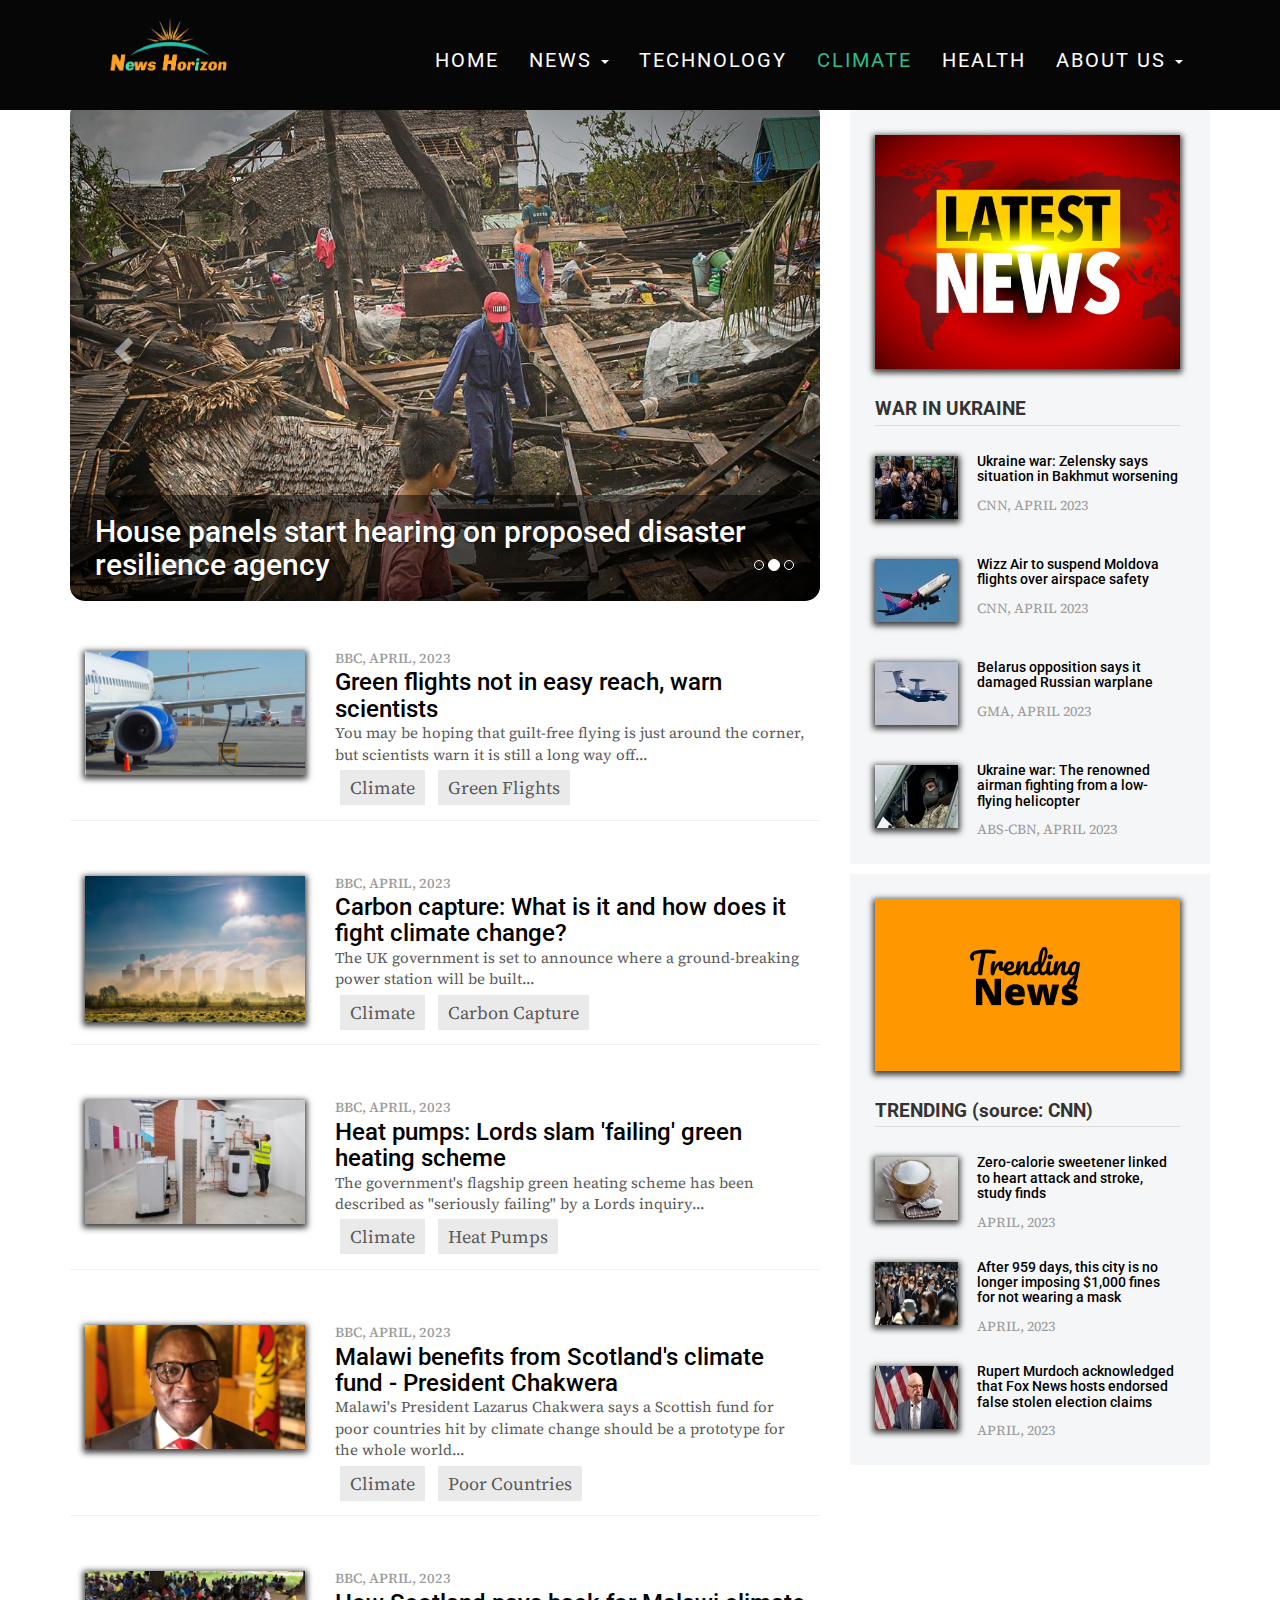
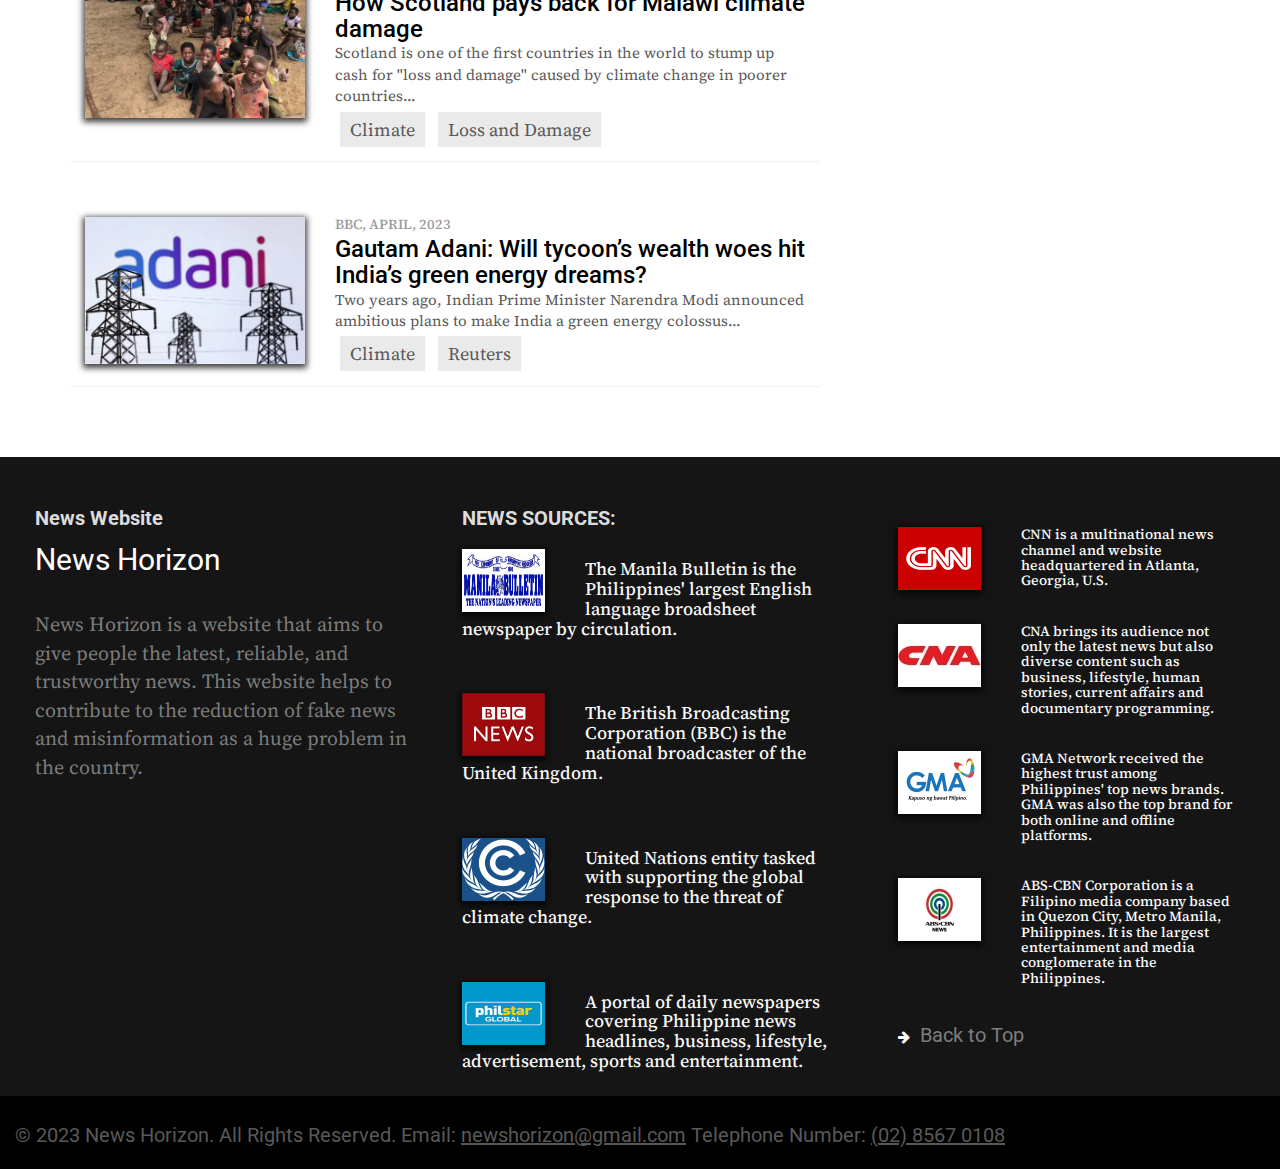
<file: climate.html>
<!DOCTYPE html>
<html lang="en">
  <head>
    <meta charset="utf-8">
    <meta http-equiv="X-UA-Compatible" content="IE=edge">
    <meta name="viewport" content="width=device-width, initial-scale=1">
    <title>News Horizon</title>
    <link href="css/bootstrap.min.css" rel="stylesheet">
    <link href="css/style.css" rel="stylesheet">
	<link href="css/element.css" rel="stylesheet">
	<link href="https://fonts.googleapis.com/css2?family=Montserrat:wght@400;700&family=Roboto:wght@400;700&display=swap" rel="stylesheet">
	 <link rel="stylesheet" type="text/css" href="css/font-awesome.min.css" />
    <link href="https://fonts.googleapis.com/css?family=Caveat+Brush" rel="stylesheet">
	<link href="https://fonts.googleapis.com/css?family=Source+Serif+Pro" rel="stylesheet">
	
	
   <script src="js/jquery-2.1.1.min.js"></script>
    <script src="js/bootstrap.min.js"></script>

  </head>

<body>
<section id="header">
 <nav class="navbar navbar-default navbar-fixed-top" role="navigation">
		<div class="container">
			<!-- Brand and toggle get grouped for better mobile display -->
			<div class="navbar-header">
    	<button class="navbar-toggle" type="button" data-toggle="collapse" data-target="#bs-example-navbar-collapse-1">
			<span class="sr-only">Toggle navigation</span>
			<span class="icon-bar"></span>
			<span class="icon-bar"></span>
			<span class="icon-bar"></span>
		</button>
		<a href="index.html"><img class="newlogo" src="img/newlogo.png" ></a>
	</div>
			<!-- Collect the nav links, forms, and other content for toggling -->
			<div class="collapse navbar-collapse" id="bs-example-navbar-collapse-1">
				<ul class="nav navbar-nav navbar-center">
					<li><a href="index.html">HOME</a></li>
					<li class="dropdown">
						<a href="#" class="dropdown-toggle" data-toggle="dropdown">NEWS <b class="caret"></b></a>
						<ul class="dropdown-menu">
							<li><a href="internationalnews.html">INTERNATIONAL </a></li>
							<li><a href="localnews.html">NATIONAL </a></li>
						</ul>
					</li>
					<li><a href="technology.html">TECHNOLOGY</a></li>
					<li class="active"><a href="climate.html">CLIMATE</a></li>
					<li><a href="covid19.html">HEALTH</a></li>
					<li class="dropdown">
						<a href="#" class="dropdown-toggle" data-toggle="dropdown">ABOUT US <b class="caret"></b></a>
						<ul class="dropdown-menu">
							<li><a href="mission.html"> CORE VALUES </a></li>
							<li><a href="developers.html"> DEVELOPERS </a></li>
						</ul>
					</li>
					
						
				</ul>
				
			</div><!-- /.navbar-collapse -->
		</div><!-- /.container-fluid -->
	</nav>
</section>
<section id="center" class="clearfix">
 <div class="container">
  <div class="row">
   <div class="col-sm-12 padding_all">
	<div class="col-sm-8">
	 <div class="center_1">
    <div id="carousel-example-generic" class="carousel slide" data-ride="carousel">
      <!-- Indicators -->
      <ol class="carousel-indicators">
        <li data-target="#carousel-example-generic" data-slide-to="0" class=""></li>
        <li data-target="#carousel-example-generic" data-slide-to="1" class="active"></li>
        <li data-target="#carousel-example-generic" data-slide-to="2" class=""></li>
      </ol>
      <!-- Wrapper for slides -->
      <div class="carousel-inner">
        <div class="item">
          <a href="https://unfccc.int/news/burundi-pakistan-vanuatu-and-mexico-report-climate-action-progress" target="_blank"><img src="img/panel.jpg" alt="...">
          <div class="carousel-caption">
            <h2> Burundi, Pakistan, Vanuatu and Mexico Report Climate Action Progress </h2>
          </div>
        </div></a>
        <div class="item active">
          <a href="https://mb.com.ph/2023/02/22/house-panels-start-hearing-on-proposed-disaster-resilience-agency/" target="_blank"><img src="img/disaster.jpeg" alt="...">
          <div class="carousel-caption">
            <h2> House panels start hearing on proposed disaster resilience agency
						</h2>
          </div>
        </div></a>
        <div class="item">
          <a href="https://www.bbc.com/news/science-environment-64649596" target="_blank"><img src="img/anti.jpg" alt="...">
          <div class="carousel-caption">
            <h2> Antarctica sea-ice hits new record low
						</h2>
          </div>
        </div></a>
      </div>

      <!-- Controls -->
      <a class="left carousel-control" href="http://bootsnipp-env.elasticbeanstalk.com/iframe/xBdN#carousel-example-generic" data-slide="prev">
        <span class="glyphicon glyphicon-chevron-left"></span>
      </a>
      <a class="right carousel-control" href="http://bootsnipp-env.elasticbeanstalk.com/iframe/xBdN#carousel-example-generic" data-slide="next">
        <span class="glyphicon glyphicon-chevron-right"></span>
      </a>
    </div>
	 </div>
	 <div class="col-sm-12 padding_all">
	  <div class="center_4 clearfix">
	   <div class="col-sm-4">
	   <div class="center_2">
	    <a href="https://www.bbc.com/news/science-environment-64788106" target="_blank"><img src="img/climatepic1.webp" width="100%">
	    
	   </div>
	  </div>
	   <div class="col-sm-8">
	  <div class="center_3">
	  <h6>BBC, APRIL, 2023</h6>
	  <h3>Green flights not in easy reach, warn scientists
		</h3>
	  <p>You may be hoping that guilt-free flying is just around the corner, but scientists warn it is still a long way off...
		</p>
	  <ul>
	      <li class="well_5">Climate</li>
		  <li class="well_5">Green Flights</li>

	  </ul>
	 </div>
	</div>
	  </div>
	 </div></a>
	 <div class="col-sm-12 padding_all">
	  <div class="center_4 clearfix">
	   <div class="col-sm-4">
	   <div class="center_2">
	    <a href="https://www.bbc.com/news/science-environment-64723497" target="_blank"><img src="img/climatepic2.webp" width="100%">
	   
	   </div>
	  </div>
	   <div class="col-sm-8">
	  <div class="center_3">
	  <h6>BBC, APRIL, 2023</h6>
	  <h3>Carbon capture: What is it and how does it fight climate change?
		</h3>
	  <p>The UK government is set to announce where a ground-breaking power station will be built...
		</p>
	  <ul>
	      <li class="well_5">Climate</li>
		  <li class="well_5">Carbon Capture</li>

	  </ul>
	 </div>
	</div>
	  </div>
	 </div></a>
	 <div class="col-sm-12 padding_all">
	  <div class="center_4 clearfix">
	   <div class="col-sm-4">
	   <div class="center_2">
	    <a href="https://www.bbc.com/news/science-environment-64710225" target="_blank"><img src="img/climatepic3.webp" width="100%">
	    
	   </div>
	  </div>
	   <div class="col-sm-8">
	  <div class="center_3">
			<h6>BBC, APRIL, 2023</h6>
			<h3>Heat pumps: Lords slam 'failing' green heating scheme
		</h3>
	  <p>The government's flagship green heating scheme has been described as "seriously failing" by a Lords inquiry...
		</p>
	  <ul>
	      <li class="well_5">Climate</li>
		  <li class="well_5">Heat Pumps</li>
		  
	  </ul>
	 </div>
	</div>
	  </div>
	 </div></a>
	 <div class="col-sm-12 padding_all">
	  <div class="center_4 clearfix">
	   <div class="col-sm-4">
	   <div class="center_2">
	    <a href="https://www.bbc.com/news/world-africa-64711408" target="_blank"><img src="img/climatepic4.webp" width="100%">

	  
	   </div>
	  </div>
	   <div class="col-sm-8">
	  <div class="center_3">
			<h6>BBC, APRIL, 2023</h6>
	  <h3>Malawi benefits from Scotland's climate fund - President Chakwera
		</h3>
	  <p>Malawi's President Lazarus Chakwera says a Scottish fund for poor countries hit by climate change should be a prototype for the whole world...
		</p>
	  <ul>
	      <li class="well_5">Climate</li>
		  <li class="well_5">Poor Countries</li>

		  
	  </ul>
	 </div>
	</div>
	  </div>
	 </div></a>
	 <div class="col-sm-12 padding_all">
	  <div class="center_4 clearfix">
	   <div class="col-sm-4">
	   <div class="center_2">
	    <a href="https://www.bbc.com/news/uk-scotland-64501975" target="_blank"><img src="img/climatepic5.webp" width="100%">
	   
	   </div>
	  </div>
	   <div class="col-sm-8">
	  <div class="center_3">
			<h6>BBC, APRIL, 2023</h6>
	  <h3>How Scotland pays back for Malawi climate damage
		</h3>
	  <p>Scotland is one of the first countries in the world to stump up cash for "loss and damage" caused by climate change in poorer countries...
		</p>
	  <ul>
	      <li class="well_5">Climate</li>
		  <li class="well_5">Loss and Damage</li>

		  
	  </ul>
	 </div>
	</div>
	  </div>
	 </div></a>
	 <div class="col-sm-12 padding_all">
	  <div class="center_4 clearfix">
	   <div class="col-sm-4">
	   <div class="center_2">
	    <a href="https://www.bbc.com/news/world-asia-india-64593277" target="_blank"><img src="img/climatepic6.webp" width="100%">
	    
	   </div>
	  </div>
	   <div class="col-sm-8">
	  <div class="center_3">
			<h6>BBC, APRIL, 2023</h6>
	  <h3>Gautam Adani: Will tycoon’s wealth woes hit India’s green energy dreams?
		</h3>
	  <p>Two years ago, Indian Prime Minister Narendra Modi announced ambitious plans to make India a green energy colossus...
		</p>
	  <ul>
	      <li class="well_5">Climate</li>
		  <li class="well_5">Reuters</li>


	  </ul>
	 </div>
	</div>
	  </div>
	 </div></a>
	 
	</div>
	<div class="col-sm-4">
	 <div class="center_main clearfix">
	  <div class="center_6">
	   <p><a href="https://www.bbc.com/news/science-environment-56837908" target="_blank"><img src="img/homepic11.jpg" width="100%"></a></p>
	   <h3>WAR IN UKRAINE</h3>

	  </div>
	  <div class="col-sm-12 padding_all">
	   <div class="col-sm-4 padding_all">
	     <div class="center_7">
	      <p><a href="https://www.bbc.com/news/world-europe-64793923" target="_blank"><img src="img/climatepic7.jpg"></p>

	     </div>
	   </div>
	   <div class="col-sm-8 padding_all">
	    <div class="center_8">
		 <h5>Ukraine war: Zelensky says situation in Bakhmut worsening


		</h5>
		 <p>CNN, APRIL 2023</p>
		</div>
	   </div>
	  </div></a>
	  <div class="col-sm-12 padding_all">
	   <div class="col-sm-4 padding_all">
	     <div class="center_7">
	      <p><a href="https://www.bbc.com/news/world-europe-64792430" target="_blank"><img src="img/climatepic8.jpg"></p>

	     </div>
	   </div>
	   <div class="col-sm-8 padding_all">
	    <div class="center_8">
		 <h5>Wizz Air to suspend Moldova flights over airspace safety


		</h5>
		 <p>CNN, APRIL 2023</p>
		</div>
	   </div>
	  </div></a>
	  <div class="col-sm-12 padding_all">
	   <div class="col-sm-4 padding_all">
	     <div class="center_7">
	      <p><a href="https://www.bbc.com/news/world-europe-64782626" target="_blank"><img src="img/climatepic9.jpg"></p>

	     </div>
	   </div>
	   <div class="col-sm-8 padding_all">
	    <div class="center_8">
		<h5>Belarus opposition says it damaged Russian warplane


		</h5>
		<p>GMA, APRIL 2023</p>
	</div>
	   </div>
	  </div></a>
	  <div class="col-sm-12 padding_all">
	   <div class="col-sm-4 padding_all">
	     <div class="center_7">
	      <p><a href="https://www.bbc.com/news/world-europe-64779505" target="_blank"><img src="img/climatepic10.jpg"></p>

	     </div>
	   </div>
	   <div class="col-sm-8 padding_all">
	    <div class="center_8">
		<h5>Ukraine war: The renowned airman fighting from a low-flying helicopter


		</h5>
		<p>ABS-CBN, APRIL 2023</p>
	</div>
	   </div>
	  </div></a>

	 </div>
	 <div class="center_main clearfix">
	  <div class="center_6">
	   <p><a href="https://edition.cnn.com/" target="_blank"><img src="img/homepic17.png" width="100%"></a></p>
	   <h3>TRENDING (source: CNN)</h3>
	  </div>
	  <div class="col-sm-12 padding_all">
	   <div class="col-sm-4 padding_all">
	     <div class="center_7">
	      <p><a href="https://edition.cnn.com/2023/02/27/health/zero-calorie-sweetener-heart-attack-stroke-wellness/index.html" target="_blank"><img src="img/climatepic11.jpg"></p>
	     </div>
	   </div>
	   <div class="col-sm-8 padding_all">
	    <div class="center_8">
		 <h5>Zero-calorie sweetener linked to heart attack and stroke, study finds

		</h5>
		 <p>APRIL, 2023</p>
		</div>
	   </div>
	  </div></a>
	  <div class="col-sm-12 padding_all">
	   <div class="col-sm-4 padding_all">
	     <div class="center_7">
	      <p><a href="https://edition.cnn.com/2023/02/27/asia/hong-kong-mask-mandate-lifted-intl-hnk/index.html" target="_blank"><img src="img/climatepic12.jpg"></p>
	     </div>
	   </div>
	   <div class="col-sm-8 padding_all">
	    <div class="center_8">
		 <h5>After 959 days, this city is no longer imposing $1,000 fines for not wearing a mask

		</h5>
		 <p>APRIL, 2023</p>
		</div>
	   </div>
	  </div></a>
	  <div class="col-sm-12 padding_all">
	   <div class="col-sm-4 padding_all">
	     <div class="center_7">
	      <p><a href="https://edition.cnn.com/2023/02/27/media/dominion-fox-news/index.html" target="_blank"><img src="img/climatepic13.jpg"></p>
	     </div>
	   </div>
	   <div class="col-sm-8 padding_all">
	    <div class="center_8">
		<h5>Rupert Murdoch acknowledged that Fox News hosts endorsed false stolen election claims

		</h5>
		 <p>APRIL, 2023</p>
		</div>
	   </div>
	  </div></a>
	 </div>

	 
</section>
<section id="footer">
	<div class="col-sm-12 padding_all">
	 <div class="footer_main clearfix">
	<div class="col-sm-4">
	<div class="footer_1">
	 <h3>News Website</h3>
	 <p><a href="#"> News Horizon</a></p>
	</div>
	<div class="footer_2">
	 <p> News Horizon is a website that aims to give people the latest, reliable, and trustworthy news. This website helps to contribute to the reduction of fake news and misinformation as a huge problem in the country.
	 </p>
	</div>
 </div>
	<div class="col-sm-4">
	 <div class="footer_3">
		<h3>NEWS SOURCES:</h3>
		<p><a href="https://mb.com.ph/" target="_blank"><img src="img/manila-bulletin-logo.jpg"></p>
		<h4>The Manila Bulletin is the Philippines' largest English language broadsheet newspaper by circulation.</h4>
	 </div></a>
	 <br>
	 <div class="footer_3">
		<p><a href="https://www.bbc.com/news" target="_blank"><img src="img/bbs-news-logo.png"></p>
		<h4>The British Broadcasting Corporation (BBC) is the national broadcaster of the United Kingdom.
		</h4>
	 </div></a>
	 <br>
	 <div class="footer_3">
		<p><a href="https://unfccc.int/" target="_blank"><img src="img/unfcc-logo.png"></p>
		<h4>United Nations entity tasked with supporting the global response to the threat of climate change.</h4>
	 </div></a>
	 <br>
	 <div class="footer_3">
		<p><a href="https://www.philstar.com/" target="_blank"><img src="img/philstar logo.png"></p>
		<h4>A portal of daily newspapers covering Philippine news headlines, business, lifestyle, advertisement, sports and entertainment.</h4>
	 </div></a>
	</div>
	<div class="col-sm-4">
	 <div class="footer_4">
		<h3></h3>
	 </div>
	 <div class="col-sm-12">
		<div class="col-sm-4">
		 <div class="footer_5">
		<p><a href="https://edition.cnn.com/" target="_blank"><img src="img/homepic21.png"></p>
	 </div>
		</div>
		<div class="col-sm-8">
		 <div class="footer_6">
		<h5>CNN is a multinational news channel and website headquartered in Atlanta, Georgia, U.S.</h5>
		<p></p>
	 </div>
		</div>
	 </div></a>
	 <div class="col-sm-12">
		<div class="col-sm-4">
		 <div class="footer_5">
		<p><a href="https://www.channelnewsasia.com/international" target="_blank"><img src="img/homepic22.jpg"></p>
	 </div>
		</div>
		<div class="col-sm-8">
		 <div class="footer_6">
		<h5>CNA brings its audience not only the latest news but also diverse content such as business, lifestyle, human stories, current affairs and documentary programming.
	 </h5>
		<p></p>
	 </div>
		</div>
	 </div></a>
	 <div class="col-sm-12">
		<div class="col-sm-4">
		 <div class="footer_5">
		<p><a href="https://www.gmanetwork.com/" target="_blank"><img src="img/homepic23.png"></p>
	 </div>
		</div>
		<div class="col-sm-8">
		 <div class="footer_6">
		<h5>GMA Network received the highest trust among Philippines' top news brands. GMA was also the top brand for both online and offline platforms.</h5>
		<p></p>
	 </div>
		</div>
	 </div></a>
	 <div class="col-sm-12">
		<div class="col-sm-4">
		 <div class="footer_5">
		<p><a href="https://news.abs-cbn.com/" target="_blank"><img src="img/homepic24.jpg"></p>
	 </div>
		</div>
		<div class="col-sm-8">
		 <div class="footer_6">
		<h5>ABS-CBN Corporation is a Filipino media company based in Quezon City, Metro Manila, Philippines. It is the largest entertainment and media conglomerate in the Philippines.</h5>
		<p></p>
	 </div>
		</div>
	 </div></a>
	 <div class="col-sm-12">
		<div class="footer_7">
		 <p><i class="fa fa-arrow-right"></i><a href="#">Back to Top</a></p>
		</div> 
	 </div>
	</div>
 </div>
	</div>
	<div class="col-sm-12 padding_all">
	 <div class="footer_inner clearfix">
	<div class="col-sm-10">
		<div class="footer_8"><p>© 2023 News Horizon. All Rights Reserved. Email: <scan style="text-decoration: underline;">newshorizon@gmail.com</scan> <scan style="text-decoration: none;"> Telephone Number: <scan class="contact-number">(02) 8567 0108</p></div>
		</div>
 <div class="col-sm-2">
 </div>
 </div>
	</div>
</section>
<script src="js/cbpAnimatedHeader.js"></script>
<script src="js/classie.js"></script> 
</body>
</html>
</file>
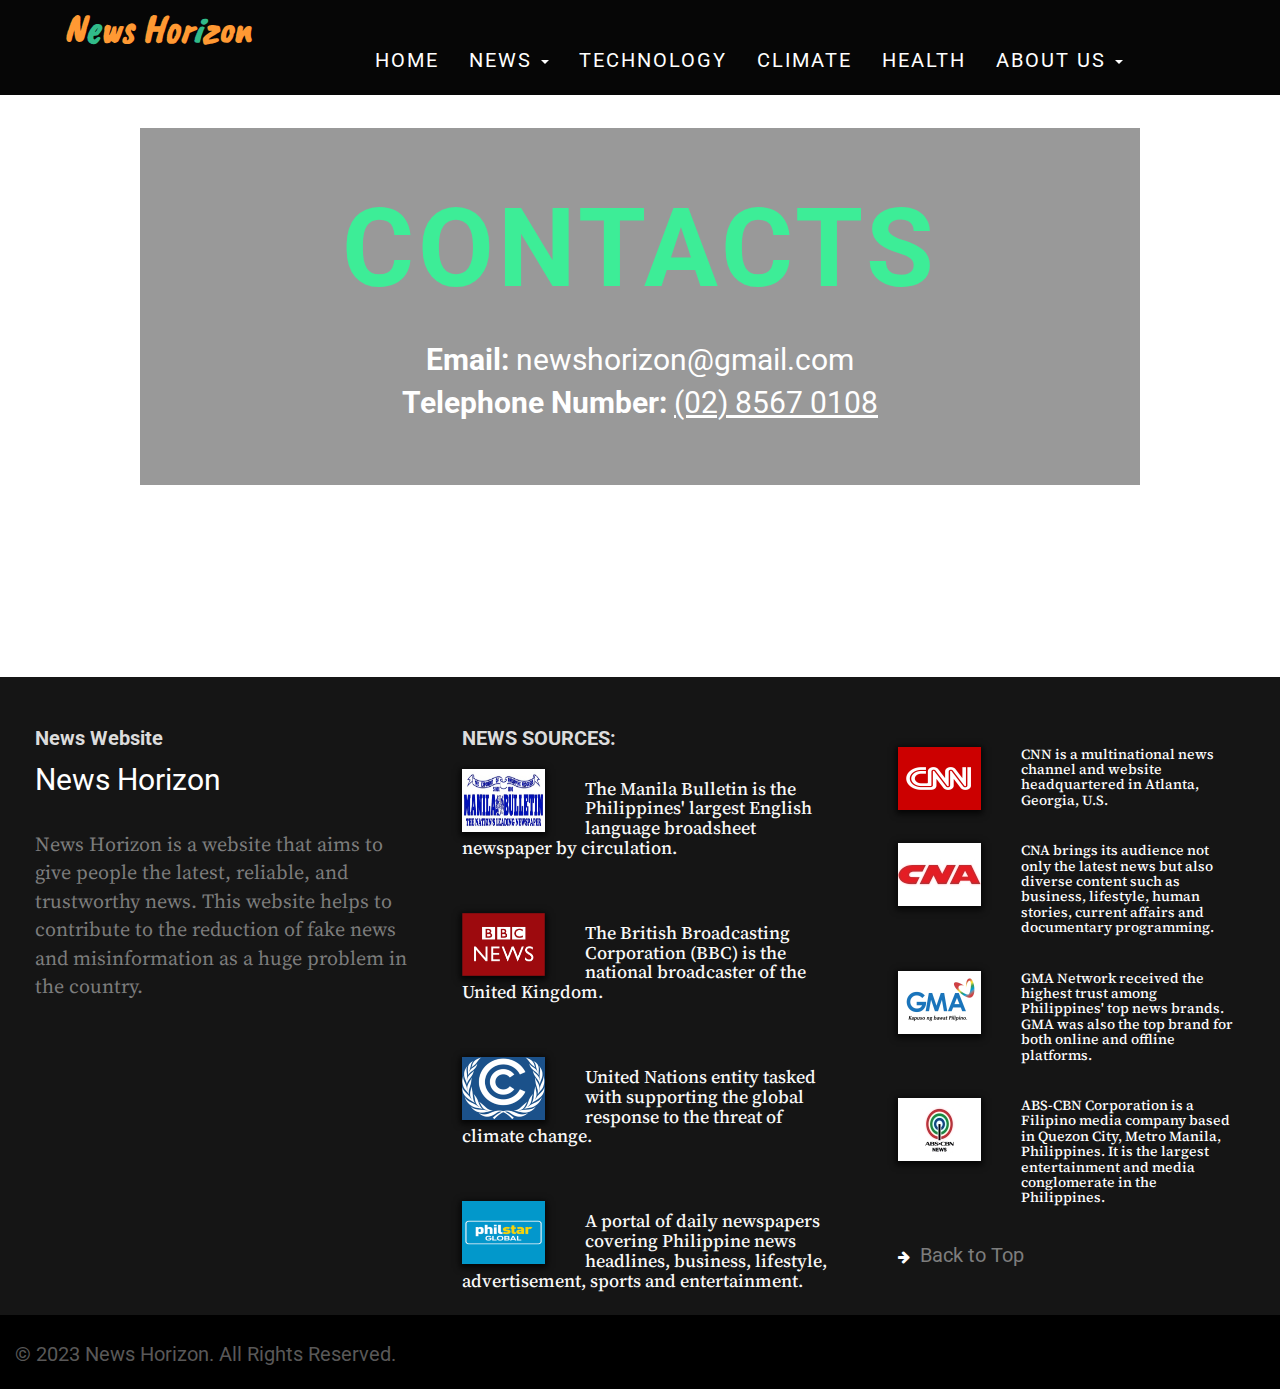
<file: contact.html>
<!DOCTYPE html>
<html lang="en">
  <head>
    <meta charset="utf-8">
    <meta http-equiv="X-UA-Compatible" content="IE=edge">
    <meta name="viewport" content="width=device-width, initial-scale=1">
    <title>News Horizon</title>
    <link href="css/bootstrap.min.css" rel="stylesheet">
    <link href="css/style.css" rel="stylesheet">
	<link href="css/element.css" rel="stylesheet">
	<link href="https://fonts.googleapis.com/css2?family=Dancing+Script&display=swap" rel="stylesheet">

	<link href="https://fonts.googleapis.com/css2?family=Montserrat:wght@400;700&family=Roboto:wght@400;700&display=swap" rel="stylesheet">
	 <link rel="stylesheet" type="text/css" href="css/font-awesome.min.css" />
    <link href="https://fonts.googleapis.com/css?family=Caveat+Brush" rel="stylesheet">
	<link href="https://fonts.googleapis.com/css?family=Source+Serif+Pro" rel="stylesheet">
	
	
   <script src="js/jquery-2.1.1.min.js"></script>
    <script src="js/bootstrap.min.js"></script>

  </head>

<body>
<section id="header">
 <nav class="navbar navbar-default navbar-fixed-top" role="navigation">
		<div class="container">
			<!-- Brand and toggle get grouped for better mobile display -->
			<div class="navbar-header">
    	<button class="navbar-toggle" type="button" data-toggle="collapse" data-target="#bs-example-navbar-collapse-1">
			<span class="sr-only">Toggle navigation</span>
			<span class="icon-bar"></span>
			<span class="icon-bar"></span>
			<span class="icon-bar"></span>
		</button>
		<a class="navbar-brand" href="index.html">N<span class="well_4">e</span>ws Hor<span class="well_4">i</span>zon</br></a>
	</div>
			<!-- Collect the nav links, forms, and other content for toggling -->
			<div class="collapse navbar-collapse" id="bs-example-navbar-collapse-1">
				<ul class="nav navbar-nav navbar-center">
					<li><a href="index.html">HOME</a></li>
					<li class="dropdown">
						<a href="#" class="dropdown-toggle" data-toggle="dropdown">NEWS <b class="caret"></b></a>
						<ul class="dropdown-menu">
							<li><a href="internationalnews.html">INTERNATIONAL </a></li>
							<li><a href="localnews.html">NATIONAL </a></li>
						</ul>
					</li>
					<li><a href="technology.html">TECHNOLOGY</a></li>
					<li><a href="climate.html">CLIMATE</a></li>
					<li><a href="covid19.html">HEALTH</a></li>
					<li class="dropdown">
						<a href="#" class="dropdown-toggle" data-toggle="dropdown">ABOUT US <b class="caret"></b></a>
						<ul class="dropdown-menu">
							<li><a href="mission.html"> CORE VALUES </a></li>
							<li><a href="developers.html"> DEVELOPERS </a></li>
						</ul>
					</li>
					
				</ul>
				
			</div><!-- /.navbar-collapse -->
		</div><!-- /.container-fluid -->
	</nav>
</section>

<div class="box-contact">
  <h1>CONTACTS</h1>
  	<div class="content-contact" >
<p>
				<b>Email: </b> <scan class="contact-email">newshorizon@gmail.com</scan>
				</br>
        <b>Telephone Number: </b> <scan class="contact-number">(02) 8567 0108 </br></scan>
                
</p>
	</div>
</div>


</section>
<section id="footer">
	<div class="col-sm-12 padding_all">
	 <div class="footer_main clearfix">
	<div class="col-sm-4">
	<div class="footer_1">
	 <h3>News Website</h3>
	 <p><a href="#"> News Horizon</a></p>
	</div>
	<div class="footer_2">
	 <p> News Horizon is a website that aims to give people the latest, reliable, and trustworthy news. This website helps to contribute to the reduction of fake news and misinformation as a huge problem in the country.
	 </p>
	</div>
 </div>
	<div class="col-sm-4">
	 <div class="footer_3">
		<h3>NEWS SOURCES:</h3>
		<p><a href="https://mb.com.ph/" target="_blank"><img src="img/manila-bulletin-logo.jpg"></p>
		<h4>The Manila Bulletin is the Philippines' largest English language broadsheet newspaper by circulation.</h4>
	 </div></a>
	 <br>
	 <div class="footer_3">
		<p><a href="https://www.bbc.com/news" target="_blank"><img src="img/bbs-news-logo.png"></p>
		<h4>The British Broadcasting Corporation (BBC) is the national broadcaster of the United Kingdom.
		</h4>
	 </div></a>
	 <br>
	 <div class="footer_3">
		<p><a href="https://unfccc.int/" target="_blank"><img src="img/unfcc-logo.png"></p>
		<h4>United Nations entity tasked with supporting the global response to the threat of climate change.</h4>
	 </div></a>
	 <br>
	 <div class="footer_3">
		<p><a href="https://www.philstar.com/" target="_blank"><img src="img/philstar logo.png"></p>
		<h4>A portal of daily newspapers covering Philippine news headlines, business, lifestyle, advertisement, sports and entertainment.</h4>
	 </div></a>
	</div>
	<div class="col-sm-4">
	 <div class="footer_4">
		<h3></h3>
	 </div>
	 <div class="col-sm-12">
		<div class="col-sm-4">
		 <div class="footer_5">
		<p><a href="https://edition.cnn.com/" target="_blank"><img src="img/homepic21.png"></p>
	 </div>
		</div>
		<div class="col-sm-8">
		 <div class="footer_6">
		<h5>CNN is a multinational news channel and website headquartered in Atlanta, Georgia, U.S.</h5>
		<p></p>
	 </div>
		</div>
	 </div></a>
	 <div class="col-sm-12">
		<div class="col-sm-4">
		 <div class="footer_5">
		<p><a href="https://www.channelnewsasia.com/international" target="_blank"><img src="img/homepic22.jpg"></p>
	 </div>
		</div>
		<div class="col-sm-8">
		 <div class="footer_6">
		<h5>CNA brings its audience not only the latest news but also diverse content such as business, lifestyle, human stories, current affairs and documentary programming.
	 </h5>
		<p></p>
	 </div>
		</div>
	 </div></a>
	 <div class="col-sm-12">
		<div class="col-sm-4">
		 <div class="footer_5">
		<p><a href="https://www.gmanetwork.com/" target="_blank"><img src="img/homepic23.png"></p>
	 </div>
		</div>
		<div class="col-sm-8">
		 <div class="footer_6">
		<h5>GMA Network received the highest trust among Philippines' top news brands. GMA was also the top brand for both online and offline platforms.</h5>
		<p></p>
	 </div>
		</div>
	 </div></a>
	 <div class="col-sm-12">
		<div class="col-sm-4">
		 <div class="footer_5">
		<p><a href="https://news.abs-cbn.com/" target="_blank"><img src="img/homepic24.jpg"></p>
	 </div>
		</div>
		<div class="col-sm-8">
		 <div class="footer_6">
		<h5>ABS-CBN Corporation is a Filipino media company based in Quezon City, Metro Manila, Philippines. It is the largest entertainment and media conglomerate in the Philippines.</h5>
		<p></p>
	 </div>
		</div>
	 </div></a>
	 <div class="col-sm-12">
		<div class="footer_7">
		 <p><i class="fa fa-arrow-right"></i><a href="#">Back to Top</a></p>
		</div> 
	 </div>
	</div>
 </div>
	</div>
	<div class="col-sm-12 padding_all">
	 <div class="footer_inner clearfix">
	<div class="col-sm-10">
	<div class="footer_8"><p>© 2023 News Horizon. All Rights Reserved.  </p></div>
 </div>
 <div class="col-sm-2">
 </div>
 </div>
	</div>
</section>
<script src="js/cbpAnimatedHeader.js"></script>
<script src="js/classie.js"></script> 
</body>
</html>
</file>
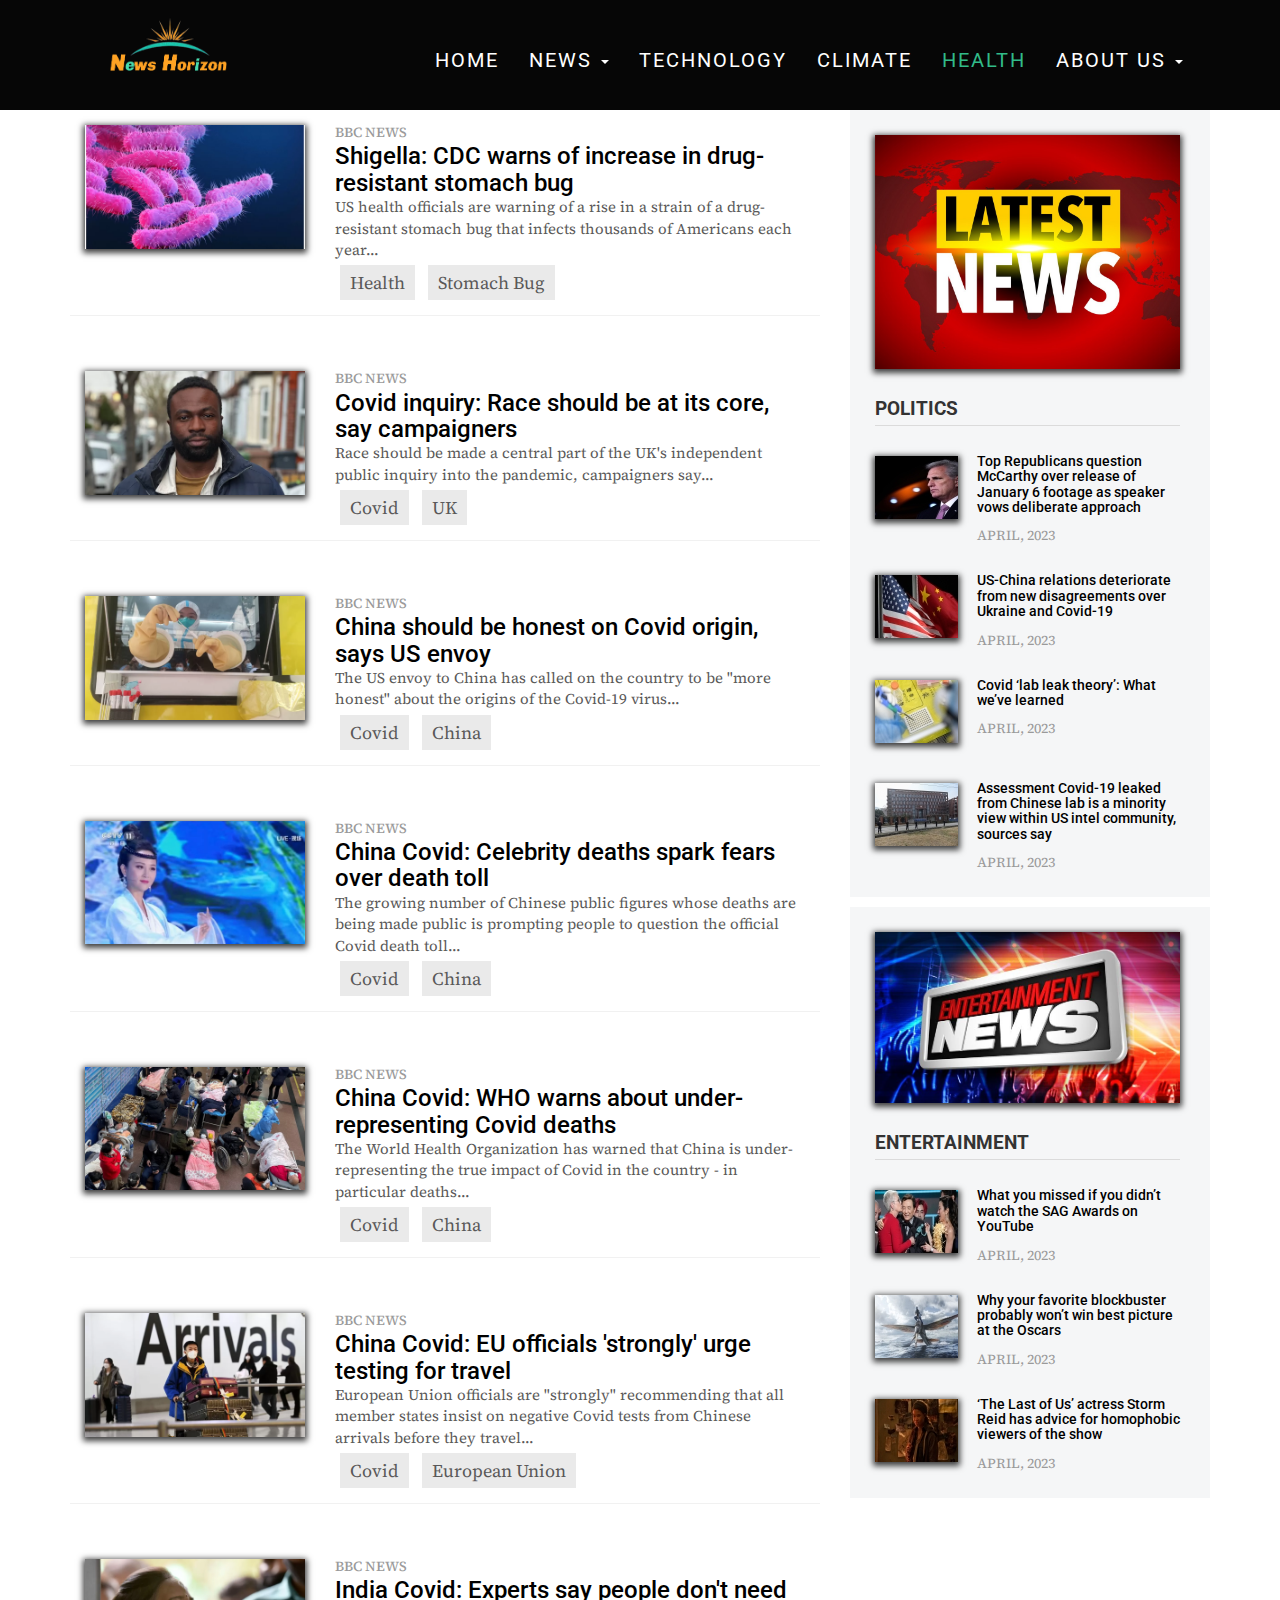
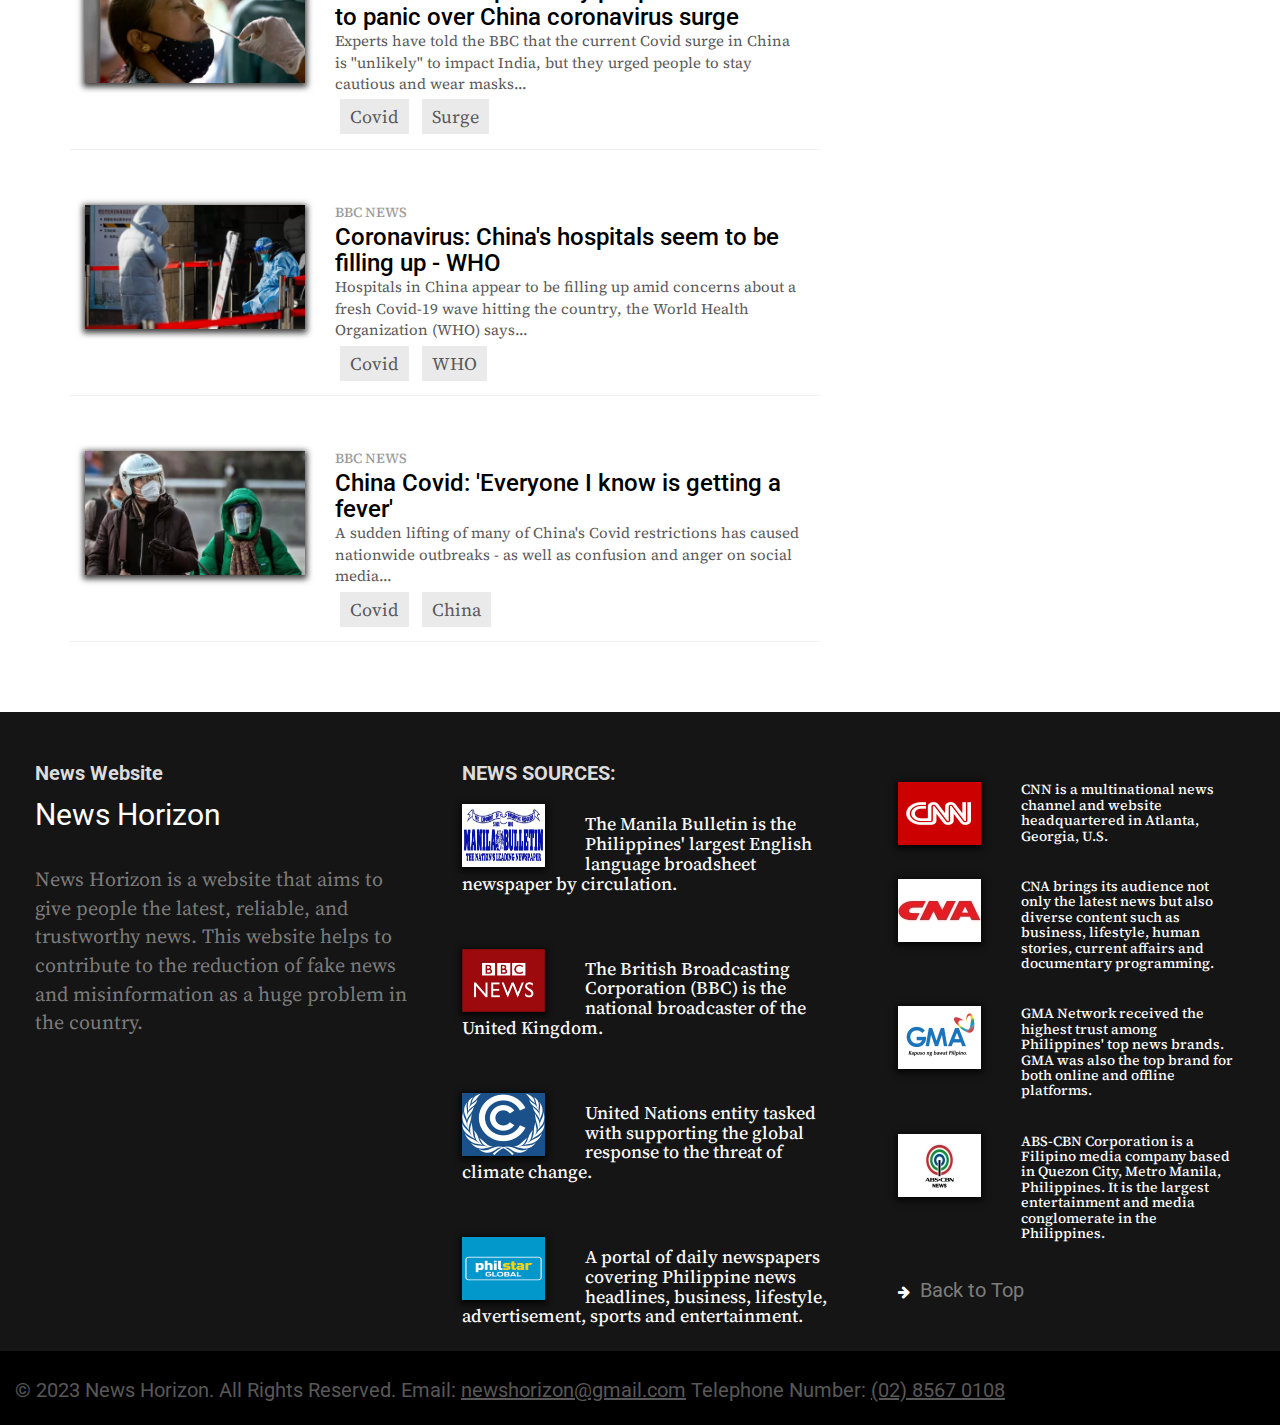
<file: covid19.html>
<!DOCTYPE html>
<html lang="en">
  <head>
    <meta charset="utf-8">
    <meta http-equiv="X-UA-Compatible" content="IE=edge">
    <meta name="viewport" content="width=device-width, initial-scale=1">
    <title>News Horizon</title>
    <link href="css/bootstrap.min.css" rel="stylesheet">
    <link href="css/style.css" rel="stylesheet">
	<link href="css/element.css" rel="stylesheet">
  <link href="https://fonts.googleapis.com/css2?family=Montserrat:wght@400;700&family=Roboto:wght@400;700&display=swap" rel="stylesheet">
	 <link rel="stylesheet" type="text/css" href="css/font-awesome.min.css" />
    <link href="https://fonts.googleapis.com/css?family=Caveat+Brush" rel="stylesheet">
	<link href="https://fonts.googleapis.com/css?family=Source+Serif+Pro" rel="stylesheet">
	
	
   <script src="js/jquery-2.1.1.min.js"></script>
    <script src="js/bootstrap.min.js"></script>

  </head>

<body>
<section id="header">
 <nav class="navbar navbar-default navbar-fixed-top" role="navigation">
		<div class="container">
			<!-- Brand and toggle get grouped for better mobile display -->
			<div class="navbar-header">
    	<button class="navbar-toggle" type="button" data-toggle="collapse" data-target="#bs-example-navbar-collapse-1">
			<span class="sr-only">Toggle navigation</span>
			<span class="icon-bar"></span>
			<span class="icon-bar"></span>
			<span class="icon-bar"></span>
		</button>
		<a href="index.html"><img class="newlogo" src="img/newlogo.png" ></a>
	</div>
			<!-- Collect the nav links, forms, and other content for toggling -->
			<div class="collapse navbar-collapse" id="bs-example-navbar-collapse-1">
				<ul class="nav navbar-nav navbar-center">
					<li><a href="index.html">HOME</a></li>
          <li class="dropdown">
						<a href="#" class="dropdown-toggle" data-toggle="dropdown">NEWS <b class="caret"></b></a>
						<ul class="dropdown-menu">
							<li><a href="internationalnews.html">INTERNATIONAL </a></li>
							<li><a href="localnews.html">NATIONAL </a></li>
						</ul>
					</li>
					<li><a href="technology.html">TECHNOLOGY</a></li>
					<li><a href="climate.html">CLIMATE</a></li>
					<li class="active"><a href="covid19.html">HEALTH</a></li>
					<li class="dropdown">
						<a href="#" class="dropdown-toggle" data-toggle="dropdown">ABOUT US <b class="caret"></b></a>
						<ul class="dropdown-menu">
							<li><a href="mission.html"> CORE VALUES </a></li>
							<li><a href="developers.html"> DEVELOPERS </a></li>
						</ul>
					</li>
					
				</ul>
				
			</div><!-- /.navbar-collapse -->
		</div><!-- /.container-fluid -->
	</nav>
</section>
<section id="center" class="clearfix">
<div class="container">
  <div class="row">
 <div class="col-sm-12 padding_all">
	<div class="col-sm-8">
		
	 <div class="col-sm-12 padding_all">
	  <div class="center_4 clearfix">
	   <div class="col-sm-4">
	   <div class="center_2">
	    <a href="https://www.bbc.com/news/world-us-canada-64793444" target="_blank"><img src="img/covidpic1.webp" width="100%">
	   </div>
	  </div>
	   <div class="col-sm-8">
	  <div class="center_3">
	  <h6>BBC NEWS</h6>
	  <h3>Shigella: CDC warns of increase in drug-resistant stomach bug

		</h3>
	  <p>US health officials are warning of a rise in a strain of a drug-resistant stomach bug that infects thousands of Americans each year...
		</p>
	  <ul>
	      <li class="well_5">Health</li>
		  <li class="well_5">Stomach Bug</li>
	  </ul>
	 </div>
	</div>
	  </div>
	 </div></a>
	 <div class="col-sm-12 padding_all">
	  <div class="center_4 clearfix">
	   <div class="col-sm-4">
	   <div class="center_2">
	    <a href="https://www.bbc.com/news/uk-64783753" target="_blank"><img src="img/covidpic2.webp" width="100%">
	   </div>
	  </div>
	   <div class="col-sm-8">
	  <div class="center_3">
	  <h6>BBC NEWS</h6>
	  <h3>Covid inquiry: Race should be at its core, say campaigners

		</h3>
	  <p>Race should be made a central part of the UK's independent public inquiry into the pandemic, campaigners say...
		</p>
	  <ul>
	      <li class="well_5">Covid</li>
		  <li class="well_5">UK</li>
	  </ul>
	 </div>
	</div>
	  </div>
	 </div></a>
	 <div class="col-sm-12 padding_all">
	  <div class="center_4 clearfix">
	   <div class="col-sm-4">
	   <div class="center_2">
	    <a href="https://www.bbc.com/news/world-us-canada-64794008" target="_blank"><img src="img/covidpic3.webp" width="100%">
	   </div>
	  </div>
	   <div class="col-sm-8">
	  <div class="center_3">
			<h6>BBC NEWS</h6>
			<h3>China should be honest on Covid origin, says US envoy

		</h3>
	  <p>The US envoy to China has called on the country to be "more honest" about the origins of the Covid-19 virus...
		</p>
	  <ul>
	      <li class="well_5">Covid</li>
		  <li class="well_5">China</li>
		  
	  </ul>
	 </div>
	</div>
	  </div>
	 </div></a>
	 <div class="col-sm-12 padding_all">
	  <div class="center_4 clearfix">
	   <div class="col-sm-4">
	   <div class="center_2">
	    <a href="https://www.bbc.com/news/world-asia-china-64173824" target="_blank"><img src="img/covidpic4.webp" width="100%">
	   </div>
	  </div>
	   <div class="col-sm-8">
	  <div class="center_3">
			<h6>BBC NEWS</h6>
	  <h3>China Covid: Celebrity deaths spark fears over death toll

		</h3>
	  <p>The growing number of Chinese public figures whose deaths are being made public is prompting people to question the official Covid death toll...
		</p>
	  <ul>
	      <li class="well_5">Covid</li>
		  <li class="well_5">China</li>
		  
	  </ul>
	 </div>
	</div>
	  </div>
	 </div></a>
	 <div class="col-sm-12 padding_all">
	  <div class="center_4 clearfix">
	   <div class="col-sm-4">
	   <div class="center_2">
	    <a href="https://www.bbc.com/news/world-asia-china-64167052" target="_blank"><img src="img/covidpic5.webp" width="100%">
	   </div>
	  </div>
	   <div class="col-sm-8">
	  <div class="center_3">
			<h6>BBC NEWS</h6>
	  <h3>China Covid: WHO warns about under-representing Covid deaths

		</h3>
	  <p>The World Health Organization has warned that China is under-representing the true impact of Covid in the country - in particular deaths...
		</p>
	  <ul>
	      <li class="well_5">Covid</li>
		  <li class="well_5">China</li>
		  
	  </ul>
	 </div>
	</div>
	  </div>
	 </div></a>
	 <div class="col-sm-12 padding_all">
	  <div class="center_4 clearfix">
	   <div class="col-sm-4">
	   <div class="center_2">
	    <a href="https://www.bbc.com/news/world-europe-64167061" target="_blank"><img src="img/covidpic6.webp" width="100%">
	   </div>
	  </div>
	   <div class="col-sm-8">
	  <div class="center_3">
			<h6>BBC NEWS</h6>
	  <h3>China Covid: EU officials 'strongly' urge testing for travel

		</h3>
	  <p>European Union officials are "strongly" recommending that all member states insist on negative Covid tests from Chinese arrivals before they travel...
		</p>
	  <ul>
	      <li class="well_5">Covid</li>
		  <li class="well_5">European Union</li>

	  </ul>
	 </div>
	</div>
	  </div>
	 </div></a>
	 <div class="col-sm-12 padding_all">
	  <div class="center_4 clearfix">
	   <div class="col-sm-4">
	   <div class="center_2">
	    <a href="https://www.bbc.com/news/world-asia-india-64100007" target="_blank"><img src="img/covidpic7.webp" width="100%">
	   </div>
	  </div>
	   <div class="col-sm-8">
	  <div class="center_3">
			<h6>BBC NEWS</h6>
	  <h3>India Covid: Experts say people don't need to panic over China coronavirus surge

		</h3>
	  <p>Experts have told the BBC that the current Covid surge in China is "unlikely" to impact India, but they urged people to stay cautious and wear masks...
		</p>
	  <ul>
	      <li class="well_5">Covid</li>
		  <li class="well_5">Surge</li>
		  
	  </ul>
	 </div>
	</div>
	  </div>
	 </div></a>
	 <div class="col-sm-12 padding_all">
	  <div class="center_4 clearfix">
	   <div class="col-sm-4">
	   <div class="center_2">
	    <a href="https://www.bbc.com/news/world-asia-china-64056549" target="_blank"><img src="img/covidpic8.webp" width="100%">
	   </div>
	  </div>
	   <div class="col-sm-8">
	  <div class="center_3">
	  <h6>BBC NEWS</h6>
	  <h3>Coronavirus: China's hospitals seem to be filling up - WHO

		</h3>
	  <p>Hospitals in China appear to be filling up amid concerns about a fresh Covid-19 wave hitting the country, the World Health Organization (WHO) says...
		</p>
	  <ul>
	      <li class="well_5">Covid</li>
		  <li class="well_5">WHO</li>
	  </ul>
	 </div>
	</div>
	  </div>
	 </div></a>
	<div class="col-sm-12 padding_all">
	  <div class="center_4 clearfix">
	   <div class="col-sm-4">
	   <div class="center_2">
	    <a href="https://www.bbc.com/news/world-asia-china-64055849" target="_blank"><img src="img/covidpic9.webp" width="100%">
	   </div>
	  </div>
	   <div class="col-sm-8">
	  <div class="center_3">
			<h6>BBC NEWS</h6>
	  <h3>China Covid: 'Everyone I know is getting a fever'

		</h3>
	  <p>A sudden lifting of many of China's Covid restrictions has caused nationwide outbreaks - as well as confusion and anger on social media...
		</p>
	  <ul>
	      <li class="well_5">Covid</li>
		  <li class="well_5">China</li>
		  
	  </ul>
	 </div>
	</div>
	  </div>
	 </div></a>
	 
	</div>
	<div class="col-sm-4">
		<div class="center_main clearfix">
		 <div class="center_6">
			<p><a href="https://edition.cnn.com/politics" target="_blank"><img src="img/homepic11.jpg" width="100%"></a></p>
			<h3>POLITICS</h3>
		 </div>
		 <div class="col-sm-12 padding_all">
			<div class="col-sm-4 padding_all">
				<div class="center_7">
				 <p><a href="https://edition.cnn.com/2023/02/27/politics/kevin-mccarthy-january-6-footage-reaction" target="_blank"><img src="img/covidpic10.jpg"></p>
				</div>
			</div>
			<div class="col-sm-8 padding_all">
			 <div class="center_8">
			<h5>Top Republicans question McCarthy over release of January 6 footage as speaker vows deliberate approach


		 </h5>
			<p>APRIL, 2023</p>
		 </div>
			</div>
		 </div></a>
		 <div class="col-sm-12 padding_all">
			<div class="col-sm-4 padding_all">
				<div class="center_7">
				 <p><a href="https://edition.cnn.com/2023/02/28/politics/us-china-relations-ukraine-covid" target="_blank"><img src="img/covidpic11.jpg"></p>
				</div>
			</div>
			<div class="col-sm-8 padding_all">
			 <div class="center_8">
			<h5>US-China relations deteriorate from new disagreements over Ukraine and Covid-19

		 </h5>
			<p>APRIL, 2023</p>
		 </div>
			</div>
		 </div></a>
		 <div class="col-sm-12 padding_all">
			<div class="col-sm-4 padding_all">
				<div class="center_7">
				 <p><a href="https://edition.cnn.com/2023/02/27/politics/covid-lab-leak-what-matters" target="_blank"><img src="img/covidpic12.jpg"></p>
				</div>
			</div>
			<div class="col-sm-8 padding_all">
			 <div class="center_8">
		 <h5>Covid ‘lab leak theory’: What we’ve learned


		 </h5>
		 <p>APRIL, 2023</p>
	 </div>
			</div>
		 </div></a>
		 <div class="col-sm-12 padding_all">
			<div class="col-sm-4 padding_all">
				<div class="center_7">
				 <p><a href="https://edition.cnn.com/2023/02/27/politics/intel-community-covid-origins" target="_blank"><img src="img/covidpic13.jpg"></p>
				</div>
			</div>
			<div class="col-sm-8 padding_all">
			 <div class="center_8">
		 <h5>Assessment Covid-19 leaked from Chinese lab is a minority view within US intel community, sources say


		 </h5>
		 <p>APRIL, 2023</p>
	 </div>
			</div>
		 </div></a>
		</div>

		<div class="center_main clearfix">
		 <div class="center_6">
			<p><a href="https://edition.cnn.com/entertainment" target="_blank"><img src="img/globalpic15.jpg" width="100%"></a></p>
			<h3>ENTERTAINMENT</h3>
		 </div>
		 <div class="col-sm-12 padding_all">
			<div class="col-sm-4 padding_all">
				<div class="center_7">
				 <p><a href="https://edition.cnn.com/2023/02/27/entertainment/sag-awards-streaming-future" target="_blank"><img src="img/techpic14.jpg"></p>
				</div>
			</div>
			<div class="col-sm-8 padding_all">
			 <div class="center_8">
			<h5>What you missed if you didn’t watch the SAG Awards on YouTube

		 </h5>
			<p>APRIL, 2023</p>
		 </div>
			</div>
		 </div></a>
		 <div class="col-sm-12 padding_all">
			<div class="col-sm-4 padding_all">
				<div class="center_7">
				 <p><a href="https://edition.cnn.com/2023/02/27/entertainment/oscars-best-picture-blockbusters-cec" target="_blank"><img src="img/techpic15.jpg"></p>
				</div>
			</div>
			<div class="col-sm-8 padding_all">
			 <div class="center_8">
			<h5>Why your favorite blockbuster probably won’t win best picture at the Oscars

		 </h5>
			<p>APRIL, 2023</p>
		 </div>
			</div>
		 </div></a>
		 <div class="col-sm-12 padding_all">
			<div class="col-sm-4 padding_all">
				<div class="center_7">
				 <p><a href="https://edition.cnn.com/2023/02/27/entertainment/storm-reid-last-of-us" target="_blank"><img src="img/techpic16.jpg"></p>
				</div>
			</div>
			<div class="col-sm-8 padding_all">
			 <div class="center_8">
		 <h5>‘The Last of Us’ actress Storm Reid has advice for homophobic viewers of the show
		 </h5>
			<p>APRIL, 2023</p>
		 </div>
			</div>
		 </div></a>
		</div>

	 </div>
		</div>
	 </div>
	</div>
 </section>
 <section id="footer">
	<div class="col-sm-12 padding_all">
	 <div class="footer_main clearfix">
	<div class="col-sm-4">
	<div class="footer_1">
	 <h3>News Website</h3>
	 <p><a href="#"> News Horizon</a></p>
	</div>
	<div class="footer_2">
	 <p> News Horizon is a website that aims to give people the latest, reliable, and trustworthy news. This website helps to contribute to the reduction of fake news and misinformation as a huge problem in the country.
	 </p>
	</div>
 </div>
	<div class="col-sm-4">
	 <div class="footer_3">
		<h3>NEWS SOURCES:</h3>
		<p><a href="https://mb.com.ph/" target="_blank"><img src="img/manila-bulletin-logo.jpg"></p>
		<h4>The Manila Bulletin is the Philippines' largest English language broadsheet newspaper by circulation.</h4>
	 </div></a>
	 <br>
	 <div class="footer_3">
		<p><a href="https://www.bbc.com/news" target="_blank"><img src="img/bbs-news-logo.png"></p>
		<h4>The British Broadcasting Corporation (BBC) is the national broadcaster of the United Kingdom.
		</h4>
	 </div></a>
	 <br>
	 <div class="footer_3">
		<p><a href="https://unfccc.int/" target="_blank"><img src="img/unfcc-logo.png"></p>
		<h4>United Nations entity tasked with supporting the global response to the threat of climate change.</h4>
	 </div></a>
	 <br>
	 <div class="footer_3">
		<p><a href="https://www.philstar.com/" target="_blank"><img src="img/philstar logo.png"></p>
		<h4>A portal of daily newspapers covering Philippine news headlines, business, lifestyle, advertisement, sports and entertainment.</h4>
	 </div></a>
	</div>
	<div class="col-sm-4">
	 <div class="footer_4">
		<h3></h3>
	 </div>
	 <div class="col-sm-12">
		<div class="col-sm-4">
		 <div class="footer_5">
		<p><a href="https://edition.cnn.com/" target="_blank"><img src="img/homepic21.png"></p>
	 </div>
		</div>
		<div class="col-sm-8">
		 <div class="footer_6">
		<h5>CNN is a multinational news channel and website headquartered in Atlanta, Georgia, U.S.</h5>
		<p></p>
	 </div>
		</div>
	 </div></a>
	 <div class="col-sm-12">
		<div class="col-sm-4">
		 <div class="footer_5">
		<p><a href="https://www.channelnewsasia.com/international" target="_blank"><img src="img/homepic22.jpg"></p>
	 </div>
		</div>
		<div class="col-sm-8">
		 <div class="footer_6">
		<h5>CNA brings its audience not only the latest news but also diverse content such as business, lifestyle, human stories, current affairs and documentary programming.
	 </h5>
		<p></p>
	 </div>
		</div>
	 </div></a>
	 <div class="col-sm-12">
		<div class="col-sm-4">
		 <div class="footer_5">
		<p><a href="https://www.gmanetwork.com/" target="_blank"><img src="img/homepic23.png"></p>
	 </div>
		</div>
		<div class="col-sm-8">
		 <div class="footer_6">
		<h5>GMA Network received the highest trust among Philippines' top news brands. GMA was also the top brand for both online and offline platforms.</h5>
		<p></p>
	 </div>
		</div>
	 </div></a>
	 <div class="col-sm-12">
		<div class="col-sm-4">
		 <div class="footer_5">
		<p><a href="https://news.abs-cbn.com/" target="_blank"><img src="img/homepic24.jpg"></p>
	 </div>
		</div>
		<div class="col-sm-8">
		 <div class="footer_6">
		<h5>ABS-CBN Corporation is a Filipino media company based in Quezon City, Metro Manila, Philippines. It is the largest entertainment and media conglomerate in the Philippines.</h5>
		<p></p>
	 </div>
		</div>
	 </div></a>
	 <div class="col-sm-12">
		<div class="footer_7">
		 <p><i class="fa fa-arrow-right"></i><a href="#">Back to Top</a></p>
		</div> 
	 </div>
	</div>
 </div>
	</div>
	<div class="col-sm-12 padding_all">
	 <div class="footer_inner clearfix">
	<div class="col-sm-10">
		<div class="footer_8"><p>© 2023 News Horizon. All Rights Reserved. Email: <scan style="text-decoration: underline;">newshorizon@gmail.com</scan> <scan style="text-decoration: none;"> Telephone Number: <scan class="contact-number">(02) 8567 0108</p></div>
		</div>
 <div class="col-sm-2">
 </div>
 </div>
	</div>
</section>
<script src="js/cbpAnimatedHeader.js"></script>
<script src="js/classie.js"></script> 
</body>
</html>
</file>
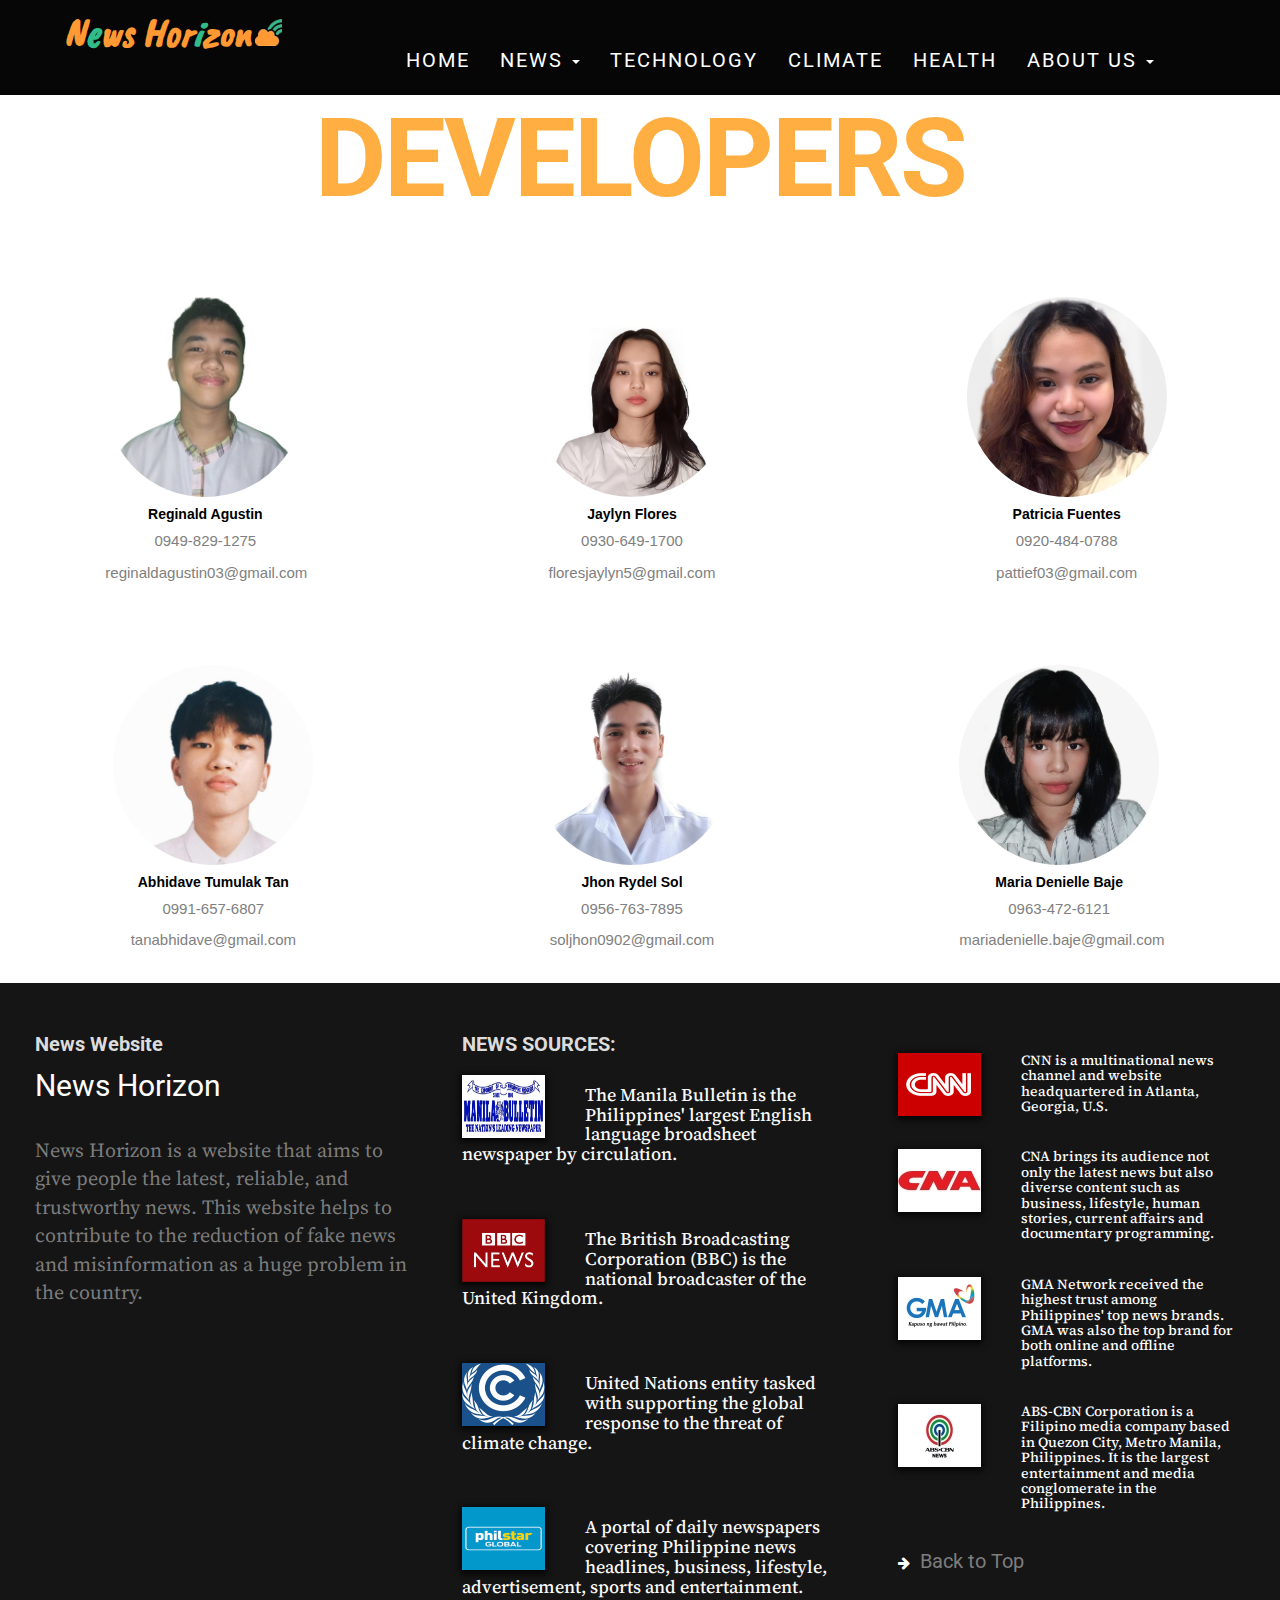
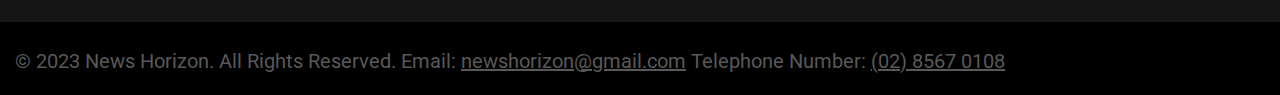
<file: developers.html>
<!DOCTYPE html>
<html lang="en">
  <head>
    <meta charset="utf-8">
    <meta http-equiv="X-UA-Compatible" content="IE=edge">
    <meta name="viewport" content="width=device-width, initial-scale=1">
    <title>News Horizon</title>
    <link href="css/bootstrap.min.css" rel="stylesheet">
    <link href="css/style.css" rel="stylesheet">
	<link href="css/element.css" rel="stylesheet">
	<link href="https://fonts.googleapis.com/css2?family=Montserrat:wght@400;700&family=Roboto:wght@400;700&display=swap" rel="stylesheet">
	 <link rel="stylesheet" type="text/css" href="css/font-awesome.min.css" />
    <link href="https://fonts.googleapis.com/css?family=Caveat+Brush" rel="stylesheet">
	<link href="https://fonts.googleapis.com/css?family=Source+Serif+Pro" rel="stylesheet">
	
	
   <script src="js/jquery-2.1.1.min.js"></script>
    <script src="js/bootstrap.min.js"></script>

  </head>

<body>
<section id="header">
 <nav class="navbar navbar-default navbar-fixed-top" role="navigation">
		<div class="container">
			<!-- Brand and toggle get grouped for better mobile display -->
			<div class="navbar-header">
    	<button class="navbar-toggle" type="button" data-toggle="collapse" data-target="#bs-example-navbar-collapse-1">
			<span class="sr-only">Toggle navigation</span>
			<span class="icon-bar"></span>
			<span class="icon-bar"></span>
			<span class="icon-bar"></span>
		</button>
		<a class="navbar-brand" href="index.html">N<span class="well_4">e</span>ws Hor<span class="well_4">i</span>zon<img class="icon"src="img/icon-removebg-preview.png"></br></a>
	</div>
			<!-- Collect the nav links, forms, and other content for toggling -->
			<div class="collapse navbar-collapse" id="bs-example-navbar-collapse-1">
				<ul class="nav navbar-nav navbar-center">
					<li><a href="index.html">HOME</a></li>
					<li class="dropdown">
						<a href="#" class="dropdown-toggle" data-toggle="dropdown">NEWS <b class="caret"></b></a>
						<ul class="dropdown-menu">
							<li><a href="internationalnews.html"> INTERNATIONAL </a></li>
							<li><a href="localnews.html"> NATIONAL </a></li>
						</ul>
					</li>
					<li><a href="technology.html">TECHNOLOGY</a></li>
					<li><a href="climate.html">CLIMATE</a></li>
					<li><a href="covid19.html">HEALTH</a></li>
					<li class="dropdown">
						<a href="#" class="dropdown-toggle" data-toggle="dropdown">ABOUT US <b class="caret"></b></a>
						<ul class="dropdown-menu">
							<li><a href="mission.html"> CORE VALUES </a></li>
							<li><a href="developers.html"> DEVELOPERS </a></li>
						</ul>
					</li>
					
				</ul>
				
			</div><!-- /.navbar-collapse -->
		</div><!-- /.container-fluid -->
	</nav>
</section>

  <div class="website-title">
    <p class="web-title1">DEVELOPERS</p>
    </div>
		
<div class="picture-grid">
	<div class="developer1">
		<a href="https://www.facebook.com/reginald.agustin.39" target="_blank"><div>
		<img class="agustin" src="img/agustin.jpg">
	</div>
		<div class="profile-info">
		<p class="profile-name">Reginald Agustin</p>
		<p class="profile-number">0949-829-1275</p>
		<p class="profile-email">reginaldagustin03@gmail.com</p>
	</div>
	</div></a>

	<div class="developer2">
		<div>
		<a href="https://www.facebook.com/profile.php?id=100004542819320" target="_blank">
			<img class="ambos" src="img/flores.png">
	</div>
	<div class="profile-info">
		<p class="profile-name">Jaylyn Flores</p>
 <p class="profile-number">0930-649-1700</p>
 <p class="profile-email">floresjaylyn5@gmail.com</p>
	</div>
	</div></a>

	<div class="developer3">
	<div>
		<a href="https://www.facebook.com/Pattietots" target="_blank">
		<img class="bautista" src="img/fuentes.jpg">
	</div>
	<div class="profile info">
		<p class="profile-name">Patricia Fuentes</p>
<p class="profile-number">0920-484-0788</p>
<p class="profile-email">pattief03@gmail.com</p>
	</div>
	</div></a>

	<div class="developer4">
		<div>
		<a href="https://www.facebook.com/abhidavetan06" target="_blank">
		<img class="tan" src="img/tan.png">
	</div>
	<div class="profile-info">
		<p class="profile-name">Abhidave Tumulak Tan</p>
		<p class="profile-number">0991-657-6807</p>
		<p class="profile-email">tanabhidave@gmail.com</p>
	</div>
	</div></a>
	
	<div class="developer5">
		<div>
			<a href="https://www.facebook.com/jhonrydel.sol" target="_blank">
		<img class="sol" src="img/sol.jpg">
	</div>
		<div class="profile-info">
		<p class="profile-name">Jhon Rydel Sol</p>
		<p class="profile-number">0956-763-7895</p>
		<p class="profile-email">soljhon0902@gmail.com</p>
	</div>
	</div></a>

	<div class="developer6">
		<div>
			<a href="https://www.facebook.com/mariadenielle.baje.5" target="_blank">
		<img class="villocino" src="img/baje.jpg">
	</div>
	<div class="profile-info">
		<p class="profile-name">Maria Denielle Baje</p>
		<p class="profile-number">0963-472-6121</p>
		<p class="profile-email">mariadenielle.baje@gmail.com</p>
	</div>
	</div></a>

	
</div>


</section>
<section id="footer">
	<div class="col-sm-12 padding_all">
	 <div class="footer_main clearfix">
	<div class="col-sm-4">
	<div class="footer_1">
	 <h3>News Website</h3>
	 <p><a href="#"> News Horizon</a></p>
	</div>
	<div class="footer_2">
	 <p> News Horizon is a website that aims to give people the latest, reliable, and trustworthy news. This website helps to contribute to the reduction of fake news and misinformation as a huge problem in the country.
	 </p>
	</div>
 </div>
	<div class="col-sm-4">
	 <div class="footer_3">
		<h3>NEWS SOURCES:</h3>
		<p><a href="https://mb.com.ph/" target="_blank"><img src="img/manila-bulletin-logo.jpg"></p>
		<h4>The Manila Bulletin is the Philippines' largest English language broadsheet newspaper by circulation.</h4>
	 </div></a>
	 <br>
	 <div class="footer_3">
		<p><a href="https://www.bbc.com/news" target="_blank"><img src="img/bbs-news-logo.png"></p>
		<h4>The British Broadcasting Corporation (BBC) is the national broadcaster of the United Kingdom.
		</h4>
	 </div></a>
	 <br>
	 <div class="footer_3">
		<p><a href="https://unfccc.int/" target="_blank"><img src="img/unfcc-logo.png"></p>
		<h4>United Nations entity tasked with supporting the global response to the threat of climate change.</h4>
	 </div></a>
	 <br>
	 <div class="footer_3">
		<p><a href="https://www.philstar.com/" target="_blank"><img src="img/philstar logo.png"></p>
		<h4>A portal of daily newspapers covering Philippine news headlines, business, lifestyle, advertisement, sports and entertainment.</h4>
	 </div></a>
	</div>
	<div class="col-sm-4">
	 <div class="footer_4">
		<h3></h3>
	 </div>
	 <div class="col-sm-12">
		<div class="col-sm-4">
		 <div class="footer_5">
		<p><a href="https://edition.cnn.com/" target="_blank"><img src="img/homepic21.png"></p>
	 </div>
		</div>
		<div class="col-sm-8">
		 <div class="footer_6">
		<h5>CNN is a multinational news channel and website headquartered in Atlanta, Georgia, U.S.</h5>
		<p></p>
	 </div>
		</div>
	 </div></a>
	 <div class="col-sm-12">
		<div class="col-sm-4">
		 <div class="footer_5">
		<p><a href="https://www.channelnewsasia.com/international" target="_blank"><img src="img/homepic22.jpg"></p>
	 </div>
		</div>
		<div class="col-sm-8">
		 <div class="footer_6">
		<h5>CNA brings its audience not only the latest news but also diverse content such as business, lifestyle, human stories, current affairs and documentary programming.
	 </h5>
		<p></p>
	 </div>
		</div>
	 </div></a>
	 <div class="col-sm-12">
		<div class="col-sm-4">
		 <div class="footer_5">
		<p><a href="https://www.gmanetwork.com/" target="_blank"><img src="img/homepic23.png"></p>
	 </div>
		</div>
		<div class="col-sm-8">
		 <div class="footer_6">
		<h5>GMA Network received the highest trust among Philippines' top news brands. GMA was also the top brand for both online and offline platforms.</h5>
		<p></p>
	 </div>
		</div>
	 </div></a>
	 <div class="col-sm-12">
		<div class="col-sm-4">
		 <div class="footer_5">
		<p><a href="https://news.abs-cbn.com/" target="_blank"><img src="img/homepic24.jpg"></p>
	 </div>
		</div>
		<div class="col-sm-8">
		 <div class="footer_6">
		<h5>ABS-CBN Corporation is a Filipino media company based in Quezon City, Metro Manila, Philippines. It is the largest entertainment and media conglomerate in the Philippines.</h5>
		<p></p>
	 </div>
		</div>
	 </div></a>
	 <div class="col-sm-12">
		<div class="footer_7">
		 <p><i class="fa fa-arrow-right"></i><a href="#">Back to Top</a></p>
		</div> 
	 </div>
	</div>
 </div>
	</div>
	<div class="col-sm-12 padding_all">
	 <div class="footer_inner clearfix">
	<div class="col-sm-10">
	<div class="footer_8"><p>© 2023 News Horizon. All Rights Reserved. Email: <scan style="text-decoration: underline;">newshorizon@gmail.com</scan> <scan style="text-decoration: none;"> Telephone Number: <scan class="contact-number">(02) 8567 0108</p></div>
 </div>
 <div class="col-sm-2">
 </div>
 </div>
	</div>
</section>
<script src="js/cbpAnimatedHeader.js"></script>
<script src="js/classie.js"></script> 
</body>
</html>
</file>
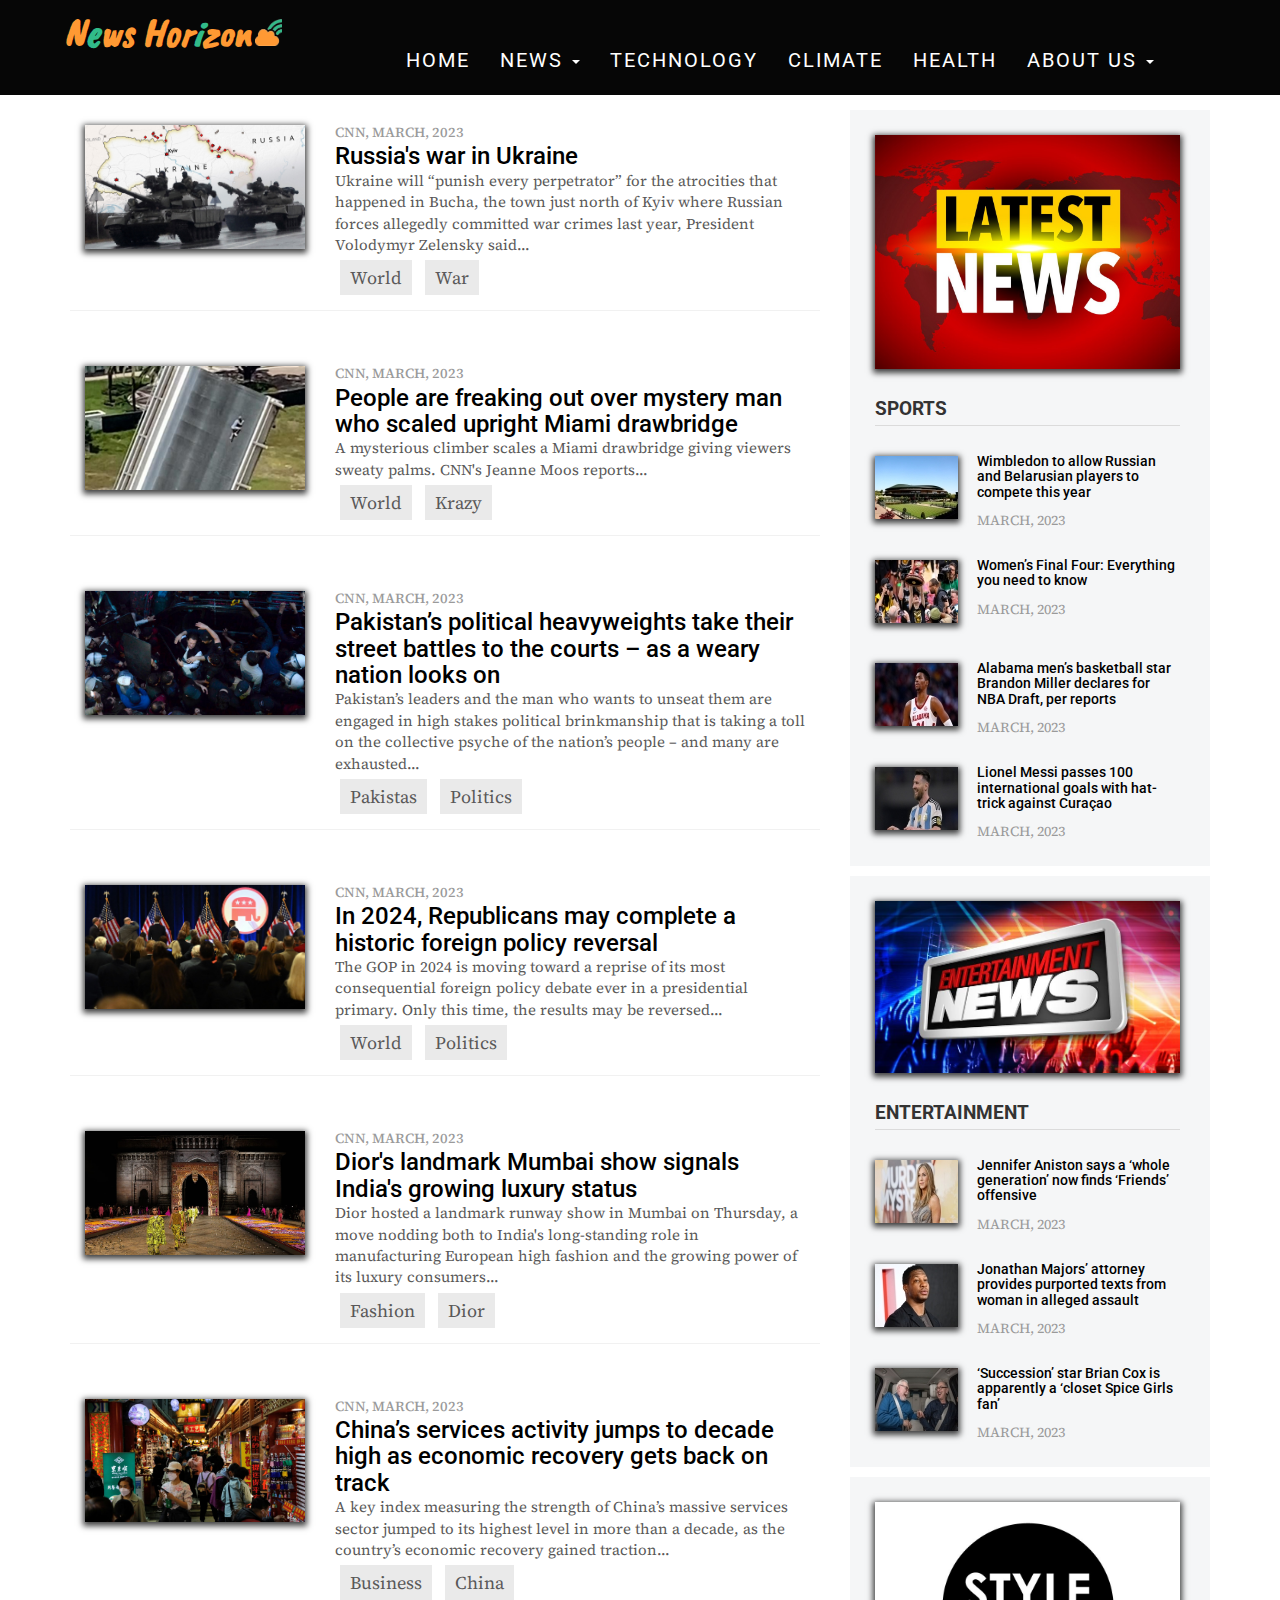
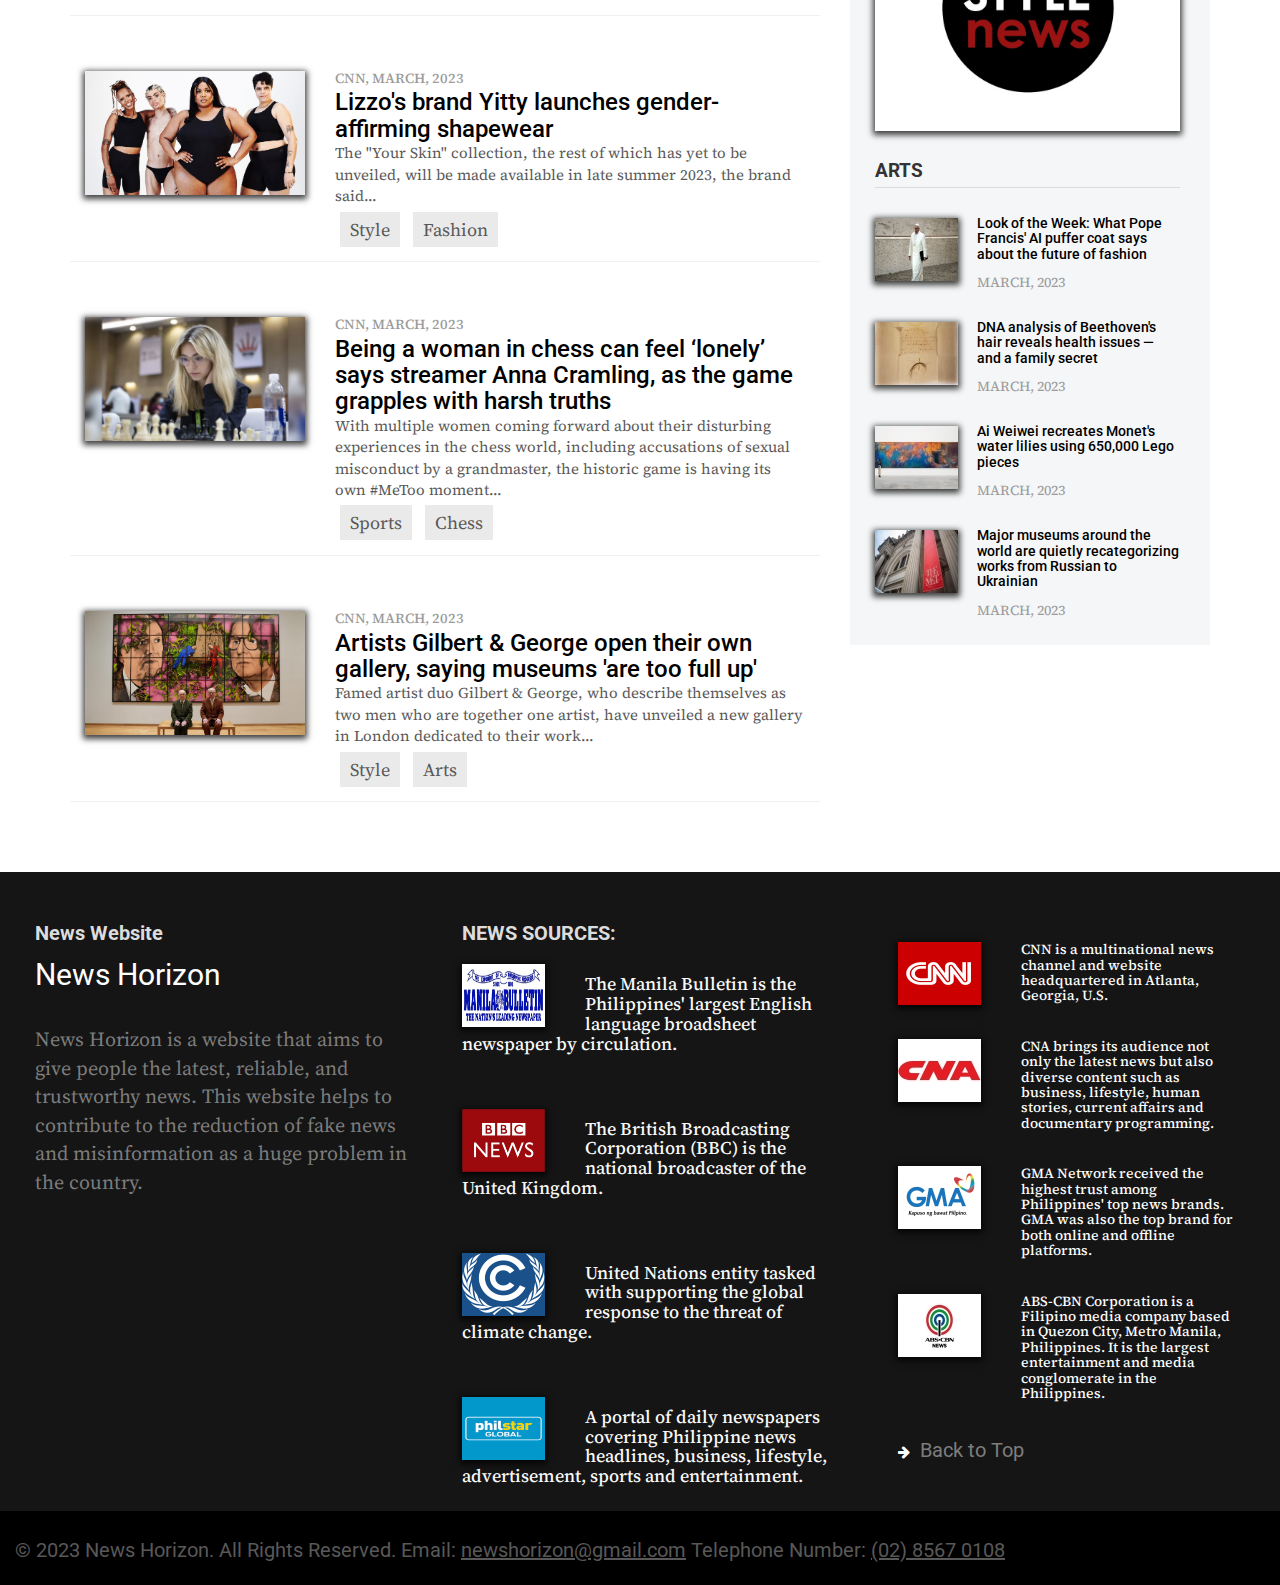
<file: internationalnews.html>
<!DOCTYPE html>
<html lang="en">
  <head>
    <meta charset="utf-8">
    <meta http-equiv="X-UA-Compatible" content="IE=edge">
    <meta name="viewport" content="width=device-width, initial-scale=1">
    <title>News Horizon</title>
    <link href="css/bootstrap.min.css" rel="stylesheet">
    <link href="css/style.css" rel="stylesheet">
	<link href="css/element.css" rel="stylesheet">
	<link href="https://fonts.googleapis.com/css2?family=Montserrat:wght@400;700&family=Roboto:wght@400;700&display=swap" rel="stylesheet">
	 <link rel="stylesheet" type="text/css" href="css/font-awesome.min.css" />
    <link href="https://fonts.googleapis.com/css?family=Caveat+Brush" rel="stylesheet">
	<link href="https://fonts.googleapis.com/css?family=Source+Serif+Pro" rel="stylesheet">
	
	
   <script src="js/jquery-2.1.1.min.js"></script>
    <script src="js/bootstrap.min.js"></script>

  </head>

<body>
<section id="header">
 <nav class="navbar navbar-default navbar-fixed-top" role="navigation">
		<div class="container">
			<!-- Brand and toggle get grouped for better mobile display -->
			<div class="navbar-header">
    	<button class="navbar-toggle" type="button" data-toggle="collapse" data-target="#bs-example-navbar-collapse-1">
			<span class="sr-only">Toggle navigation</span>
			<span class="icon-bar"></span>
			<span class="icon-bar"></span>
			<span class="icon-bar"></span>
		</button>
		<a class="navbar-brand" href="index.html">N<span class="well_4">e</span>ws Hor<span class="well_4">i</span>zon<img class="icon"src="img/icon-removebg-preview.png"></br></a>
	</div>
			<!-- Collect the nav links, forms, and other content for toggling -->
			<div class="collapse navbar-collapse" id="bs-example-navbar-collapse-1">
				<ul class="nav navbar-nav navbar-center">
					<li><a href="index.html">HOME</a></li>
					<li class="dropdown">
						<a href="#" class="dropdown-toggle" data-toggle="dropdown">NEWS <b class="caret"></b></a>
						<ul class="dropdown-menu">
							<li><a href="internationalnews.html"> INTERNATIONAL </a></li>
							<li><a href="localnews.html"> NATIONAL </a></li>
						</ul>
					</li>
					<li><a href="technology.html">TECHNOLOGY</a></li>
					<li><a href="climate.html">CLIMATE</a></li>
					<li><a href="covid19.html">HEALTH</a></li>
					<li class="dropdown">
						<a href="#" class="dropdown-toggle" data-toggle="dropdown">ABOUT US <b class="caret"></b></a>
						<ul class="dropdown-menu">
							<li><a href="mission.html"> CORE VALUES </a></li>
							<li><a href="developers.html"> DEVELOPERS </a></li>
						</ul>
					</li>
					
				</ul>
				
			</div><!-- /.navbar-collapse -->
		</div><!-- /.container-fluid -->
	</nav>
</section>
<section id="center" class="clearfix">
	<div class="container">
	 <div class="row">
		<div class="col-sm-12 padding_all">
	 <div class="col-sm-8">
		 
		
		<div class="col-sm-12 padding_all">
		 <div class="center_4 clearfix">
			<div class="col-sm-4">
			<div class="center_2">
			 <a href="https://edition.cnn.com/europe/live-news/russia-ukraine-war-news-03-31-23/index.html" target="_blank"><img src="img/international1.jpg" width="100%">
			</div>
		 </div>
			<div class="col-sm-8">
		 <div class="center_3">
		 <h6>CNN, MARCH, 2023</h6>
		 <h3>Russia's war in Ukraine
		 </h3>
		 <p>Ukraine will “punish every perpetrator” for the atrocities that happened in Bucha, the town just north of Kyiv where Russian forces allegedly committed war crimes last year, President Volodymyr Zelensky said...
		 </p>
		 <ul>
				 <li class="well_5">World</li>
			 <li class="well_5">War</li>
		 </ul>
		</div>
	 </div>
		 </div>
		</div></a>
		<div class="col-sm-12 padding_all">
		 <div class="center_4 clearfix">
			<div class="col-sm-4">
			<div class="center_2">
			 <a href="https://edition.cnn.com/videos/us/2023/03/30/miami-drawbridge-climber-moos-cprog-orig-bdk.cnn" target="_blank"><img src="img/international2.jpg" width="100%">
			</div>
		 </div>
			<div class="col-sm-8">
		 <div class="center_3">
		 <h6>CNN, MARCH, 2023</h6>
		 <h3>People are freaking out over mystery man who scaled upright Miami drawbridge
		 </h3>
		 <p>A mysterious climber scales a Miami drawbridge giving viewers sweaty palms. CNN's Jeanne Moos reports...
		 </p>
		 <ul>
				 <li class="well_5">World</li>
			 <li class="well_5">Krazy</li>
		 </ul>
		</div>
	 </div>
		 </div>
		</div></a>
		<div class="col-sm-12 padding_all">
		 <div class="center_4 clearfix">
			<div class="col-sm-4">
			<div class="center_2">
			 <a href="https://edition.cnn.com/2023/03/31/asia/pakistan-political-upheaval-analysis-intl-hnk/index.html" target="_blank"><img src="img/international3.jpg" width="100%">
			</div>
		 </div>
			<div class="col-sm-8">
		 <div class="center_3">
			 <h6>CNN, MARCH, 2023</h6>
			 <h3>Pakistan’s political heavyweights take their street battles to the courts – as a weary nation looks on
		 </h3>
		 <p>Pakistan’s leaders and the man who wants to unseat them are engaged in high stakes political brinkmanship that is taking a toll on the collective psyche of the nation’s people – and many are exhausted...
		 </p>
		 <ul>
				 <li class="well_5">Pakistas</li>
			 <li class="well_5">Politics</li>
			 
		 </ul>
		</div>
	 </div>
		 </div>
		</div></a>
		<div class="col-sm-12 padding_all">
		 <div class="center_4 clearfix">
			<div class="col-sm-4">
			<div class="center_2">
			 <a href="https://edition.cnn.com/2023/03/28/politics/gop-foreign-policy-debate-2024" target="_blank"><img src="img/international4.jpg" width="100%">
			</div>
		 </div>
			<div class="col-sm-8">
		 <div class="center_3">
			 <h6>CNN, MARCH, 2023</h6>
		 <h3>In 2024, Republicans may complete a historic foreign policy reversal
		 </h3>
		 <p>The GOP in 2024 is moving toward a reprise of its most consequential foreign policy debate ever in a presidential primary. Only this time, the results may be reversed...
		 </p>
		 <ul>
				 <li class="well_5">World</li>
			 <li class="well_5">Politics</li>
			 
		 </ul>
		</div>
	 </div>
		 </div>
		</div></a>
		<div class="col-sm-12 padding_all">
		 <div class="center_4 clearfix">
			<div class="col-sm-4">
			<div class="center_2">
			 <a href="https://edition.cnn.com/style/article/dior-fashion-show-india-runway-artisans/index.html" target="_blank"><img src="img/international5.jpg" width="100%">
			</div>
		 </div>
			<div class="col-sm-8">
		 <div class="center_3">
			 <h6>CNN, MARCH, 2023</h6>
		 <h3>Dior's landmark Mumbai show signals India's growing luxury status
		 </h3>
		 <p>Dior hosted a landmark runway show in Mumbai on Thursday, a move nodding both to India's long-standing role in manufacturing European high fashion and the growing power of its luxury consumers...
		 </p>
		 <ul>
				 <li class="well_5">Fashion</li>
			 <li class="well_5">Dior</li>
			 
		 </ul>
		</div>
	 </div>
		 </div>
		</div></a>
		<div class="col-sm-12 padding_all">
		 <div class="center_4 clearfix">
			<div class="col-sm-4">
			<div class="center_2">
			 <a href="https://edition.cnn.com/2023/03/31/economy/china-pmi-decade-high-economic-recovery-intl-hnk/index.html" target="_blank"><img src="img/international6.jpg" width="100%">
			</div>
		 </div>
			<div class="col-sm-8">
		 <div class="center_3">
			 <h6>CNN, MARCH, 2023</h6>
		 <h3>China’s services activity jumps to decade high as economic recovery gets back on track
		</h3>
		 <p>A key index measuring the strength of China’s massive services sector jumped to its highest level in more than a decade, as the country’s economic recovery gained traction...
		 </p>
		 <ul>
				 <li class="well_5">Business</li>
			 <li class="well_5">China</li>
 
		 </ul>
		</div>
	 </div>
		 </div>
		</div></a>
		<div class="col-sm-12 padding_all">
		 <div class="center_4 clearfix">
			<div class="col-sm-4">
			<div class="center_2">
			 <a href="https://edition.cnn.com/style/article/lizzo-yitty-gender-affirming-shapewear/index.html" target="_blank"><img src="img/international7.jpg" width="100%">
			</div>
		 </div>
			<div class="col-sm-8">
		 <div class="center_3">
			 <h6>CNN, MARCH, 2023</h6>
		 <h3>Lizzo's brand Yitty launches gender-affirming shapewear
		 </h3>
		 <p>The "Your Skin" collection, the rest of which has yet to be unveiled, will be made available in late summer 2023, the brand said...
		 </p>
		 <ul>
				 <li class="well_5">Style</li>
			 <li class="well_5">Fashion</li>
			 
		 </ul>
		</div>
	 </div>
		 </div>
		</div></a>
		 		<div class="col-sm-12 padding_all">
		 <div class="center_4 clearfix">
			<div class="col-sm-4">
			<div class="center_2">
			 <a href="https://edition.cnn.com/2023/03/30/sport/anna-cramling-chess-streamer-women-spt-intl/index.html" target="_blank"><img src="img/international8.webp" width="100%">
			</div>
		 </div>
			<div class="col-sm-8">
		 <div class="center_3">
			 <h6>CNN, MARCH, 2023</h6>
		 <h3>Being a woman in chess can feel ‘lonely’ says streamer Anna Cramling, as the game grapples with harsh truths
		</h3>
		 <p>With multiple women coming forward about their disturbing experiences in the chess world, including accusations of sexual misconduct by a grandmaster, the historic game is having its own #MeToo moment...
		 </p>
		 <ul>
				 <li class="well_5">Sports</li>
			 <li class="well_5">Chess</li>
 
		 </ul>
		</div>
	 </div>
		 </div>
		</div></a>
		 		<div class="col-sm-12 padding_all">
		 <div class="center_4 clearfix">
			<div class="col-sm-4">
			<div class="center_2">
			 <a href="https://edition.cnn.com/style/article/gilbert-and-george-new-gallery-amanpour/index.html" target="_blank"><img src="img/international9.jpg" width="100%">
			</div>
		 </div>
			<div class="col-sm-8">
		 <div class="center_3">
			 <h6>CNN, MARCH, 2023</h6>
			 <h3>Artists Gilbert & George open their own gallery, saying museums 'are too full up'
		 </h3>
		 <p>Famed artist duo Gilbert & George, who describe themselves as two men who are together one artist, have unveiled a new gallery in London dedicated to their work...
		 </p>
		 <ul>
				 <li class="well_5">Style</li>
			 <li class="well_5">Arts</li>
			 
		 </ul>
		</div>
	 </div>
		 </div>
		</div></a>
		
	 </div>
	 <div class="col-sm-4">
		<div class="center_main clearfix">
		 <div class="center_6">
			<p><a href="https://edition.cnn.com/sport" target="_blank"><img src="img/homepic11.jpg" width="100%"></a></p>
			<h3>SPORTS</h3>
		 </div>
		 <div class="col-sm-12 padding_all">
			<div class="col-sm-4 padding_all">
				<div class="center_7">
				 <p><a href="https://edition.cnn.com/2023/03/31/tennis/wimbledon-russian-belarusian-players-2023-spt-intl" target="_blank"><img src="img/international10.jpg"></p>
				</div>
			</div>
			<div class="col-sm-8 padding_all">
			 <div class="center_8">
			<h5>Wimbledon to allow Russian and Belarusian players to compete this year
		 </h5>
			<p>MARCH, 2023</p>
		 </div>
			</div>
		 </div></a>
		 <div class="col-sm-12 padding_all">
			<div class="col-sm-4 padding_all">
				<div class="center_7">
				 <p><a href="https://edition.cnn.com/2023/03/31/sport/womens-final-four-preview-march-madness-spt-intl" target="_blank"><img src="img/international11.jpg"></p>
				</div>
			</div>
			<div class="col-sm-8 padding_all">
			 <div class="center_8">
			<h5>Women’s Final Four: Everything you need to know
		 </h5>
			<p>MARCH, 2023</p>
		 </div>
			</div>
		 </div></a>
		 <div class="col-sm-12 padding_all">
			<div class="col-sm-4 padding_all">
				<div class="center_7">
				 <p><a href="https://edition.cnn.com/2023/03/31/sport/brandon-miller-alabama-declares-for-nba-draft-spt-intl" target="_blank"><img src="img/international12.jpg"></p>
				</div>
			</div>
			<div class="col-sm-8 padding_all">
			 <div class="center_8">
		 <h5>Alabama men’s basketball star Brandon Miller declares for NBA Draft, per reports
		 </h5>
		 <p>MARCH, 2023</p>
	 </div>
			</div>
		 </div></a>
		 <div class="col-sm-12 padding_all">
			<div class="col-sm-4 padding_all">
				<div class="center_7">
				 <p><a href="https://edition.cnn.com/2023/03/29/football/lionel-messi-argentina-100-goals-spt-intl" target="_blank"><img src="img/international13.jpg"></p>
				</div>
			</div>
			<div class="col-sm-8 padding_all">
			 <div class="center_8">
		 <h5>Lionel Messi passes 100 international goals with hat-trick against Curaçao
		 </h5>
		 <p>MARCH, 2023</p>
	 </div>
			</div>
		 </div></a>
		
		</div>
		<div class="center_main clearfix">
		 <div class="center_6">
			<p><a href="https://edition.cnn.com/entertainment" target="_blank"><img src="img/globalpic15.jpg" width="100%"></a></p>
			<h3>ENTERTAINMENT</h3>
		 </div>
		 <div class="col-sm-12 padding_all">
			<div class="col-sm-4 padding_all">
				<div class="center_7">
				 <p><a href="https://edition.cnn.com/2023/03/30/entertainment/jennifer-aniston-friends" target="_blank"><img src="img/international14.jpg"></p>
				</div>
			</div>
			<div class="col-sm-8 padding_all">
			 <div class="center_8">
			<h5>Jennifer Aniston says a ‘whole generation’ now finds ‘Friends’ offensive
		 </h5>
			<p>MARCH, 2023</p>
		 </div>
			</div>
		 </div></a>
		 <div class="col-sm-12 padding_all">
			<div class="col-sm-4 padding_all">
				<div class="center_7">
				 <p><a href="https://edition.cnn.com/2023/03/30/entertainment/jonathan-majors-text-evidence" target="_blank"><img src="img/international15.jpg"></p>
				</div>
			</div>
			<div class="col-sm-8 padding_all">
			 <div class="center_8">
			<h5>Jonathan Majors’ attorney provides purported texts from woman in alleged assault
		 </h5>
			<p>MARCH, 2023</p>
		 </div>
			</div>
		 </div></a>
		 <div class="col-sm-12 padding_all">
			<div class="col-sm-4 padding_all">
				<div class="center_7">
				 <p><a href="https://edition.cnn.com/2023/03/30/entertainment/brian-cox-spice-girls-carpool-karaoke" target="_blank"><img src="img/international16.jpg"></p>
				</div>
			</div>
			<div class="col-sm-8 padding_all">
			 <div class="center_8">
		 <h5>‘Succession’ star Brian Cox is apparently a ‘closet Spice Girls fan’
		 </h5>
			<p>MARCH, 2023</p>
		 </div>
			</div>
		 </div></a>
		</div>
	 </div>
<div class="col-sm-4">
	 <div class="center_main clearfix">
	  <div class="center_6">
	   <p><a href="https://edition.cnn.com/style" target="_blank"><img src="img/style-news-logo.jpg" width="100%"></a></p>
	   <h3>ARTS</h3>
	  </div>
	  <div class="col-sm-12 padding_all">
	   <div class="col-sm-4 padding_all">
	     <div class="center_7">
	      <p><a href="https://edition.cnn.com/style/article/pope-francis-puffer-coat-ai-fashion-lotw/index.html" target="_blank"><img src="img/international17.jpg"></p>
	     </div>
	   </div>
	   <div class="col-sm-8 padding_all">
	    <div class="center_8">
		 <h5>Look of the Week: What Pope Francis' AI puffer coat says about the future of fashion
		</h5>
		 <p>MARCH, 2023</p>
		</div>
	   </div>
	  </div></a>
	  <div class="col-sm-12 padding_all">
	   <div class="col-sm-4 padding_all">
	     <div class="center_7">
	      <p><a href="https://edition.cnn.com/style/article/beethoven-hair-study-scn/index.html" target="_blank"><img src="img/international18.jpg"></p>
	     </div>
	   </div>
	   <div class="col-sm-8 padding_all">
	    <div class="center_8">
		 <h5>DNA analysis of Beethoven's hair reveals health issues — and a family secret
		</h5>
		 <p>MARCH, 2023</p>
		</div>
	   </div>
	  </div></a>
	  <div class="col-sm-12 padding_all">
	   <div class="col-sm-4 padding_all">
	     <div class="center_7">
	      <p><a href="https://edition.cnn.com/style/article/ai-weiwei-design-museum-lego-monet/index.html" target="_blank"><img src="img/international19.jpg"></p>
	     </div>
	   </div>
	   <div class="col-sm-8 padding_all">
	    <div class="center_8">
		<h5>Ai Weiwei recreates Monet's water lilies using 650,000 Lego pieces
		</h5>
		 <p>MARCH, 2023</p>
		</div>
	   </div>
	  </div></a>
	  <div class="col-sm-12 padding_all">
	   <div class="col-sm-4 padding_all">
	     <div class="center_7">
	      <p><a href="https://edition.cnn.com/style/article/ukrainian-art-reclassification/index.html" target="_blank"><img src="img/international20.jpg"></p>
	     </div>
	   </div>
	   <div class="col-sm-8 padding_all">
	    <div class="center_8">
		<h5>Major museums around the world are quietly recategorizing works from Russian to Ukrainian
		</h5>
		 <p>MARCH, 2023</p>
		</div>
	   </div>
	  </div></a>
	 </div>
		</div>
	 </div>
	</div>
 </section>
 <section id="footer">
	<div class="col-sm-12 padding_all">
	 <div class="footer_main clearfix">
	<div class="col-sm-4">
	<div class="footer_1">
	 <h3>News Website</h3>
	 <p><a href="#"> News Horizon</a></p>
	</div>
	<div class="footer_2">
	 <p> News Horizon is a website that aims to give people the latest, reliable, and trustworthy news. This website helps to contribute to the reduction of fake news and misinformation as a huge problem in the country.
	 </p>
	</div>
 </div>
	<div class="col-sm-4">
	 <div class="footer_3">
		<h3>NEWS SOURCES:</h3>
		<p><a href="https://mb.com.ph/" target="_blank"><img src="img/manila-bulletin-logo.jpg"></p>
		<h4>The Manila Bulletin is the Philippines' largest English language broadsheet newspaper by circulation.</h4>
	 </div></a>
	 <br>
	 <div class="footer_3">
		<p><a href="https://www.bbc.com/news" target="_blank"><img src="img/bbs-news-logo.png"></p>
		<h4>The British Broadcasting Corporation (BBC) is the national broadcaster of the United Kingdom.
		</h4>
	 </div></a>
	 <br>
	 <div class="footer_3">
		<p><a href="https://unfccc.int/" target="_blank"><img src="img/unfcc-logo.png"></p>
		<h4>United Nations entity tasked with supporting the global response to the threat of climate change.</h4>
	 </div></a>
	 <br>
	 <div class="footer_3">
		<p><a href="https://www.philstar.com/" target="_blank"><img src="img/philstar logo.png"></p>
		<h4>A portal of daily newspapers covering Philippine news headlines, business, lifestyle, advertisement, sports and entertainment.</h4>
	 </div></a>
	</div>
	<div class="col-sm-4">
	 <div class="footer_4">
		<h3></h3>
	 </div>
	 <div class="col-sm-12">
		<div class="col-sm-4">
		 <div class="footer_5">
		<p><a href="https://edition.cnn.com/" target="_blank"><img src="img/homepic21.png"></p>
	 </div>
		</div>
		<div class="col-sm-8">
		 <div class="footer_6">
		<h5>CNN is a multinational news channel and website headquartered in Atlanta, Georgia, U.S.</h5>
		<p></p>
	 </div>
		</div>
	 </div></a>
	 <div class="col-sm-12">
		<div class="col-sm-4">
		 <div class="footer_5">
		<p><a href="https://www.channelnewsasia.com/international" target="_blank"><img src="img/homepic22.jpg"></p>
	 </div>
		</div>
		<div class="col-sm-8">
		 <div class="footer_6">
		<h5>CNA brings its audience not only the latest news but also diverse content such as business, lifestyle, human stories, current affairs and documentary programming.
	 </h5>
		<p></p>
	 </div>
		</div>
	 </div></a>
	 <div class="col-sm-12">
		<div class="col-sm-4">
		 <div class="footer_5">
		<p><a href="https://www.gmanetwork.com/" target="_blank"><img src="img/homepic23.png"></p>
	 </div>
		</div>
		<div class="col-sm-8">
		 <div class="footer_6">
		<h5>GMA Network received the highest trust among Philippines' top news brands. GMA was also the top brand for both online and offline platforms.</h5>
		<p></p>
	 </div>
		</div>
	 </div></a>
	 <div class="col-sm-12">
		<div class="col-sm-4">
		 <div class="footer_5">
		<p><a href="https://news.abs-cbn.com/" target="_blank"><img src="img/homepic24.jpg"></p>
	 </div>
		</div>
		<div class="col-sm-8">
		 <div class="footer_6">
		<h5>ABS-CBN Corporation is a Filipino media company based in Quezon City, Metro Manila, Philippines. It is the largest entertainment and media conglomerate in the Philippines.</h5>
		<p></p>
	 </div>
		</div>
	 </div></a>
	 <div class="col-sm-12">
		<div class="footer_7">
		 <p><i class="fa fa-arrow-right"></i><a href="#">Back to Top</a></p>
		</div> 
	 </div>
	</div>
 </div>
	</div>
	<div class="col-sm-12 padding_all">
	 <div class="footer_inner clearfix">
	<div class="col-sm-10">
		<div class="footer_8"><p>© 2023 News Horizon. All Rights Reserved. Email: <scan style="text-decoration: underline;">newshorizon@gmail.com</scan> <scan style="text-decoration: none;"> Telephone Number: <scan class="contact-number">(02) 8567 0108</p></div>
		</div>
 <div class="col-sm-2">
 </div>
 </div>
	</div>
</section>
<script src="js/cbpAnimatedHeader.js"></script>
<script src="js/classie.js"></script> 
</body>
</html>
</file>
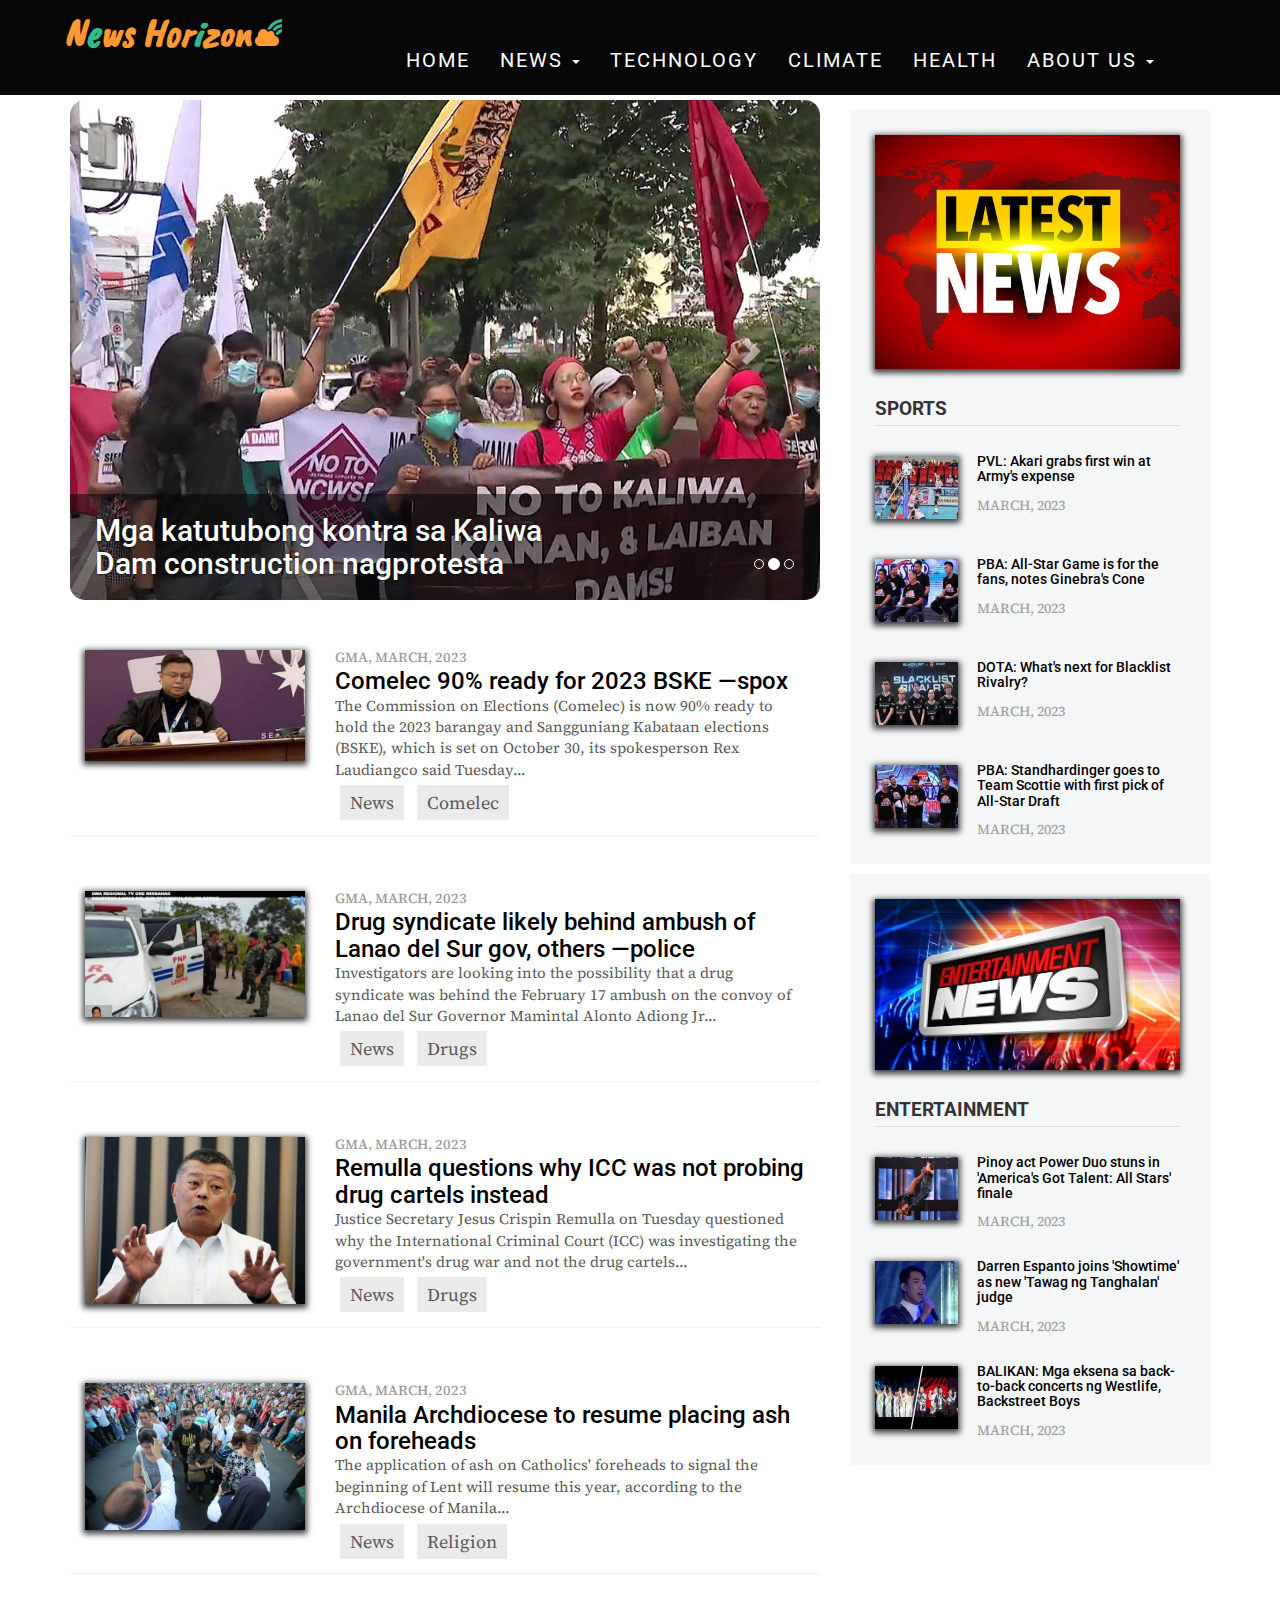
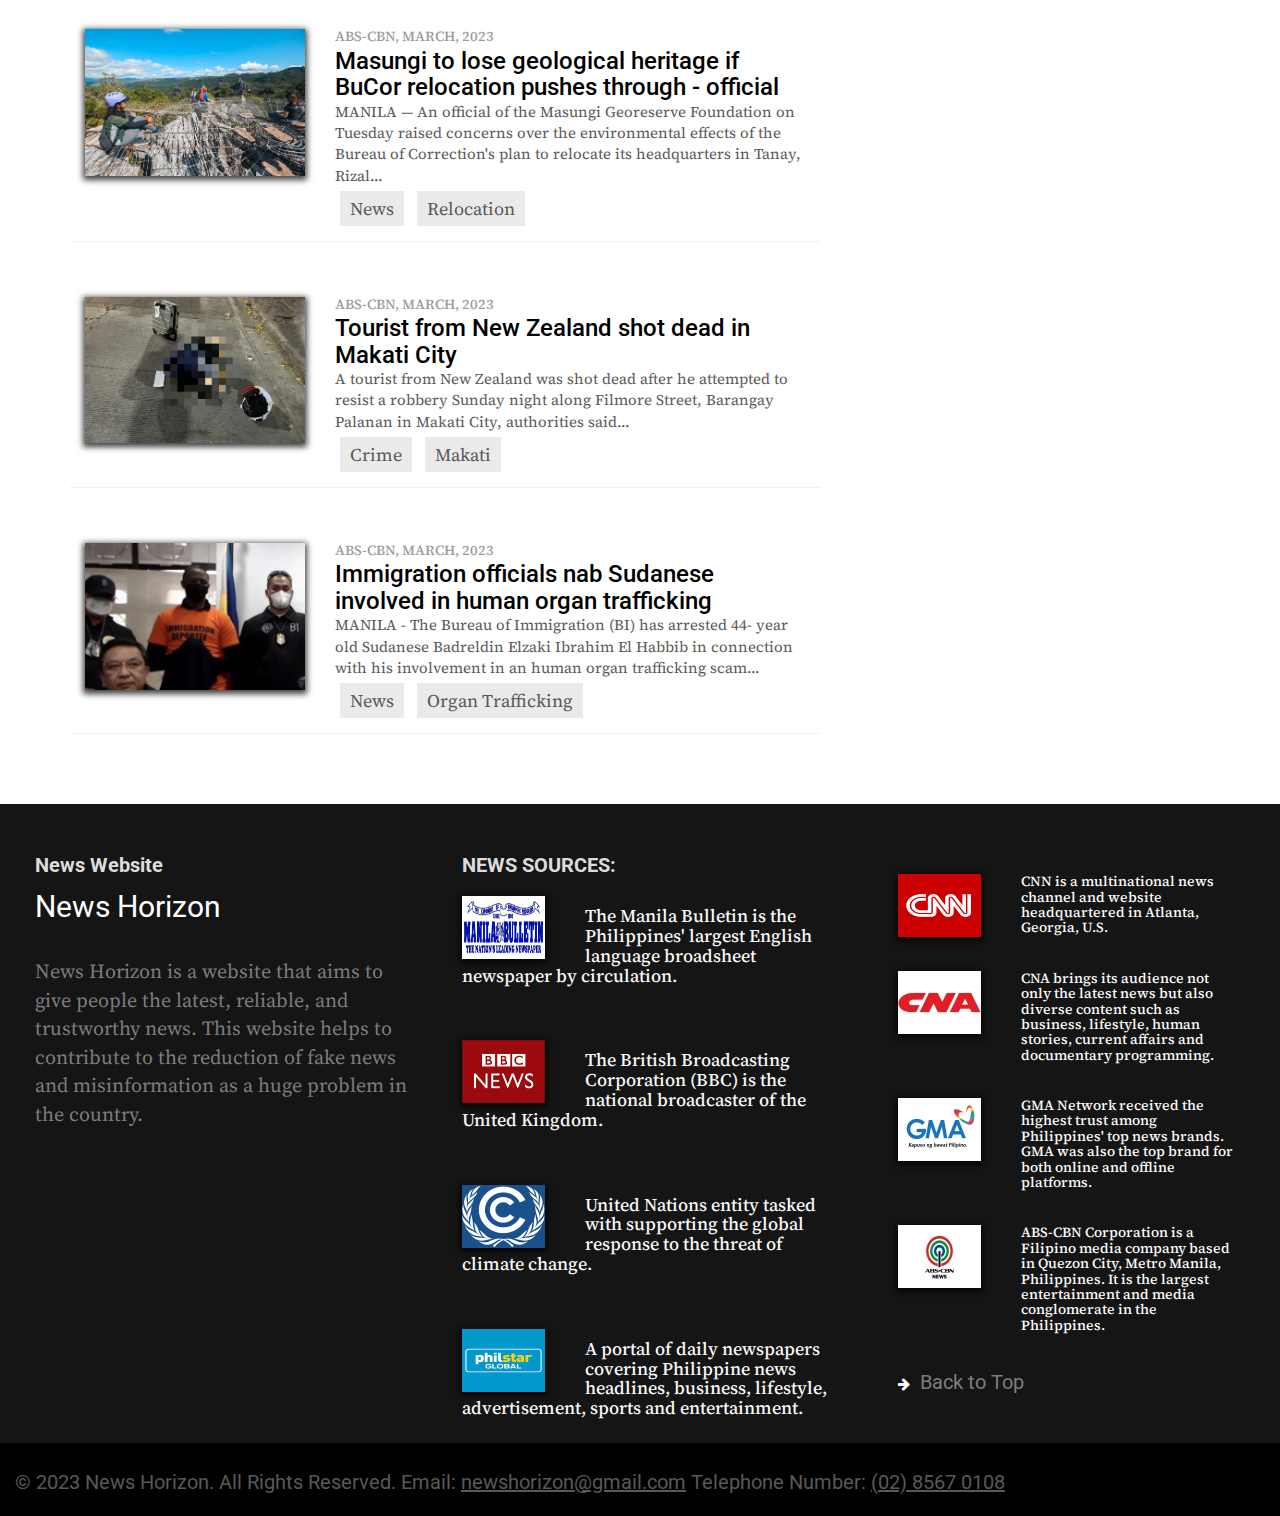
<file: localnews.html>
<!DOCTYPE html>
<html lang="en">
  <head>
    <meta charset="utf-8">
    <meta http-equiv="X-UA-Compatible" content="IE=edge">
    <meta name="viewport" content="width=device-width, initial-scale=1">
    <title>News Horizon</title>
    <link href="css/bootstrap.min.css" rel="stylesheet">
    <link href="css/style.css" rel="stylesheet">
	<link href="css/element.css" rel="stylesheet">
	<link href="https://fonts.googleapis.com/css2?family=Montserrat:wght@400;700&family=Roboto:wght@400;700&display=swap" rel="stylesheet">
	 <link rel="stylesheet" type="text/css" href="css/font-awesome.min.css" />
    <link href="https://fonts.googleapis.com/css?family=Caveat+Brush" rel="stylesheet">
	<link href="https://fonts.googleapis.com/css?family=Source+Serif+Pro" rel="stylesheet">
	
	
   <script src="js/jquery-2.1.1.min.js"></script>
    <script src="js/bootstrap.min.js"></script>

  </head>

<body>
<section id="header">
 <nav class="navbar navbar-default navbar-fixed-top" role="navigation">
		<div class="container">
			<!-- Brand and toggle get grouped for better mobile display -->
			<div class="navbar-header">
    	<button class="navbar-toggle" type="button" data-toggle="collapse" data-target="#bs-example-navbar-collapse-1">
			<span class="sr-only">Toggle navigation</span>
			<span class="icon-bar"></span>
			<span class="icon-bar"></span>
			<span class="icon-bar"></span>
		</button>
		<a class="navbar-brand" href="index.html">N<span class="well_4">e</span>ws Hor<span class="well_4">i</span>zon<img class="icon"src="img/icon-removebg-preview.png"></br></a>
	</div>
			<!-- Collect the nav links, forms, and other content for toggling -->
			<div class="collapse navbar-collapse" id="bs-example-navbar-collapse-1">
				<ul class="nav navbar-nav navbar-center">
					<li><a href="index.html">HOME</a></li>
					<li class="dropdown">
						<a href="technology.html" class="dropdown-toggle" data-toggle="dropdown">NEWS <b class="caret"></b></a>
						<ul class="dropdown-menu">
							<li><a href="internationalnews.html"> INTERNATIONAL </a></li>
							<li><a href="localnews.html"> NATIONAL </a></li>
						</ul>
					</li>
					<li><a href="technology.html">TECHNOLOGY</a></li>
					<li><a href="climate.html">CLIMATE</a></li>
					<li><a href="covid19.html">HEALTH</a></li>
					<li class="dropdown">
						<a href="#" class="dropdown-toggle" data-toggle="dropdown">ABOUT US <b class="caret"></b></a>
						<ul class="dropdown-menu">
							<li><a href="mission.html"> CORE VALUES </a></li>
							<li><a href="developers.html"> DEVELOPERS </a></li>
						</ul>
					</li>
					
				</ul>
				
			</div><!-- /.navbar-collapse -->
		</div><!-- /.container-fluid -->
	</nav>
</section>
<section id="center" class="clearfix">
	<div class="container">
	 <div class="row">
		<div class="col-sm-12 padding_all">
	 <div class="col-sm-8">
		<div class="center_1">
		 <div id="carousel-example-generic" class="carousel slide" data-ride="carousel">
			 <!-- Indicators -->
			 <ol class="carousel-indicators">
				 <li data-target="#carousel-example-generic" data-slide-to="0" class=""></li>
				 <li data-target="#carousel-example-generic" data-slide-to="1" class="active"></li>
				 <li data-target="#carousel-example-generic" data-slide-to="2" class=""></li>
			 </ol>
			 <!-- Wrapper for slides -->
			 <div class="carousel-inner">
				 <div class="item">
					 <a href="https://news.abs-cbn.com/news/02/21/23/in-iloilo-scientists-discovery-can-be-used-for-new-antibiotics-dost" target="_blank"><img src="img/localpics1.jpg" alt="...">
					 <div class="carousel-caption">
						 <h2>In Iloilo, scientist's discovery can be </br>used for new antibiotics: DOST
						 </h2>
					 </div>
				 </div></a>
				 <div class="item active">
					 <a href="https://news.abs-cbn.com/video/news/02/21/23/mga-katutubong-kontra-sa-kaliwa-dam-construction-nagprotesta" target="_blank"><img src="img/localpics2.jpg" alt="...">
					 <div class="carousel-caption">
						 <h2>Mga katutubong kontra sa Kaliwa </br>Dam construction nagprotesta
						 </h2>
					 </div>
				 </div></a>
				 <div class="item">
					 <a href="https://www.gmanetwork.com/news/topstories/regions/861532/missing-cessna-plane-in-bicol-found-caap/story/" target="_blank"><img src="img/localpics3.jpg" alt="...">
					 <div class="carousel-caption">
						 <h2>Missing Cessna plane in Bicol found —CAAP
						 </h2>
					 </div>
				 </div></a>
			 </div>
 
			 <!-- Controls -->
			 <a class="left carousel-control" href="http://bootsnipp-env.elasticbeanstalk.com/iframe/xBdN#carousel-example-generic" data-slide="prev">
				 <span class="glyphicon glyphicon-chevron-left"></span>
			 </a>
			 <a class="right carousel-control" href="http://bootsnipp-env.elasticbeanstalk.com/iframe/xBdN#carousel-example-generic" data-slide="next">
				 <span class="glyphicon glyphicon-chevron-right"></span>
			 </a>
		 </div>
		</div>
		<div class="col-sm-12 padding_all">
		 <div class="center_4 clearfix">
			<div class="col-sm-4">
			<div class="center_2">
			 <a href="https://www.gmanetwork.com/news/topstories/nation/861540/comelec-90-ready-for-2023-bske-spox/story/?top_picks&order=2" target="_blank"><img src="img/localpics4.jfif" width="100%">
			</div>
		 </div>
			<div class="col-sm-8">
		 <div class="center_3">
		 <h6>GMA, MARCH, 2023</h6>
		 <h3>Comelec 90% ready for 2023 BSKE —spox

		 </h3>
		 <p>The Commission on Elections (Comelec) is now 90% ready to hold the 2023 barangay and Sangguniang Kabataan elections (BSKE), which is set on October 30, its spokesperson Rex Laudiangco said Tuesday...
		 </p>
		 <ul>
				 <li class="well_5">News</li>
			 <li class="well_5">Comelec</li>
		 </ul>
		</div>
	 </div>
		 </div>
		</div></a>
		<div class="col-sm-12 padding_all">
		 <div class="center_4 clearfix">
			<div class="col-sm-4">
			<div class="center_2">
			 <a href="https://www.gmanetwork.com/news/topstories/regions/861489/drug-syndicate-likely-behind-ambush-of-lanao-del-sur-gov-others-police/story/" target="_blank"><img src="img/localpics5.jpg" width="100%">
			</div>
		 </div>
			<div class="col-sm-8">
		 <div class="center_3">
		 <h6>GMA, MARCH, 2023</h6>
		 <h3>Drug syndicate likely behind ambush of Lanao del Sur gov, others —police

		 </h3>
		 <p>Investigators are looking into the possibility that a drug syndicate was behind the February 17 ambush on the convoy of Lanao del Sur Governor Mamintal Alonto Adiong Jr...
		 </p>
		 <ul>
				 <li class="well_5">News</li>
			 <li class="well_5">Drugs</li>
		 </ul>
		</div>
	 </div>
		 </div>
		</div></a>
		<div class="col-sm-12 padding_all">
		 <div class="center_4 clearfix">
			<div class="col-sm-4">
			<div class="center_2">
			 <a href="https://www.gmanetwork.com/news/topstories/nation/861533/remulla-questions-why-icc-was-not-probing-drug-cartels-instead/story/?top_picks&order=3" target="_blank"><img src="img/localpics6.jpg" width="100%">
			</div>
		 </div>
			<div class="col-sm-8">
		 <div class="center_3">
			 <h6>GMA, MARCH, 2023</h6>
			 <h3>Remulla questions why ICC was not probing drug cartels instead
		 </h3>
		 <p>Justice Secretary Jesus Crispin Remulla on Tuesday questioned why the International Criminal Court (ICC) was investigating the government's drug war and not the drug cartels...
		 </p>
		 <ul>
				 <li class="well_5">News</li>
			 <li class="well_5">Drugs</li>
			 
		 </ul>
		</div>
	 </div>
		 </div>
		</div></a>
		<div class="col-sm-12 padding_all">
		 <div class="center_4 clearfix">
			<div class="col-sm-4">
			<div class="center_2">
			 <a href="https://www.gmanetwork.com/news/topstories/metro/861543/manila-archdiocese-to-resume-placing-ash-on-foreheads/story/?top_picks&order=5" target="_blank"><img src="img/localpics7.jpg" width="100%">
			</div>
		 </div>
			<div class="col-sm-8">
		 <div class="center_3">
			 <h6>GMA, MARCH, 2023</h6>
		 <h3>Manila Archdiocese to resume placing ash on foreheads
		 </h3>
		 <p>The application of ash on Catholics' foreheads to signal the beginning of Lent will resume this year, according to the Archdiocese of Manila...
		 </p>
		 <ul>
				 <li class="well_5">News</li>
			 <li class="well_5">Religion</li>
			 
		 </ul>
		</div>
	 </div>
		 </div>
		</div></a>
		<div class="col-sm-12 padding_all">
		 <div class="center_4 clearfix">
			<div class="col-sm-4">
			<div class="center_2">
			 <a href="https://news.abs-cbn.com/news/02/21/23/masungi-to-lose-geological-heritage-if-bucor-relocation-pushes-through-official" target="_blank"><img src="img/localpics8.jpg" width="100%">
			</div>
		 </div>
			<div class="col-sm-8">
		 <div class="center_3">
			 <h6>ABS-CBN, MARCH, 2023</h6>
		 <h3>Masungi to lose geological heritage if BuCor relocation pushes through - official

		 </h3>
		 <p>MANILA — An official of the Masungi Georeserve Foundation on Tuesday raised concerns over the environmental effects of the Bureau of Correction's plan to relocate its headquarters in Tanay, Rizal...
		 </p>
		 <ul>
				 <li class="well_5">News</li>
			 <li class="well_5">Relocation</li>
			 
		 </ul>
		</div>
	 </div>
		 </div>
		</div></a>
		<div class="col-sm-12 padding_all">
		 <div class="center_4 clearfix">
			<div class="col-sm-4">
			<div class="center_2">
			 <a href="https://news.abs-cbn.com/news/02/21/23/tourist-from-new-zealand-shot-dead-in-makati-city" target="_blank"><img src="img/localpics9.jpg" width="100%">
			</div>
		 </div>
			<div class="col-sm-8">
		 <div class="center_3">
			 <h6>ABS-CBN, MARCH, 2023</h6>
		 <h3>Tourist from New Zealand shot dead in Makati City
		</h3>
		 <p>A tourist from New Zealand was shot dead after he attempted to resist a robbery Sunday night along Filmore Street, Barangay Palanan in Makati City, authorities said...
		 </p>
		 <ul>
				 <li class="well_5">Crime</li>
			 <li class="well_5">Makati</li>
 
		 </ul>
		</div>
	 </div>
		 </div>
		</div></a>
		<div class="col-sm-12 padding_all">
		 <div class="center_4 clearfix">
			<div class="col-sm-4">
			<div class="center_2">
			 <a href="https://news.abs-cbn.com/news/02/21/23/immigration-officials-nab-sudanese-involved-in-human-organ-trafficking" target="_blank"><img src="img/localpics10.jpg" width="100%">
			</div>
		 </div>
			<div class="col-sm-8">
		 <div class="center_3">
			 <h6>ABS-CBN, MARCH, 2023</h6>
		 <h3>Immigration officials nab Sudanese involved in human organ trafficking

		 </h3>
		 <p>MANILA - The Bureau of Immigration (BI) has arrested 44- year old Sudanese Badreldin Elzaki Ibrahim El Habbib in connection with his involvement in an human organ trafficking scam...
		 </p>
		 <ul>
				 <li class="well_5">News</li>
			 <li class="well_5">Organ Trafficking</li>
			 
		 </ul>
		</div>
	 </div>
		 </div>
		</div></a>
		
	 </div>
	 <div class="col-sm-4">
		<div class="center_main clearfix">
		 <div class="center_6">
			<p><a href="https://news.abs-cbn.com/" target="_blank"><img src="img/homepic11.jpg" width="100%"></a></p>
			<h3>SPORTS</h3>
		 </div>
		 <div class="col-sm-12 padding_all">
			<div class="col-sm-4 padding_all">
				<div class="center_7">
				 <p><a href="https://news.abs-cbn.com/sports/02/21/23/pvl-akari-grabs-first-win-at-armys-expense" target="_blank"><img src="img/localpics11.jpg"></p>
				</div>
			</div>
			<div class="col-sm-8 padding_all">
			 <div class="center_8">
			<h5>PVL: Akari grabs first win at Army's expense
		 </h5>
			<p>MARCH, 2023</p>
		 </div>
			</div>
		 </div></a>
		 <div class="col-sm-12 padding_all">
			<div class="col-sm-4 padding_all">
				<div class="center_7">
				 <p><a href="https://news.abs-cbn.com/sports/02/21/23/pba-all-star-game-is-for-fans-notes-ginebras-cone" target="_blank"><img src="img/localpics12.jpg"></p>
				</div>
			</div>
			<div class="col-sm-8 padding_all">
			 <div class="center_8">
			<h5>PBA: All-Star Game is for the fans, notes Ginebra's Cone

		 </h5>
			<p>MARCH, 2023</p>
		 </div>
			</div>
		 </div></a>
		 <div class="col-sm-12 padding_all">
			<div class="col-sm-4 padding_all">
				<div class="center_7">
				 <p><a href="https://news.abs-cbn.com/sports/02/20/23/dota-whats-next-for-blacklist-rivalry" target="_blank"><img src="img/localpics13.jpg"></p>
				</div>
			</div>
			<div class="col-sm-8 padding_all">
			 <div class="center_8">
		 <h5>DOTA: What's next for Blacklist Rivalry?
		 </h5>
		 <p>MARCH, 2023</p>
	 </div>
			</div>
		 </div></a>
		 <div class="col-sm-12 padding_all">
			<div class="col-sm-4 padding_all">
				<div class="center_7">
				 <p><a href="https://news.abs-cbn.com/sports/02/20/23/cstan-goes-team-scottie-with-first-pick-of-all-star-draft" target="_blank"><img src="img/localpics14.jpg"></p>
				</div>
			</div>
			<div class="col-sm-8 padding_all">
			 <div class="center_8">
		 <h5>PBA: Standhardinger goes to Team Scottie with first pick of All-Star Draft
		 </h5>
		 <p>MARCH, 2023</p>
	 </div>
			</div>
		 </div></a>
		</div>

		<div class="center_main clearfix">
		 <div class="center_6">
			<p><a href="https://news.abs-cbn.com/entertainment" target="_blank"><img src="img/globalpic15.jpg" width="100%"></a></p>
			<h3>ENTERTAINMENT</h3>
		 </div>
		 <div class="col-sm-12 padding_all">
			<div class="col-sm-4 padding_all">
				<div class="center_7">
				 <p><a href="https://news.abs-cbn.com/entertainment/02/21/23/power-duo-stuns-in-americas-got-talent-all-stars-finale" target="_blank"><img src="img/localpics15.jpg"></p>
				</div>
			</div>
			<div class="col-sm-8 padding_all">
			 <div class="center_8">
			<h5>Pinoy act Power Duo stuns in 'America's Got Talent: All Stars' finale
		 </h5>
			<p>MARCH, 2023</p>
		 </div>
			</div>
		 </div></a>
		 <div class="col-sm-12 padding_all">
			<div class="col-sm-4 padding_all">
				<div class="center_7">
				 <p><a href="https://news.abs-cbn.com/entertainment/02/21/23/darren-joins-showtime-as-tawag-ng-tanghalan-judge" target="_blank"><img src="img/localpics16.jpg"></p>
				</div>
			</div>
			<div class="col-sm-8 padding_all">
			 <div class="center_8">
			<h5>Darren Espanto joins 'Showtime' as new 'Tawag ng Tanghalan' judge

		 </h5>
			<p>MARCH, 2023</p>
		 </div>
			</div>
		 </div></a>
		 <div class="col-sm-12 padding_all">
			<div class="col-sm-4 padding_all">
				<div class="center_7">
				 <p><a href="https://news.abs-cbn.com/video/entertainment/02/21/23/balikan-mga-eksena-sa-back-to-back-concerts-ng-westlife-backstreet-boys" target="_blank"><img src="img/localpics17.jpg"></p>
				</div>
			</div>
			<div class="col-sm-8 padding_all">
			 <div class="center_8">
		 <h5>BALIKAN: Mga eksena sa back-to-back concerts ng Westlife, Backstreet Boys
		 </h5>
			<p>MARCH, 2023</p>
		 </div>
			</div>
		 </div></a>
		</div>

	 </div>
		</div>
	 </div>
	</div>
 </section>
 <section id="footer">
	<div class="col-sm-12 padding_all">
	 <div class="footer_main clearfix">
	<div class="col-sm-4">
	<div class="footer_1">
	 <h3>News Website</h3>
	 <p><a href="#"> News Horizon</a></p>
	</div>
	<div class="footer_2">
	 <p> News Horizon is a website that aims to give people the latest, reliable, and trustworthy news. This website helps to contribute to the reduction of fake news and misinformation as a huge problem in the country.
	 </p>
	</div>
 </div>
	<div class="col-sm-4">
	 <div class="footer_3">
		<h3>NEWS SOURCES:</h3>
		<p><a href="https://mb.com.ph/" target="_blank"><img src="img/manila-bulletin-logo.jpg"></p>
		<h4>The Manila Bulletin is the Philippines' largest English language broadsheet newspaper by circulation.</h4>
	 </div></a>
	 <br>
	 <div class="footer_3">
		<p><a href="https://www.bbc.com/news" target="_blank"><img src="img/bbs-news-logo.png"></p>
		<h4>The British Broadcasting Corporation (BBC) is the national broadcaster of the United Kingdom.
		</h4>
	 </div></a>
	 <br>
	 <div class="footer_3">
		<p><a href="https://unfccc.int/" target="_blank"><img src="img/unfcc-logo.png"></p>
		<h4>United Nations entity tasked with supporting the global response to the threat of climate change.</h4>
	 </div></a>
	 <br>
	 <div class="footer_3">
		<p><a href="https://www.philstar.com/" target="_blank"><img src="img/philstar logo.png"></p>
		<h4>A portal of daily newspapers covering Philippine news headlines, business, lifestyle, advertisement, sports and entertainment.</h4>
	 </div></a>
	</div>
	<div class="col-sm-4">
	 <div class="footer_4">
		<h3></h3>
	 </div>
	 <div class="col-sm-12">
		<div class="col-sm-4">
		 <div class="footer_5">
		<p><a href="https://edition.cnn.com/" target="_blank"><img src="img/homepic21.png"></p>
	 </div>
		</div>
		<div class="col-sm-8">
		 <div class="footer_6">
		<h5>CNN is a multinational news channel and website headquartered in Atlanta, Georgia, U.S.</h5>
		<p></p>
	 </div>
		</div>
	 </div></a>
	 <div class="col-sm-12">
		<div class="col-sm-4">
		 <div class="footer_5">
		<p><a href="https://www.channelnewsasia.com/international" target="_blank"><img src="img/homepic22.jpg"></p>
	 </div>
		</div>
		<div class="col-sm-8">
		 <div class="footer_6">
		<h5>CNA brings its audience not only the latest news but also diverse content such as business, lifestyle, human stories, current affairs and documentary programming.
	 </h5>
		<p></p>
	 </div>
		</div>
	 </div></a>
	 <div class="col-sm-12">
		<div class="col-sm-4">
		 <div class="footer_5">
		<p><a href="https://www.gmanetwork.com/" target="_blank"><img src="img/homepic23.png"></p>
	 </div>
		</div>
		<div class="col-sm-8">
		 <div class="footer_6">
		<h5>GMA Network received the highest trust among Philippines' top news brands. GMA was also the top brand for both online and offline platforms.</h5>
		<p></p>
	 </div>
		</div>
	 </div></a>
	 <div class="col-sm-12">
		<div class="col-sm-4">
		 <div class="footer_5">
		<p><a href="https://news.abs-cbn.com/" target="_blank"><img src="img/homepic24.jpg"></p>
	 </div>
		</div>
		<div class="col-sm-8">
		 <div class="footer_6">
		<h5>ABS-CBN Corporation is a Filipino media company based in Quezon City, Metro Manila, Philippines. It is the largest entertainment and media conglomerate in the Philippines.</h5>
		<p></p>
	 </div>
		</div>
	 </div></a>
	 <div class="col-sm-12">
		<div class="footer_7">
		 <p><i class="fa fa-arrow-right"></i><a href="#">Back to Top</a></p>
		</div> 
	 </div>
	</div>
 </div>
	</div>
	<div class="col-sm-12 padding_all">
	 <div class="footer_inner clearfix">
	<div class="col-sm-10">
		<div class="footer_8"><p>© 2023 News Horizon. All Rights Reserved. Email: <scan style="text-decoration: underline;">newshorizon@gmail.com</scan> <scan style="text-decoration: none;"> Telephone Number: <scan class="contact-number">(02) 8567 0108</p></div>
		</div>
 <div class="col-sm-2">
 </div>
 </div>
	</div>
</section>
<script src="js/cbpAnimatedHeader.js"></script>
<script src="js/classie.js"></script> 
</body>
</html>
</file>
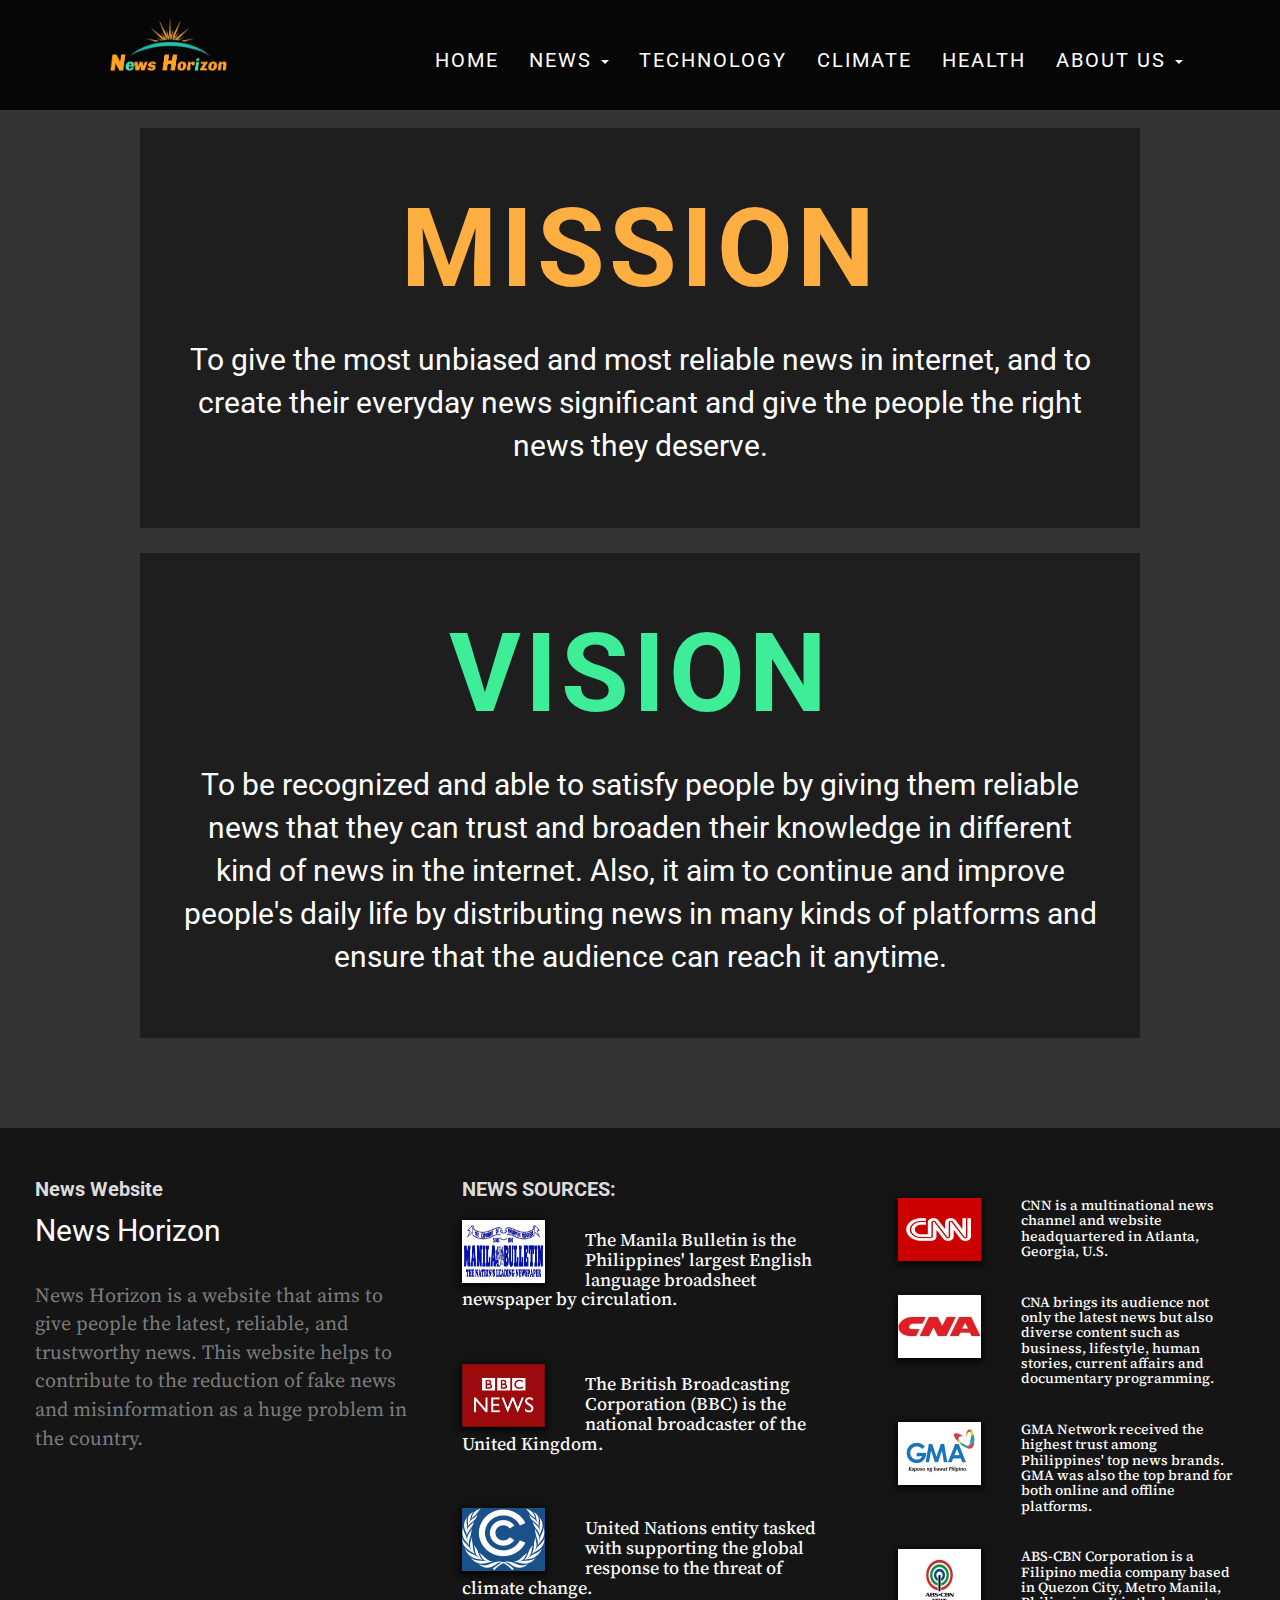
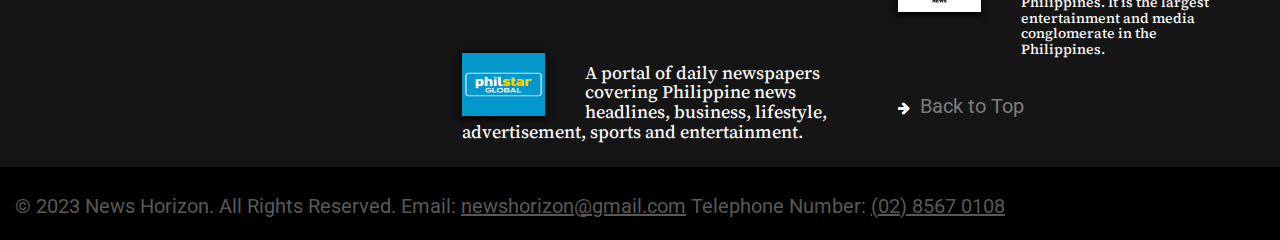
<file: mission.html>
<!DOCTYPE html>
<html lang="en">
  <head>
    <meta charset="utf-8">
    <meta http-equiv="X-UA-Compatible" content="IE=edge">
    <meta name="viewport" content="width=device-width, initial-scale=1">
    <title>News Horizon</title>
    <link href="css/bootstrap.min.css" rel="stylesheet">
    <link href="css/style.css" rel="stylesheet">
	<link href="css/element.css" rel="stylesheet">
	<link rel="preconnect" href="https://fonts.googleapis.com">
<link rel="preconnect" href="https://fonts.gstatic.com" crossorigin>
<link href="https://fonts.googleapis.com/css2?family=Dancing+Script&display=swap" rel="stylesheet">
	<link href="https://fonts.googleapis.com/css2?family=Montserrat:wght@400;700&family=Roboto:wght@400;700&display=swap" rel="stylesheet">
	 <link rel="stylesheet" type="text/css" href="css/font-awesome.min.css" />
    <link href="https://fonts.googleapis.com/css?family=Caveat+Brush" rel="stylesheet">
	<link href="https://fonts.googleapis.com/css?family=Source+Serif+Pro" rel="stylesheet">
	
	
   <script src="js/jquery-2.1.1.min.js"></script>
    <script src="js/bootstrap.min.js"></script>

  </head>

<body style="background-color: #333;">
<section id="header">
 <nav class="navbar navbar-default navbar-fixed-top" role="navigation">
		<div class="container">
			<!-- Brand and toggle get grouped for better mobile display -->
			<div class="navbar-header">
    	<button class="navbar-toggle" type="button" data-toggle="collapse" data-target="#bs-example-navbar-collapse-1">
			<span class="sr-only">Toggle navigation</span>
			<span class="icon-bar"></span>
			<span class="icon-bar"></span>
			<span class="icon-bar"></span>
		</button>
		<a href="index.html"><img class="newlogo" src="img/newlogo.png" ></a>
	</div>
			<!-- Collect the nav links, forms, and other content for toggling -->
			<div class="collapse navbar-collapse" id="bs-example-navbar-collapse-1">
				<ul class="nav navbar-nav navbar-center">
					<li><a href="index.html">HOME</a></li>
					<li class="dropdown">
						<a href="#" class="dropdown-toggle" data-toggle="dropdown">NEWS <b class="caret"></b></a>
						<ul class="dropdown-menu">
							<li><a href="internationalnews.html">INTERNATIONAL </a></li>
							<li><a href="localnews.html">NATIONAL </a></li>
						</ul>
					</li>
					<li><a href="technology.html">TECHNOLOGY</a></li>
					<li><a href="climate.html">CLIMATE</a></li>
					<li><a href="covid19.html">HEALTH</a></li>
					<li class="dropdown">
						<a href="#" class="dropdown-toggle" data-toggle="dropdown">ABOUT US <b class="caret"></b></a>
						<ul class="dropdown-menu">
							<li><a href="mission.html"> CORE VALUES </a></li>
							<li><a href="developers.html"> DEVELOPERS </a></li>
						</ul>
					</li>
					
				</ul>
					
				</ul>
				
			</div><!-- /.navbar-collapse -->
		</div><!-- /.container-fluid -->
	</nav>
</section>

<div class="box">
  <h1>MISSION</h1>
  	<div class="content" >
<p>
	To give the most unbiased and most reliable news in internet, and to create their everyday news significant and give the people the right news they deserve.


</p>
	</div>
</div>
<div class="box-vision">
  <h1>VISION</h1>
  	<div class="content">
<p>
	To be recognized and able to satisfy people by giving them reliable news that they can trust and broaden their 
	knowledge in different kind of news in the internet. Also, it aim to continue and improve people's daily life
	by distributing news in many kinds of platforms and ensure that the audience can reach it anytime.
</p>
	</div>
</div>
</section>
<section id="footer">
	<div class="col-sm-12 padding_all">
	 <div class="footer_main clearfix">
	<div class="col-sm-4">
	<div class="footer_1">
	 <h3>News Website</h3>
	 <p><a href="#"> News Horizon</a></p>
	</div>
	<div class="footer_2">
	 <p> News Horizon is a website that aims to give people the latest, reliable, and trustworthy news. This website helps to contribute to the reduction of fake news and misinformation as a huge problem in the country.
	 </p>
	</div>
 </div>
	<div class="col-sm-4">
	 <div class="footer_3">
		<h3>NEWS SOURCES:</h3>
		<p><a href="https://mb.com.ph/" target="_blank"><img src="img/manila-bulletin-logo.jpg"></p>
		<h4>The Manila Bulletin is the Philippines' largest English language broadsheet newspaper by circulation.</h4>
	 </div></a>
	 <br>
	 <div class="footer_3">
		<p><a href="https://www.bbc.com/news" target="_blank"><img src="img/bbs-news-logo.png"></p>
		<h4>The British Broadcasting Corporation (BBC) is the national broadcaster of the United Kingdom.
		</h4>
	 </div></a>
	 <br>
	 <div class="footer_3">
		<p><a href="https://unfccc.int/" target="_blank"><img src="img/unfcc-logo.png"></p>
		<h4>United Nations entity tasked with supporting the global response to the threat of climate change.</h4>
	 </div></a>
	 <br>
	 <div class="footer_3">
		<p><a href="https://www.philstar.com/" target="_blank"><img src="img/philstar logo.png"></p>
		<h4>A portal of daily newspapers covering Philippine news headlines, business, lifestyle, advertisement, sports and entertainment.</h4>
	 </div></a>
	</div>
	<div class="col-sm-4">
	 <div class="footer_4">
		<h3></h3>
	 </div>
	 <div class="col-sm-12">
		<div class="col-sm-4">
		 <div class="footer_5">
		<p><a href="https://edition.cnn.com/" target="_blank"><img src="img/homepic21.png"></p>
	 </div>
		</div>
		<div class="col-sm-8">
		 <div class="footer_6">
		<h5>CNN is a multinational news channel and website headquartered in Atlanta, Georgia, U.S.</h5>
		<p></p>
	 </div>
		</div>
	 </div></a>
	 <div class="col-sm-12">
		<div class="col-sm-4">
		 <div class="footer_5">
		<p><a href="https://www.channelnewsasia.com/international" target="_blank"><img src="img/homepic22.jpg"></p>
	 </div>
		</div>
		<div class="col-sm-8">
		 <div class="footer_6">
		<h5>CNA brings its audience not only the latest news but also diverse content such as business, lifestyle, human stories, current affairs and documentary programming.
	 </h5>
		<p></p>
	 </div>
		</div>
	 </div></a>
	 <div class="col-sm-12">
		<div class="col-sm-4">
		 <div class="footer_5">
		<p><a href="https://www.gmanetwork.com/" target="_blank"><img src="img/homepic23.png"></p>
	 </div>
		</div>
		<div class="col-sm-8">
		 <div class="footer_6">
		<h5>GMA Network received the highest trust among Philippines' top news brands. GMA was also the top brand for both online and offline platforms.</h5>
		<p></p>
	 </div>
		</div>
	 </div></a>
	 <div class="col-sm-12">
		<div class="col-sm-4">
		 <div class="footer_5">
		<p><a href="https://news.abs-cbn.com/" target="_blank"><img src="img/homepic24.jpg"></p>
	 </div>
		</div>
		<div class="col-sm-8">
		 <div class="footer_6">
		<h5>ABS-CBN Corporation is a Filipino media company based in Quezon City, Metro Manila, Philippines. It is the largest entertainment and media conglomerate in the Philippines.</h5>
		<p></p>
	 </div>
		</div>
	 </div></a>
	 <div class="col-sm-12">
		<div class="footer_7">
		 <p><i class="fa fa-arrow-right"></i><a href="#">Back to Top</a></p>
		</div> 
	 </div>
	</div>
 </div>
	</div>
	<div class="col-sm-12 padding_all">
	 <div class="footer_inner clearfix">
	<div class="col-sm-10">
		<div class="footer_8"><p>© 2023 News Horizon. All Rights Reserved. <span class="contact1">Email: <span style="text-decoration: underline;">newshorizon@gmail.com</span> <span style="text-decoration: none;"> Telephone Number: </span><span class="contact-number">(02) 8567 0108</span></span></p></div>
		</div>
 <div class="col-sm-2">
 </div>
 </div>
	</div>
</section>
<script src="js/cbpAnimatedHeader.js"></script>
<script src="js/classie.js"></script> 
</body>
</html>
</file>
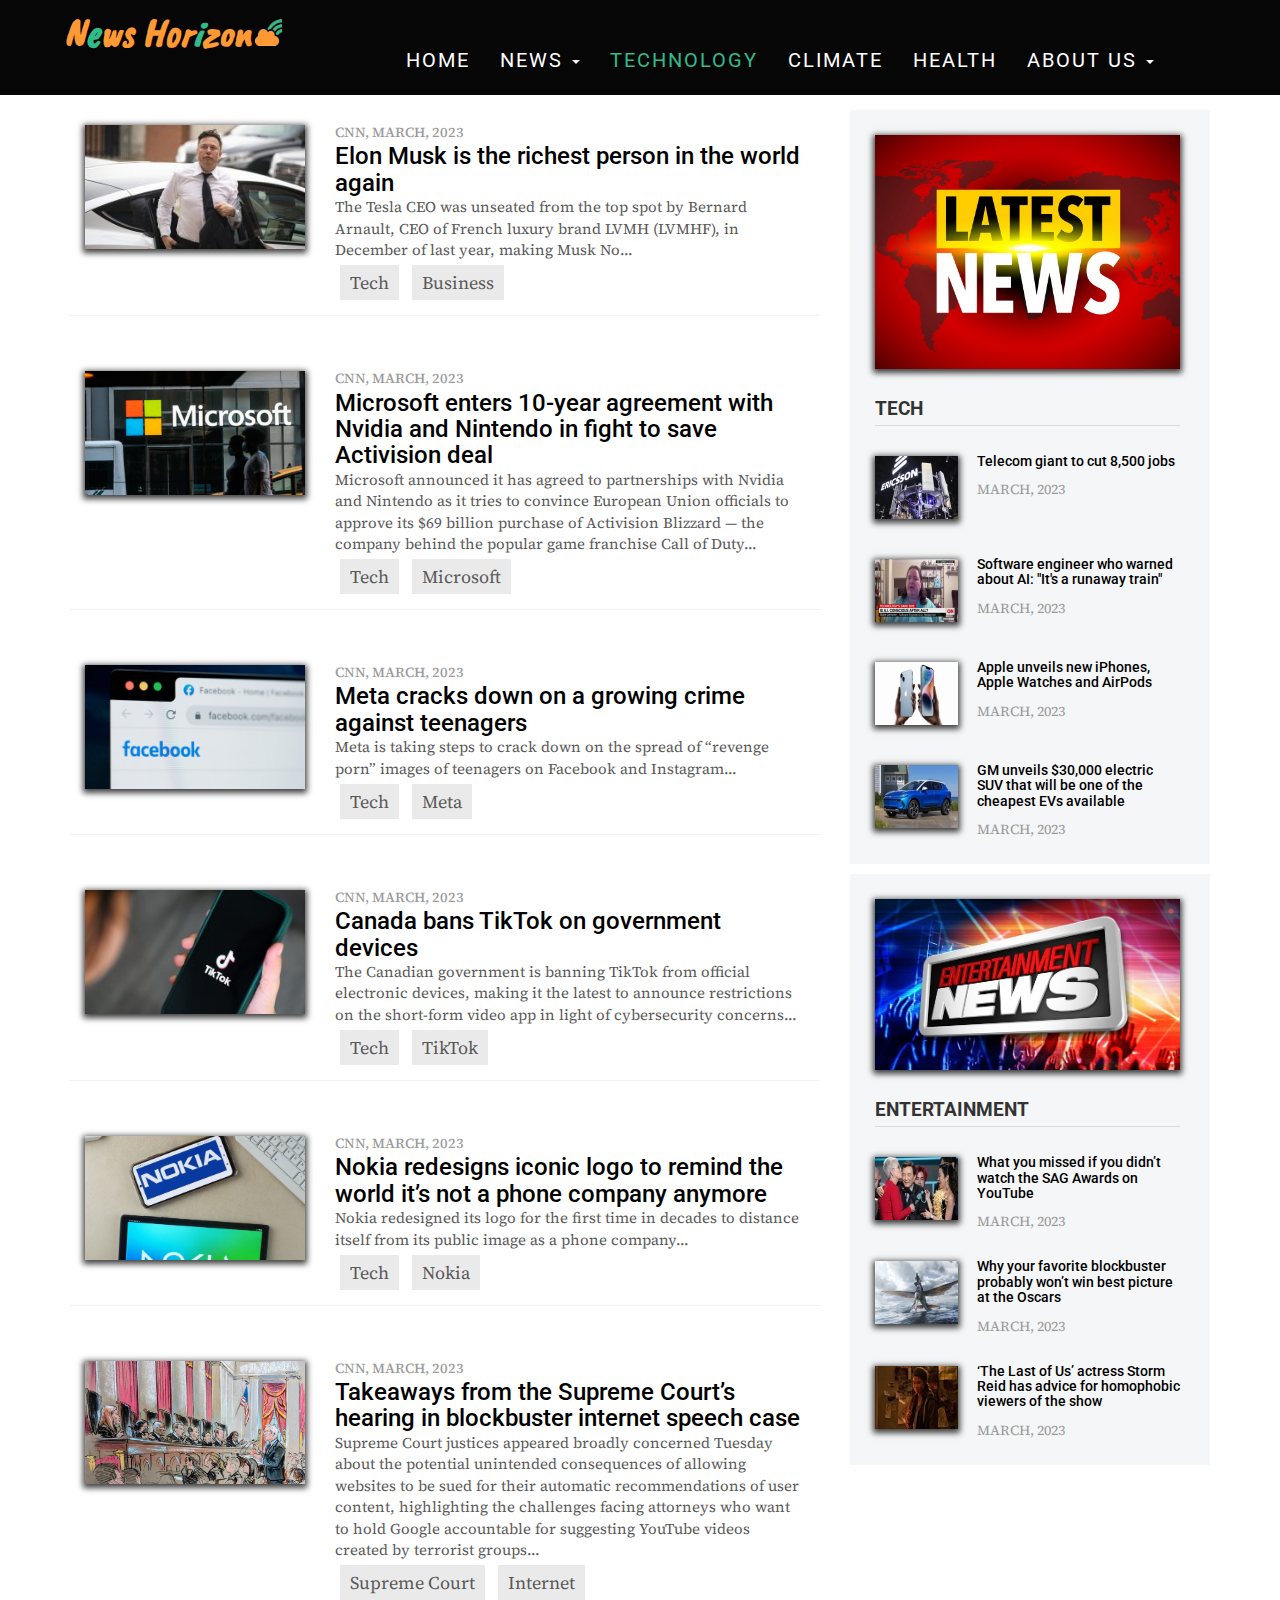
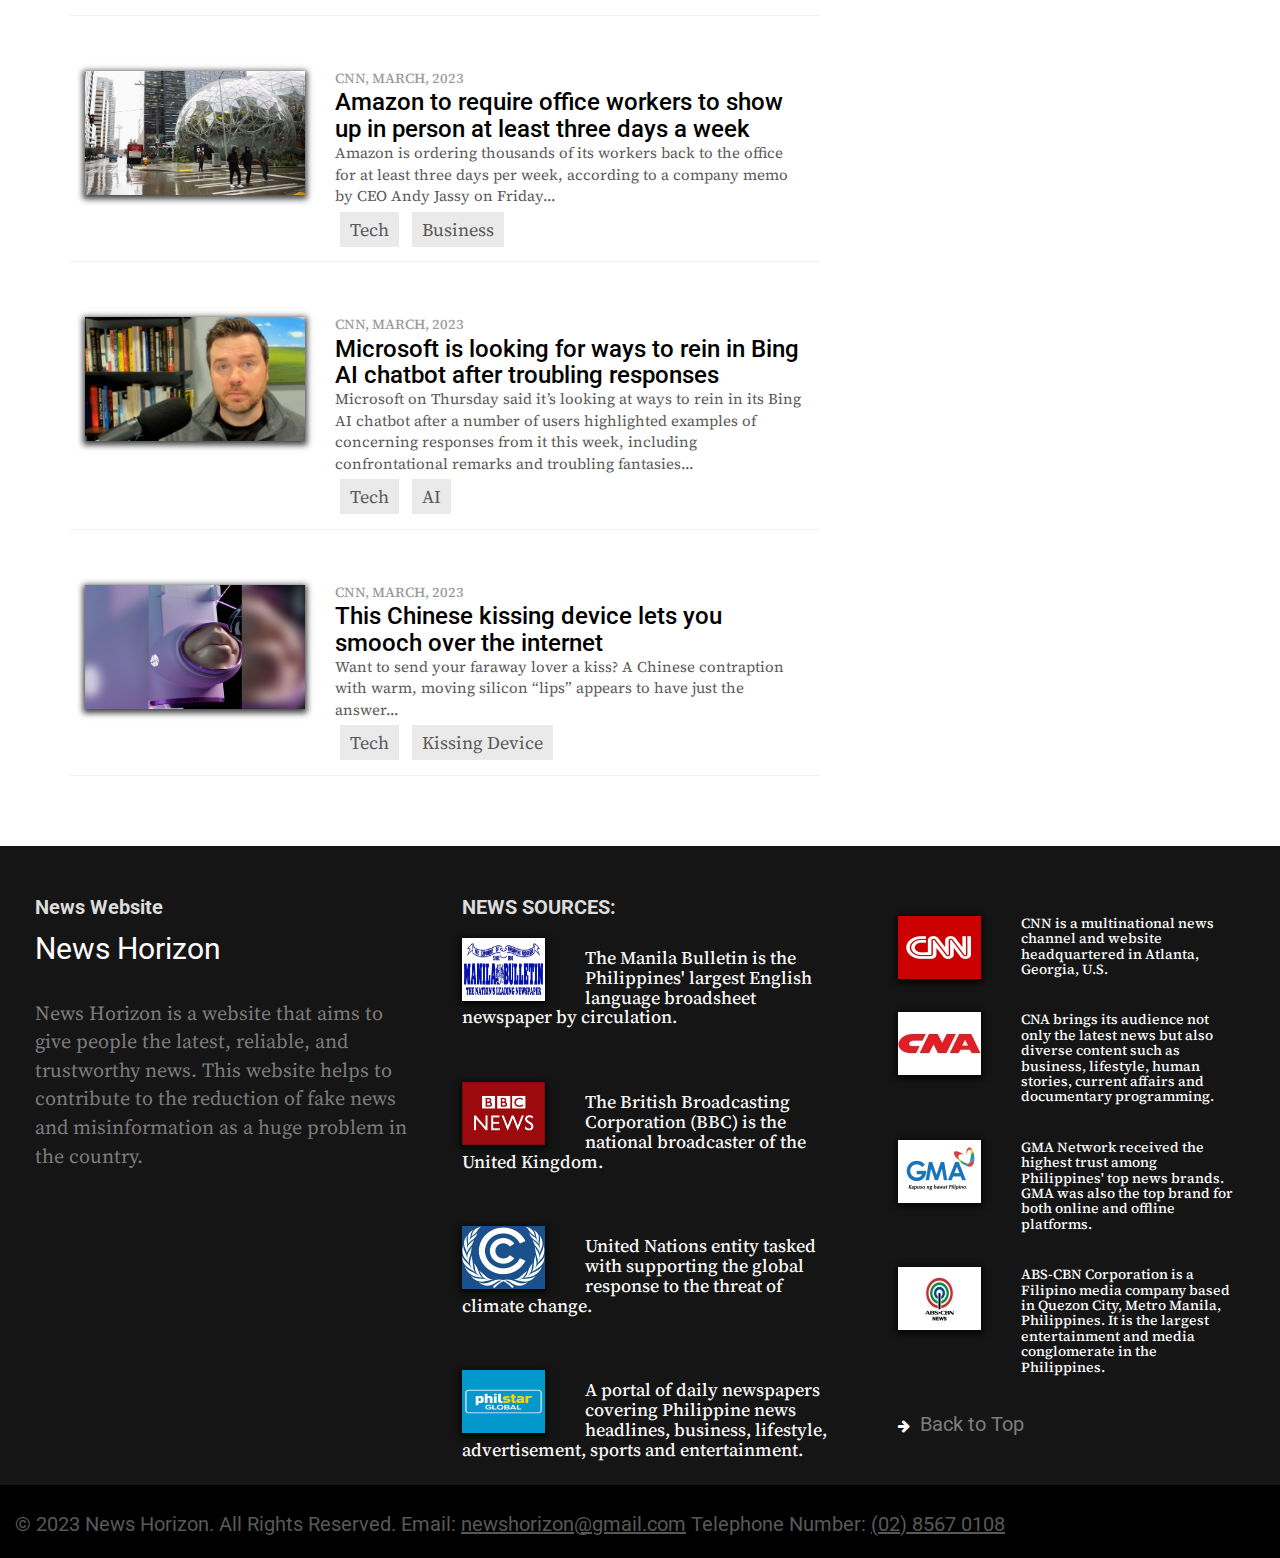
<file: technology.html>
<!DOCTYPE html>
<html lang="en">
  <head>
    <meta charset="utf-8">
    <meta http-equiv="X-UA-Compatible" content="IE=edge">
    <meta name="viewport" content="width=device-width, initial-scale=1">
    <title>News Horizon</title>
    <link href="css/bootstrap.min.css" rel="stylesheet">
    <link href="css/style.css" rel="stylesheet">
	<link href="css/element.css" rel="stylesheet">
	<link href="https://fonts.googleapis.com/css2?family=Montserrat:wght@400;700&family=Roboto:wght@400;700&display=swap" rel="stylesheet">
	 <link rel="stylesheet" type="text/css" href="css/font-awesome.min.css" />
    <link href="https://fonts.googleapis.com/css?family=Caveat+Brush" rel="stylesheet">
	<link href="https://fonts.googleapis.com/css?family=Source+Serif+Pro" rel="stylesheet">
	
	
   <script src="js/jquery-2.1.1.min.js"></script>
    <script src="js/bootstrap.min.js"></script>

  </head>

<body>
<section id="header">
 <nav class="navbar navbar-default navbar-fixed-top" role="navigation">
		<div class="container">
			<!-- Brand and toggle get grouped for better mobile display -->
			<div class="navbar-header">
    	<button class="navbar-toggle" type="button" data-toggle="collapse" data-target="#bs-example-navbar-collapse-1">
			<span class="sr-only">Toggle navigation</span>
			<span class="icon-bar"></span>
			<span class="icon-bar"></span>
			<span class="icon-bar"></span>
		</button>
		<a class="navbar-brand" href="index.html">N<span class="well_4">e</span>ws Hor<span class="well_4">i</span>zon<img class="icon"src="img/icon-removebg-preview.png"></br></a>
	</div>
			<!-- Collect the nav links, forms, and other content for toggling -->
			<div class="collapse navbar-collapse" id="bs-example-navbar-collapse-1">
				<ul class="nav navbar-nav navbar-center">
					<li><a href="index.html">HOME</a></li>
					<li class="dropdown">
						<a href="#" class="dropdown-toggle" data-toggle="dropdown">NEWS <b class="caret"></b></a>
						<ul class="dropdown-menu">
							<li><a href="internationalnews.html">INTERNATIONAL </a></li>
							<li><a href="localnews.html">NATIONAL </a></li>
						</ul>
					</li>
					<li class="active"><a href="technology.html">TECHNOLOGY</a></li>
					<li><a href="climate.html">CLIMATE</a></li>
					<li><a href="covid19.html">HEALTH</a></li>
					<li class="dropdown">
						<a href="#" class="dropdown-toggle" data-toggle="dropdown">ABOUT US <b class="caret"></b></a>
						<ul class="dropdown-menu">
							<li><a href="mission.html"> CORE VALUES </a></li>
							<li><a href="developers.html"> DEVELOPERS </a></li>
						</ul>
					</li>
					
				</ul>
				
			</div><!-- /.navbar-collapse -->
		</div><!-- /.container-fluid -->
	</nav>
</section>
<section id="center" class="clearfix">
<div class="container">
  <div class="row">
 <div class="col-sm-12 padding_all">
	<div class="col-sm-8">
		
	 <div class="col-sm-12 padding_all">
	  <div class="center_4 clearfix">
	   <div class="col-sm-4">
	   <div class="center_2">
	    <a href="https://edition.cnn.com/2023/02/27/tech/elon-musk-richest-man-again" target="_blank"><img src="img/techpic1.jpg" width="100%">
	   </div>
	  </div>
	   <div class="col-sm-8">
	  <div class="center_3">
	  <h6>CNN, MARCH, 2023</h6>
	  <h3>Elon Musk is the richest person in the world again
		</h3>
	  <p>The Tesla CEO was unseated from the top spot by Bernard Arnault, CEO of French luxury brand LVMH (LVMHF), in December of last year, making Musk No...
		</p>
	  <ul>
	      <li class="well_5">Tech</li>
		  <li class="well_5">Business</li>
	  </ul>
	 </div>
	</div>
	  </div>
	 </div></a>
	 <div class="col-sm-12 padding_all">
	  <div class="center_4 clearfix">
	   <div class="col-sm-4">
	   <div class="center_2">
	    <a href="https://edition.cnn.com/2023/02/21/tech/microsoft-nvidia-nintendo-activision" target="_blank"><img src="img/techpic2.jpg" width="100%">
	   </div>
	  </div>
	   <div class="col-sm-8">
	  <div class="center_3">
	  <h6>CNN, MARCH, 2023</h6>
	  <h3>Microsoft enters 10-year agreement with Nvidia and Nintendo in fight to save Activision deal
		</h3>
	  <p>Microsoft announced it has agreed to partnerships with Nvidia and Nintendo as it tries to convince European Union officials to approve its $69 billion purchase of Activision Blizzard — the company behind the popular game franchise Call of Duty...
		</p>
	  <ul>
	      <li class="well_5">Tech</li>
		  <li class="well_5">Microsoft</li>
	  </ul>
	 </div>
	</div>
	  </div>
	 </div></a>
	 <div class="col-sm-12 padding_all">
	  <div class="center_4 clearfix">
	   <div class="col-sm-4">
	   <div class="center_2">
	    <a href="https://edition.cnn.com/2023/02/27/tech/meta-sextortion-prevention-tool" target="_blank"><img src="img/techpic3.jpg" width="100%">
	   </div>
	  </div>
	   <div class="col-sm-8">
	  <div class="center_3">
			<h6>CNN, MARCH, 2023</h6>
			<h3>Meta cracks down on a growing crime against teenagers
		</h3>
	  <p>Meta is taking steps to crack down on the spread of “revenge porn” images of teenagers on Facebook and Instagram...
		</p>
	  <ul>
	      <li class="well_5">Tech</li>
		  <li class="well_5">Meta</li>
		  
	  </ul>
	 </div>
	</div>
	  </div>
	 </div></a>
	 <div class="col-sm-12 padding_all">
	  <div class="center_4 clearfix">
	   <div class="col-sm-4">
	   <div class="center_2">
	    <a href="https://edition.cnn.com/2023/02/27/tech/canada-bans-tiktok-government-devices" target="_blank"><img src="img/techpic4.jpg" width="100%">
	   </div>
	  </div>
	   <div class="col-sm-8">
	  <div class="center_3">
			<h6>CNN, MARCH, 2023</h6>
	  <h3>Canada bans TikTok on government devices
		</h3>
	  <p>The Canadian government is banning TikTok from official electronic devices, making it the latest to announce restrictions on the short-form video app in light of cybersecurity concerns...
		</p>
	  <ul>
	      <li class="well_5">Tech</li>
		  <li class="well_5">TikTok</li>
		  
	  </ul>
	 </div>
	</div>
	  </div>
	 </div></a>
	 <div class="col-sm-12 padding_all">
	  <div class="center_4 clearfix">
	   <div class="col-sm-4">
	   <div class="center_2">
	    <a href="https://edition.cnn.com/2023/02/27/tech/nokia-logo-change" target="_blank"><img src="img/techpic5.jpg" width="100%">
	   </div>
	  </div>
	   <div class="col-sm-8">
	  <div class="center_3">
			<h6>CNN, MARCH, 2023</h6>
	  <h3>Nokia redesigns iconic logo to remind the world it’s not a phone company anymore
		</h3>
	  <p>Nokia redesigned its logo for the first time in decades to distance itself from its public image as a phone company...
		</p>
	  <ul>
	      <li class="well_5">Tech</li>
		  <li class="well_5">Nokia</li>
		  
	  </ul>
	 </div>
	</div>
	  </div>
	 </div></a>
	 <div class="col-sm-12 padding_all">
	  <div class="center_4 clearfix">
	   <div class="col-sm-4">
	   <div class="center_2">
	    <a href="https://edition.cnn.com/2023/02/21/tech/supreme-court-gonzalez-v-google" target="_blank"><img src="img/techpic6.jpg" width="100%">
	   </div>
	  </div>
	   <div class="col-sm-8">
	  <div class="center_3">
			<h6>CNN, MARCH, 2023</h6>
	  <h3>Takeaways from the Supreme Court’s hearing in blockbuster internet speech case
		</h3>
	  <p>Supreme Court justices appeared broadly concerned Tuesday about the potential unintended consequences of allowing websites to be sued for their automatic recommendations of user content, highlighting the challenges facing attorneys who want to hold Google accountable for suggesting YouTube videos created by terrorist groups...
		</p>
	  <ul>
	      <li class="well_5">Supreme Court</li>
		  <li class="well_5">Internet</li>

	  </ul>
	 </div>
	</div>
	  </div>
	 </div></a>
	 <div class="col-sm-12 padding_all">
	  <div class="center_4 clearfix">
	   <div class="col-sm-4">
	   <div class="center_2">
	    <a href="https://edition.cnn.com/2023/02/17/tech/amazon-return-to-office" target="_blank"><img src="img/techpic7.jpg" width="100%">
	   </div>
	  </div>
	   <div class="col-sm-8">
	  <div class="center_3">
			<h6>CNN, MARCH, 2023</h6>
	  <h3>Amazon to require office workers to show up in person at least three days a week
		</h3>
	  <p>Amazon is ordering thousands of its workers back to the office for at least three days per week, according to a company memo by CEO Andy Jassy on Friday...
		</p>
	  <ul>
	      <li class="well_5">Tech</li>
		  <li class="well_5">Business</li>
		  
	  </ul>
	 </div>
	</div>
	  </div>
	 </div></a>
	 <div class="col-sm-12 padding_all">
	  <div class="center_4 clearfix">
	   <div class="col-sm-4">
	   <div class="center_2">
	    <a href="https://edition.cnn.com/2023/02/17/tech/microsoft-bing-ai-changes" target="_blank"><img src="img/techpic8.jpg" width="100%">
	   </div>
	  </div>
	   <div class="col-sm-8">
	  <div class="center_3">
	  <h6>CNN, MARCH, 2023</h6>
	  <h3>Microsoft is looking for ways to rein in Bing AI chatbot after troubling responses
		</h3>
	  <p>Microsoft on Thursday said it’s looking at ways to rein in its Bing AI chatbot after a number of users highlighted examples of concerning responses from it this week, including confrontational remarks and troubling fantasies...
		</p>
	  <ul>
	      <li class="well_5">Tech</li>
		  <li class="well_5">AI</li>
	  </ul>
	 </div>
	</div>
	  </div>
	 </div></a>
	<div class="col-sm-12 padding_all">
	  <div class="center_4 clearfix">
	   <div class="col-sm-4">
	   <div class="center_2">
	    <a href="https://edition.cnn.com/2023/02/25/china/china-remote-kissing-device-intl-hnk" target="_blank"><img src="img/techpic9.jpg" width="100%">
	   </div>
	  </div>
	   <div class="col-sm-8">
	  <div class="center_3">
			<h6>CNN, MARCH, 2023</h6>
	  <h3>This Chinese kissing device lets you smooch over the internet
		</h3>
	  <p>Want to send your faraway lover a kiss? A Chinese contraption with warm, moving silicon “lips” appears to have just the answer...
		</p>
	  <ul>
	      <li class="well_5">Tech</li>
		  <li class="well_5">Kissing Device</li>
		  
	  </ul>
	 </div>
	</div>
	  </div>
	 </div></a>
	 
	</div>
	<div class="col-sm-4">
		<div class="center_main clearfix">
		 <div class="center_6">
			<p><a href="https://edition.cnn.com/2023/02/24/tech/ericsson-job-cuts" target="_blank"><img src="img/homepic11.jpg" width="100%"></a></p>
			<h3>TECH</h3>
		 </div>
		 <div class="col-sm-12 padding_all">
			<div class="col-sm-4 padding_all">
				<div class="center_7">
				 <p><a href="https://edition.cnn.com/2023/02/24/tech/ericsson-job-cuts" target="_blank"><img src="img/techpic10.jpg"></p>
				</div>
			</div>
			<div class="col-sm-8 padding_all">
			 <div class="center_8">
			<h5>Telecom giant to cut 8,500 jobs

		 </h5>
			<p>MARCH, 2023</p>
		 </div>
			</div>
		 </div></a>
		 <div class="col-sm-12 padding_all">
			<div class="col-sm-4 padding_all">
				<div class="center_7">
				 <p><a href="https://edition.cnn.com/videos/tech/2023/02/25/smr-google-engineer-who-warned-about-ai.cnn" target="_blank"><img src="img/techpic11.png"></p>
				</div>
			</div>
			<div class="col-sm-8 padding_all">
			 <div class="center_8">
			<h5>Software engineer who warned about AI: "It's a runaway train"
		 </h5>
			<p>MARCH, 2023</p>
		 </div>
			</div>
		 </div></a>
		 <div class="col-sm-12 padding_all">
			<div class="col-sm-4 padding_all">
				<div class="center_7">
				 <p><a href="https://edition.cnn.com/2022/09/07/tech/apple-september-event-highlights-trends" target="_blank"><img src="img/techpic12.jpg"></p>
				</div>
			</div>
			<div class="col-sm-8 padding_all">
			 <div class="center_8">
		 <h5>Apple unveils new iPhones, Apple Watches and AirPods

		 </h5>
		 <p>MARCH, 2023</p>
	 </div>
			</div>
		 </div></a>
		 <div class="col-sm-12 padding_all">
			<div class="col-sm-4 padding_all">
				<div class="center_7">
				 <p><a href="https://edition.cnn.com/2022/09/08/business/chevrolet-equinox-ev" target="_blank"><img src="img/techpic13.jpg"></p>
				</div>
			</div>
			<div class="col-sm-8 padding_all">
			 <div class="center_8">
		 <h5>GM unveils $30,000 electric SUV that will be one of the cheapest EVs available

		 </h5>
		 <p>MARCH, 2023</p>
	 </div>
			</div>
		 </div></a>
		</div>

		<div class="center_main clearfix">
		 <div class="center_6">
			<p><a href="https://edition.cnn.com/entertainment" target="_blank"><img src="img/globalpic15.jpg" width="100%"></a></p>
			<h3>ENTERTAINMENT</h3>
		 </div>
		 <div class="col-sm-12 padding_all">
			<div class="col-sm-4 padding_all">
				<div class="center_7">
				 <p><a href="https://edition.cnn.com/2023/02/27/entertainment/sag-awards-streaming-future" target="_blank"><img src="img/techpic14.jpg"></p>
				</div>
			</div>
			<div class="col-sm-8 padding_all">
			 <div class="center_8">
			<h5>What you missed if you didn’t watch the SAG Awards on YouTube

		 </h5>
			<p>MARCH, 2023</p>
		 </div>
			</div>
		 </div></a>
		 <div class="col-sm-12 padding_all">
			<div class="col-sm-4 padding_all">
				<div class="center_7">
				 <p><a href="https://edition.cnn.com/2023/02/27/entertainment/oscars-best-picture-blockbusters-cec" target="_blank"><img src="img/techpic15.jpg"></p>
				</div>
			</div>
			<div class="col-sm-8 padding_all">
			 <div class="center_8">
			<h5>Why your favorite blockbuster probably won’t win best picture at the Oscars

		 </h5>
			<p>MARCH, 2023</p>
		 </div>
			</div>
		 </div></a>
		 <div class="col-sm-12 padding_all">
			<div class="col-sm-4 padding_all">
				<div class="center_7">
				 <p><a href="https://edition.cnn.com/2023/02/27/entertainment/storm-reid-last-of-us" target="_blank"><img src="img/techpic16.jpg"></p>
				</div>
			</div>
			<div class="col-sm-8 padding_all">
			 <div class="center_8">
		 <h5>‘The Last of Us’ actress Storm Reid has advice for homophobic viewers of the show
		 </h5>
			<p>MARCH, 2023</p>
		 </div>
			</div>
		 </div></a>
		</div>

	 </div>
		</div>
	 </div>
	</div>
 </section>
 <section id="footer">
	<div class="col-sm-12 padding_all">
	 <div class="footer_main clearfix">
	<div class="col-sm-4">
	<div class="footer_1">
	 <h3>News Website</h3>
	 <p><a href="#"> News Horizon</a></p>
	</div>
	<div class="footer_2">
	 <p> News Horizon is a website that aims to give people the latest, reliable, and trustworthy news. This website helps to contribute to the reduction of fake news and misinformation as a huge problem in the country.
	 </p>
	</div>
 </div>
	<div class="col-sm-4">
	 <div class="footer_3">
		<h3>NEWS SOURCES:</h3>
		<p><a href="https://mb.com.ph/" target="_blank"><img src="img/manila-bulletin-logo.jpg"></p>
		<h4>The Manila Bulletin is the Philippines' largest English language broadsheet newspaper by circulation.</h4>
	 </div></a>
	 <br>
	 <div class="footer_3">
		<p><a href="https://www.bbc.com/news" target="_blank"><img src="img/bbs-news-logo.png"></p>
		<h4>The British Broadcasting Corporation (BBC) is the national broadcaster of the United Kingdom.
		</h4>
	 </div></a>
	 <br>
	 <div class="footer_3">
		<p><a href="https://unfccc.int/" target="_blank"><img src="img/unfcc-logo.png"></p>
		<h4>United Nations entity tasked with supporting the global response to the threat of climate change.</h4>
	 </div></a>
	 <br>
	 <div class="footer_3">
		<p><a href="https://www.philstar.com/" target="_blank"><img src="img/philstar logo.png"></p>
		<h4>A portal of daily newspapers covering Philippine news headlines, business, lifestyle, advertisement, sports and entertainment.</h4>
	 </div></a>
	</div>
	<div class="col-sm-4">
	 <div class="footer_4">
		<h3></h3>
	 </div>
	 <div class="col-sm-12">
		<div class="col-sm-4">
		 <div class="footer_5">
		<p><a href="https://edition.cnn.com/" target="_blank"><img src="img/homepic21.png"></p>
	 </div>
		</div>
		<div class="col-sm-8">
		 <div class="footer_6">
		<h5>CNN is a multinational news channel and website headquartered in Atlanta, Georgia, U.S.</h5>
		<p></p>
	 </div>
		</div>
	 </div></a>
	 <div class="col-sm-12">
		<div class="col-sm-4">
		 <div class="footer_5">
		<p><a href="https://www.channelnewsasia.com/international" target="_blank"><img src="img/homepic22.jpg"></p>
	 </div>
		</div>
		<div class="col-sm-8">
		 <div class="footer_6">
		<h5>CNA brings its audience not only the latest news but also diverse content such as business, lifestyle, human stories, current affairs and documentary programming.
	 </h5>
		<p></p>
	 </div>
		</div>
	 </div></a>
	 <div class="col-sm-12">
		<div class="col-sm-4">
		 <div class="footer_5">
		<p><a href="https://www.gmanetwork.com/" target="_blank"><img src="img/homepic23.png"></p>
	 </div>
		</div>
		<div class="col-sm-8">
		 <div class="footer_6">
		<h5>GMA Network received the highest trust among Philippines' top news brands. GMA was also the top brand for both online and offline platforms.</h5>
		<p></p>
	 </div>
		</div>
	 </div></a>
	 <div class="col-sm-12">
		<div class="col-sm-4">
		 <div class="footer_5">
		<p><a href="https://news.abs-cbn.com/" target="_blank"><img src="img/homepic24.jpg"></p>
	 </div>
		</div>
		<div class="col-sm-8">
		 <div class="footer_6">
		<h5>ABS-CBN Corporation is a Filipino media company based in Quezon City, Metro Manila, Philippines. It is the largest entertainment and media conglomerate in the Philippines.</h5>
		<p></p>
	 </div>
		</div>
	 </div></a>
	 <div class="col-sm-12">
		<div class="footer_7">
		 <p><i class="fa fa-arrow-right"></i><a href="#">Back to Top</a></p>
		</div> 
	 </div>
	</div>
 </div>
	</div>
	<div class="col-sm-12 padding_all">
	 <div class="footer_inner clearfix">
	<div class="col-sm-10">
		<div class="footer_8"><p>© 2023 News Horizon. All Rights Reserved. Email: <scan style="text-decoration: underline;">newshorizon@gmail.com</scan> <scan style="text-decoration: none;"> Telephone Number: <scan class="contact-number">(02) 8567 0108</p></div>
		</div>
 <div class="col-sm-2">
 </div>
 </div>
	</div>
</section>
<script src="js/cbpAnimatedHeader.js"></script>
<script src="js/classie.js"></script> 
</body>
</html>
</file>
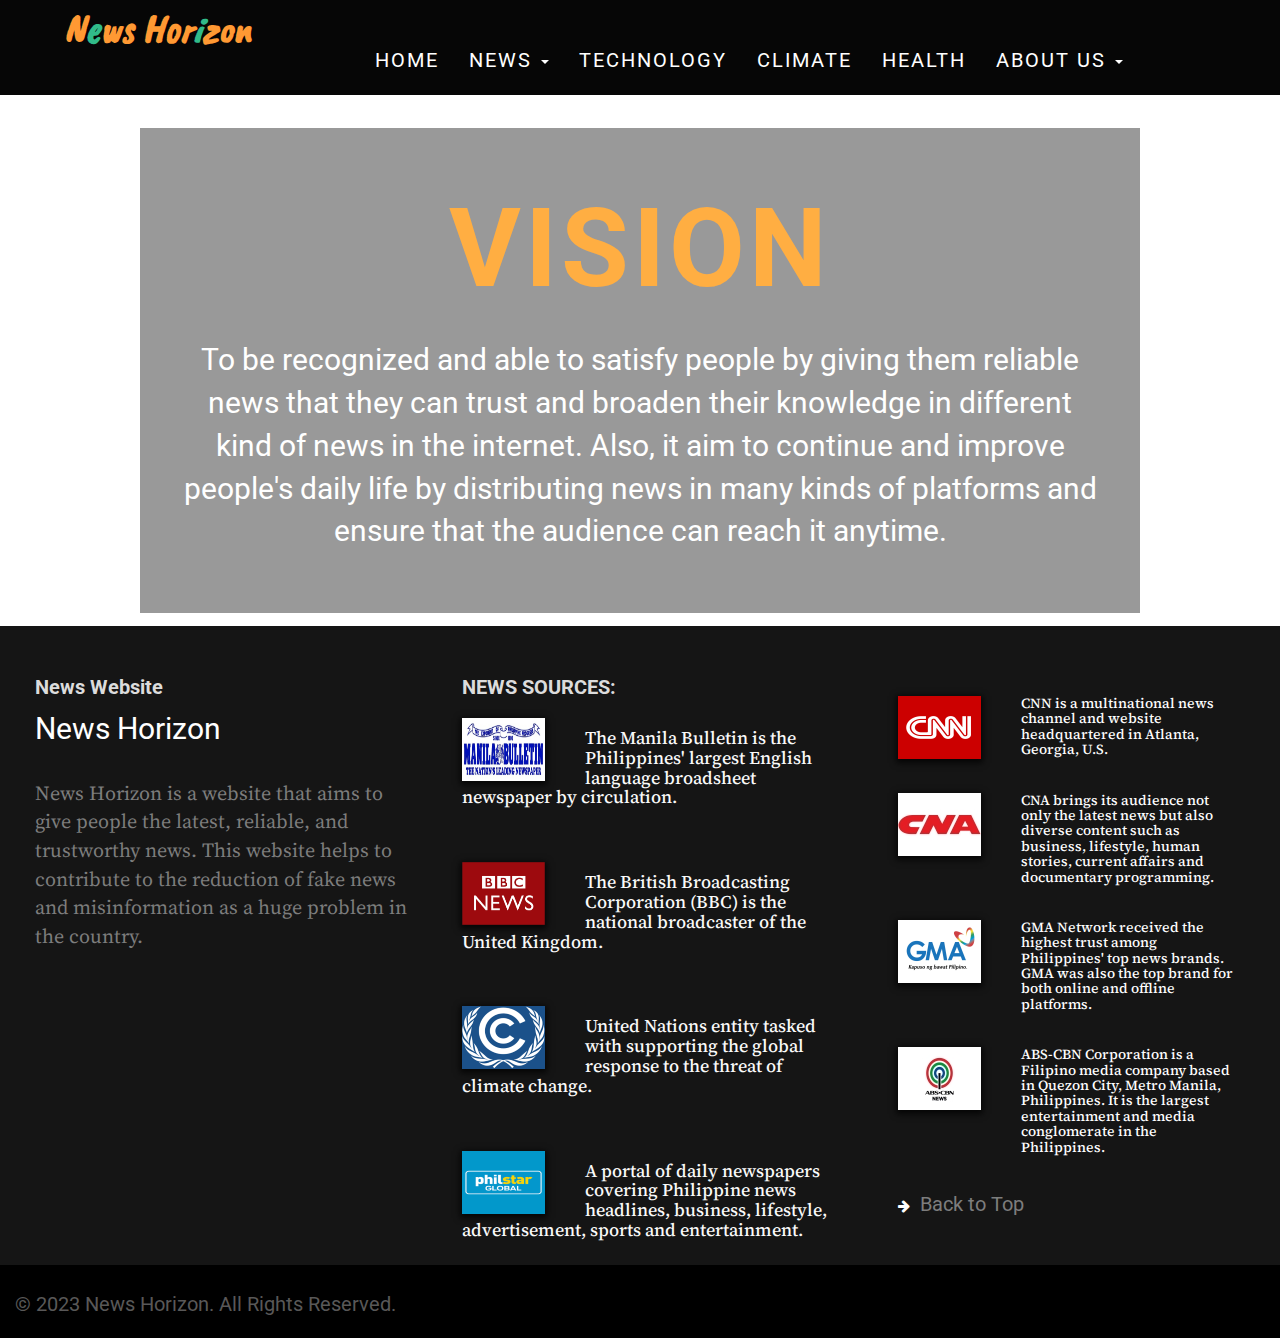
<file: vission.html>
<!DOCTYPE html>
<html lang="en">
  <head>
    <meta charset="utf-8">
    <meta http-equiv="X-UA-Compatible" content="IE=edge">
    <meta name="viewport" content="width=device-width, initial-scale=1">
    <title>News Horizon</title>
    <link href="css/bootstrap.min.css" rel="stylesheet">
    <link href="css/style.css" rel="stylesheet">
	<link href="css/element.css" rel="stylesheet">
	<link href="https://fonts.googleapis.com/css2?family=Dancing+Script&display=swap" rel="stylesheet">

	<link href="https://fonts.googleapis.com/css2?family=Montserrat:wght@400;700&family=Roboto:wght@400;700&display=swap" rel="stylesheet">
	 <link rel="stylesheet" type="text/css" href="css/font-awesome.min.css" />
    <link href="https://fonts.googleapis.com/css?family=Caveat+Brush" rel="stylesheet">
	<link href="https://fonts.googleapis.com/css?family=Source+Serif+Pro" rel="stylesheet">
	
	
   <script src="js/jquery-2.1.1.min.js"></script>
    <script src="js/bootstrap.min.js"></script>

  </head>

<body>
<section id="header">
 <nav class="navbar navbar-default navbar-fixed-top" role="navigation">
		<div class="container">
			<!-- Brand and toggle get grouped for better mobile display -->
			<div class="navbar-header">
    	<button class="navbar-toggle" type="button" data-toggle="collapse" data-target="#bs-example-navbar-collapse-1">
			<span class="sr-only">Toggle navigation</span>
			<span class="icon-bar"></span>
			<span class="icon-bar"></span>
			<span class="icon-bar"></span>
		</button>
		<a class="navbar-brand" href="index.html">N<span class="well_4">e</span>ws Hor<span class="well_4">i</span>zon</br></a>
	</div>
			<!-- Collect the nav links, forms, and other content for toggling -->
			<div class="collapse navbar-collapse" id="bs-example-navbar-collapse-1">
				<ul class="nav navbar-nav navbar-center">
					<li><a href="index.html">HOME</a></li>
					<li class="dropdown">
						<a href="#" class="dropdown-toggle" data-toggle="dropdown">NEWS <b class="caret"></b></a>
						<ul class="dropdown-menu">
							<li><a href="internationalnews.html">INTERNATIONAL </a></li>
							<li><a href="localnews.html">NATIONAL </a></li>
						</ul>
					</li>
					<li><a href="technology.html">TECHNOLOGY</a></li>
					<li><a href="climate.html">CLIMATE</a></li>
					<li><a href="covid19.html">HEALTH</a></li>
					<li class="dropdown">
						<a href="#" class="dropdown-toggle" data-toggle="dropdown">ABOUT US <b class="caret"></b></a>
						<ul class="dropdown-menu">
							<li><a href="mission.html"> CORE VALUES </a></li>
							<li><a href="developers.html"> DEVELOPERS </a></li>
						</ul>
					</li>
					
				</ul>
				
			</div><!-- /.navbar-collapse -->
		</div><!-- /.container-fluid -->
	</nav>
</section>

<div class="box">
  <h1>VISION</h1>
  	<div class="content">
<p>
	To be recognized and able to satisfy people by giving them reliable news that they can trust and broaden their 
	knowledge in different kind of news in the internet. Also, it aim to continue and improve people's daily life
	by distributing news in many kinds of platforms and ensure that the audience can reach it anytime.
</p>
	</div>
</div>


</section>
<section id="footer">
	<div class="col-sm-12 padding_all">
	 <div class="footer_main clearfix">
	<div class="col-sm-4">
	<div class="footer_1">
	 <h3>News Website</h3>
	 <p><a href="#"> News Horizon</a></p>
	</div>
	<div class="footer_2">
	 <p> News Horizon is a website that aims to give people the latest, reliable, and trustworthy news. This website helps to contribute to the reduction of fake news and misinformation as a huge problem in the country.
	 </p>
	</div>
 </div>
	<div class="col-sm-4">
	 <div class="footer_3">
		<h3>NEWS SOURCES:</h3>
		<p><a href="https://mb.com.ph/" target="_blank"><img src="img/manila-bulletin-logo.jpg"></p>
		<h4>The Manila Bulletin is the Philippines' largest English language broadsheet newspaper by circulation.</h4>
	 </div></a>
	 <br>
	 <div class="footer_3">
		<p><a href="https://www.bbc.com/news" target="_blank"><img src="img/bbs-news-logo.png"></p>
		<h4>The British Broadcasting Corporation (BBC) is the national broadcaster of the United Kingdom.
		</h4>
	 </div></a>
	 <br>
	 <div class="footer_3">
		<p><a href="https://unfccc.int/" target="_blank"><img src="img/unfcc-logo.png"></p>
		<h4>United Nations entity tasked with supporting the global response to the threat of climate change.</h4>
	 </div></a>
	 <br>
	 <div class="footer_3">
		<p><a href="https://www.philstar.com/" target="_blank"><img src="img/philstar logo.png"></p>
		<h4>A portal of daily newspapers covering Philippine news headlines, business, lifestyle, advertisement, sports and entertainment.</h4>
	 </div></a>
	</div>
	<div class="col-sm-4">
	 <div class="footer_4">
		<h3></h3>
	 </div>
	 <div class="col-sm-12">
		<div class="col-sm-4">
		 <div class="footer_5">
		<p><a href="https://edition.cnn.com/" target="_blank"><img src="img/homepic21.png"></p>
	 </div>
		</div>
		<div class="col-sm-8">
		 <div class="footer_6">
		<h5>CNN is a multinational news channel and website headquartered in Atlanta, Georgia, U.S.</h5>
		<p></p>
	 </div>
		</div>
	 </div></a>
	 <div class="col-sm-12">
		<div class="col-sm-4">
		 <div class="footer_5">
		<p><a href="https://www.channelnewsasia.com/international" target="_blank"><img src="img/homepic22.jpg"></p>
	 </div>
		</div>
		<div class="col-sm-8">
		 <div class="footer_6">
		<h5>CNA brings its audience not only the latest news but also diverse content such as business, lifestyle, human stories, current affairs and documentary programming.
	 </h5>
		<p></p>
	 </div>
		</div>
	 </div></a>
	 <div class="col-sm-12">
		<div class="col-sm-4">
		 <div class="footer_5">
		<p><a href="https://www.gmanetwork.com/" target="_blank"><img src="img/homepic23.png"></p>
	 </div>
		</div>
		<div class="col-sm-8">
		 <div class="footer_6">
		<h5>GMA Network received the highest trust among Philippines' top news brands. GMA was also the top brand for both online and offline platforms.</h5>
		<p></p>
	 </div>
		</div>
	 </div></a>
	 <div class="col-sm-12">
		<div class="col-sm-4">
		 <div class="footer_5">
		<p><a href="https://news.abs-cbn.com/" target="_blank"><img src="img/homepic24.jpg"></p>
	 </div>
		</div>
		<div class="col-sm-8">
		 <div class="footer_6">
		<h5>ABS-CBN Corporation is a Filipino media company based in Quezon City, Metro Manila, Philippines. It is the largest entertainment and media conglomerate in the Philippines.</h5>
		<p></p>
	 </div>
		</div>
	 </div></a>
	 <div class="col-sm-12">
		<div class="footer_7">
		 <p><i class="fa fa-arrow-right"></i><a href="#">Back to Top</a></p>
		</div> 
	 </div>
	</div>
 </div>
	</div>
	<div class="col-sm-12 padding_all">
	 <div class="footer_inner clearfix">
	<div class="col-sm-10">
	<div class="footer_8"><p>© 2023 News Horizon. All Rights Reserved.  </p></div>
 </div>
 <div class="col-sm-2">
 </div>
 </div>
	</div>
</section>
<script src="js/cbpAnimatedHeader.js"></script>
<script src="js/classie.js"></script> 
</body>
</html>
</file>
<file: css/style.css>
body{ 
  text-decoration: none!important;
  font-family: Roboto;
    }
   ul{
    padding:0;
    margin:0;
    list-style:none!important;
    }
  .border_none_1{   
  border-right:none!important;
  }
  .border_none_3{   
  border-bottom:none!important;
  } 
  .border_none_2{   
  border-left:none!important;
  } 
  .border_bottom_1{   
  border-bottom:1px solid #cccccc;
  }
  .border_bottom_2{   
  border-bottom:4px solid #669999;
  }
  .border_bottom_4{   
  border-top:1px solid #cccccc;
  }
  .padding_left_1{ 
  padding-left:0;
  }
  .padding_right_1{ 
  padding-right:0;
  }
  .padding_all{ 
  padding-left:0;
  padding-right:0;
  }
  .border_none_1{   
  border:none!important;
  } 
  .active_1{
  color: #a175aa!important;
    }
   a{
  text-decoration:none!important;	
  color: black;
   }
  /*********************header****************/
  
  #header .navbar-default .color_1 .active_1 a{
    color:#FF0000;
        }
  #header .navbar-brand {
  font-size: 35px;
  color: #78A2EC!important;
  font-weight: bold;
  padding-left:0px;
  }
  #header .navbar-nav {
  padding-left: 60px;
  padding-top: 35px;
  padding-bottom: 0;
  }
  #header .navbar-nav.navbar-right:last-child {
  padding-right:0px;
  padding-left:30px;
  padding-top:5px;
  }
  #header{
  padding-top:0px;
  padding-bottom:0px;
    }
  #header .navbar-default {
  background: #fff;
  }
  #header .navbar-default .navbar-nav>li>a {
  color: #fff;
  font-size: 20px;
  letter-spacing: 2px;
  }
  #header .navbar-default .navbar-nav>li>a:hover {
  color: #31bb89;
  }
  #header .nav>li>a {
  padding: 10px 10px;
  margin: 5px;
  }
  #header .navbar-default .navbar-nav>.open>a, .navbar-default .navbar-nav>.open>a:hover, .navbar-default .navbar-nav>.open>a:focus {
   background:none!important;
  color:none!important; 
  }
  #header .navbar-default{
  background:none;
  border:none;
  background-color: #060606;
  padding-top:0px;
  margin-bottom:0; 
     }
  #header .navbar-brand {
     margin-top: 10px;
     margin-right: 40px;
     font-size: 40px;
     font-family: 'Caveat Brush', cursive;
     font-style:oblique;
     color: #FF9933!important;
     font-weight:bold;
     padding-left:20px;
     }
  .well_1{ 
   font-size:18px;
  color: #31bb89;
   padding-left:0px;
    }
  .well_2{ 
   font-size:15px;
   color:#FF9933;
    }
  .well_3{ 
   font-size:18px;
  color: #31bb89;
    }
  .well_4{ 
  color: #31bb89;
     }
  #header .navbar-brand i{
  font-size:42px; 
  color:#CC66FF;
     }
  #header .navbar-default .color_1{
   font-size:18px;
   color: #545454;
   font-weight:bold;
   padding-bottom:25px;
     }
  #header .navbar-default ul li ul{
  background: #fff;
  padding: 0;
  padding-left: 0px;
  padding-top: 0px;
  padding-bottom: 0px;
  margin-top: 1px;
  width: 200px;
     }
  #header .navbar-default ul li ul li:hover{
  background:none;
     }
  #header .navbar-default ul li ul li a{
      font-size: 18px;
      line-height: 23px;
      padding: 10px 10px;
      color: #333;
      font-weight: bold;
     }
  #header .navbar-default ul li ul li a:hover{
      background: #060606;
      color: #fff;
     }
  #header .nav li .color_1:hover {
  color: #a175aa!important;
  }
  #header .navbar-default .navbar-nav>.active>a, .navbar-default .navbar-nav>.active>a, .navbar-default .navbar-nav>.active>a:focus {
  background:none;
  color: #31bb89;
  }
  #header .pad_1 {
  font-size: 16px;
  color: #333;
  }
  #header .navbar-right .dropdown-menu {
  top:50px;
  }
  #header .glyphicon {
  padding-top: 18px;
  color: #fff;
  }
  #header .navbar-brand {
  padding: 9px;
  }
  #header .btn-primary {
  color: #fff;
  background-color: #060606;
  border-color: #060606;
  }
  /*********************header_end****************/
  /********************* center ****************/
  #center{
  padding-top:100px;
  padding-bottom:40px;
    }
      /* Makes images fully responsive */
  
  #center .img-responsive,
  #center .thumbnail > img,
  #center .thumbnail a > img,
  #center .carousel-inner > .item > img,
  #center .carousel-inner > .item > a > img {
    display: block;
    width: 100%;
    height: auto;
  }
  
  /* ------------------- Carousel Styling ------------------- */
  
  #center .carousel-inner {
    border-radius: 15px;
  }
  
  #center .carousel-caption {
    background-color: rgba(0,0,0,.5);
    position: absolute;
    left: 0;
    right: 0;
    bottom: 0;
    z-index: 10;
    padding: 0 0 10px 25px;
    color: #ffffff;
    text-align: left;
  }
  
  #center .carousel-indicators {
    position: absolute;
    bottom: 0;
    right: 0;
    left: 0;
    width: 100%;
    z-index: 15;
    margin: 0;
    padding: 0 25px 25px 0;
    text-align: right;
  }
  
  #center .carousel-control.left,
  #center .carousel-control.right {
    background-image: none;
  }
  
  
  /* ------------------- Section Styling - Not needed for carousel styling ------------------- */
  #center .section-white {
     padding: 10px 0;
  }
  #center .section-white {
    background-color: #fff;
    color: #555;
  }
  @media screen and (min-width: 768px) {
  
    .section-white {
       padding: 1.5em 0;
    }
  }
  @media screen and (min-width: 992px) {
  
  }
  .center_2 img {
  -webkit-box-shadow: 0px 2px 6px 2px rgba(0,0,0,0.75);
  -moz-box-shadow: 0px 2px 6px 2px rgba(0,0,0,0.75);
  box-shadow: 0px 2px 6px 2px rgba(0,0,0,0.75);
  }
  img:hover {
  opacity: 0.8;
  }
  .center_6 img {
  
  -webkit-box-shadow: 0px 2px 6px 2px rgba(0,0,0,0.75);
  -moz-box-shadow: 0px 2px 6px 2px rgba(0,0,0,0.75);
  box-shadow: 0px 2px 6px 2px rgba(0,0,0,0.75);
  }
  img:hover {
    opacity: 0.8;
  }
  .center_7 img {
  
  -webkit-box-shadow: 0px 2px 6px 2px rgba(0,0,0,0.75);
  -moz-box-shadow: 0px 2px 6px 2px rgba(0,0,0,0.75);
  box-shadow: 0px 2px 6px 2px rgba(0,0,0,0.75);
  }
  img:hover {
    opacity: 0.8;

  }
  .center_9 img {
  
  -webkit-box-shadow: 0px 2px 6px 2px rgba(0,0,0,0.75);
  -moz-box-shadow: 0px 2px 6px 2px rgba(0,0,0,0.75);
  box-shadow: 0px 2px 6px 2px rgba(0,0,0,0.75);
  }
  img:hover {
    opacity: 0.8;

  }
  .center_3 h6 a{ 
  color:#000000;
  font-size:14px;
  font-family: 'Source Serif Pro', serif;
    }
  .center_3 h6{ 
  padding:0;
  margin:0;
  color: #9a9a9a;
  font-size:14px;
  font-family: 'Source Serif Pro', serif;
    }
  .center_3 h3{ 
  padding:0;
  margin:0;
  padding-top:3px;
  padding-bottom:0px;
    }
  .center_1{ 
  padding-bottom:25px;
    }
  .center_3 h3 a{ 
  font-size:25px;
  color:#333;
  font-weight:bold;
    }
  .center_3 p{ 
  font-size:15px;
  color: #595858;
  padding-bottom:0px;
  font-family: 'Source Serif Pro', serif;
    }
  .center_3 ul{ 
  padding:0;
  margin:0;
    }
  .center_3 li{ 
  display:inline;
  margin:5px;
  color: #595858;
  font-size:18px;
    }
  .center_3 li a{ 
  color: #595858;
    }
  .well_5{ 
  color: #595858;
  font-size: 18px;
  background: #eaeaea;
  padding:5px 10px 5px 10px;
  font-family: 'Source Serif Pro', serif;
    }
  .center_4{ 
   border-bottom:1px solid #f1f1f1;
  padding-top: 25px;
  padding-bottom: 19px;
  margin-bottom:30px;
     }
  .center_5 ul{ 
  padding:0;
  margin:0;
  padding-top:55px;
  padding-bottom:20px;
     }
  .center_5 li{ 
  display:inline;
  margin:2px;
  font-size:18px;
     }
  .well_6{ 
  border:1px solid #000000;
  background:#000000;
  color:#FFFFFF;
  padding:5px 13px 5px 13px;
  font-size:18px;
    }
  .center_5 li a{ 
  border:2px solid #000000;
  color:#000;
  text-decoration:none;
  padding:5px 13px 5px 13px;
  font-size:18px;
     }
  .center_5 li a:hover{ 
  background-color:#000000;
  color:#FFFFFF;
     }
  .center_main{ 
  padding: 25px 30px 25px 25px;
  margin-top: 10px;
  background-color: #f5f6f7;
     }
  .center_6 h3{ 
  padding:0;
  margin:0;
  padding-top:20px;
  border-bottom: 1px solid #dbdbdb;
  padding-bottom:5px;
  font-size: 19px;
  font-weight: bold;
     }
  .center_7{ 
  padding-top:30px;
     }
  .center_8{ 
  padding-top:10px;
     }
  .center_8 h5 a{ 
  font-size: 14px;
  line-height: 1.1em;
  color:#000000;
  font-family: 'Source Serif Pro', serif;
     }
  .center_8 h5{ 
  padding-top:8px;
     }
  .center_8 p{ 
  padding:0;
  margin:0;
  color: #9a9a9a;
  font-family: 'Source Serif Pro', serif;
     }
  .center_9{ 
  padding-top:60px;
  padding-bottom:10px;
     }
  .center_10 p{ 
  padding-top:25px;
  font-size: 18px;
  line-height: 1.5em;
  color: #595858;
  font-family: 'Source Serif Pro', serif;
     }
  .center_11{
  padding-top:10px;
  padding-bottom:15px;
   }
  .center_11 input {
  width:290px;
  padding: 0.8em 1em;
  color: #000000!important;
  font-size:17px;
  }
  .center_12 p a{
  padding:3px 10px 3px 10px;
  text-decoration:none;
  border:1px solid #333;
  border-radius: 0.2em;
  color:#000;
  font-size:16px;
  background-color: rgba(202, 200, 200, 0.59);
  font-family: 'Source Serif Pro', serif;
   }
  .center_12 p a:hover{
  background-color:#66CCFF;
   }
  /********************* center_end ****************/
  /********************* footer ****************/
  .footer_main{ 
  background: #151515;
     }
  .footer_inner{ 
  background: #000;
  padding-top:10px;
  padding-bottom:10px;
     }
  .footer_1 h3{ 
  color: #dcdcdc;
  font-size:20px;
  font-weight:bold;
  padding-left:20px;
  padding-top:30px;
     }
  .footer_1 p{ 
  padding-left:20px;
     }
  .footer_1 p i{ 
  color:#FFCC33;
  font-size:20px;
     }
  .footer_1 p a{ 
  text-decoration:none;
  color:#fff;
  font-size:30px;
     }
  .footer_2 p{ 
  padding-left:20px;
  color: #7d7d7d;
  font-size:20px;
  padding-top:18px;
  font-family: 'Source Serif Pro', serif;
     }
  .footer_3 h3{ 
  color: #dcdcdc;
  font-size:20px;
  font-weight:bold;
  padding-left:20px;
  padding-top:30px;
  padding-bottom:10px;
     }
  .footer_3 p{ 
  padding-left:20px;

     }
  .footer_3 h4{ 
  font-family: 'Source Serif Pro', serif;
  color: rgb(250, 250, 250);
  padding-left:20px;
  padding-top:10px;
  padding-bottom:15px;
     }
  .footer_3 h4 a{ 
  color:#FFFFFF;
  font-family: 'Source Serif Pro', serif;
    
     }
  .footer_3 img {
  
  -webkit-box-shadow: 0px 2px 6px 2px rgba(0,0,0,0.75);
  -moz-box-shadow: 0px 2px 6px 2px rgba(0,0,0,0.75);
  box-shadow: 0px 2px 6px 2px rgba(0,0,0,0.75);
  float: left;
  margin-right: 40px;
  width: 83px;
  height: 63px;
}
@media (max-width: 425px) {
  .footer_3 img{
    width: 83px;
    height: 63px;
    float: none;
    margin: 0;
  }
}
@media (min-width: 1440px) {
  .footer_3 img{
    width: 83px;
    height: 63px;
  }
}
  img:hover {
  opacity: 0.8;
  }
  .footer_5 img {
  
  -webkit-box-shadow: 0px 2px 6px 2px rgba(0,0,0,0.75);
  -moz-box-shadow: 0px 2px 6px 2px rgba(0,0,0,0.75);
  box-shadow: 0px 2px 6px 2px rgba(0,0,0,0.75);
  }
  img:hover {
  opacity: 0.8;
  }
  .footer_4 h3 {
  color: #dcdcdc;
  font-size: 20px;
  font-weight: bold;
  padding-left: 30px;
  padding-top: 30px;
  padding-bottom: 10px;
  }
  .footer_6 h5{ 
  padding:0;
  margin:0;  
  color: white;
  font-family: 'Source Serif Pro', serif;

    }
  .footer_6 h5 a{
  color: #ffffff;
  font-size: 15px;
  line-height: 1.4em;
  font-family: 'Source Serif Pro', serif;
   }
  .footer_6 p{
  padding-top:5px;
  color: #9a9a9a;
  font-size:15px;
  padding-bottom:20px;
  font-family: 'Source Serif Pro', serif;
   }
  .footer_7 p{
  padding-left:15px;
   }
  .footer_7 p i{
  padding-right:10px;
  color:#FFFFFF;
   }
  .footer_7 p a{
  color: #7d7d7d;
  font-size:20px;
   }
  .footer_8 p{
  padding-top:15px;
  color: #595858;
  font-size:20px;
   }
  .footer_8 p a{
  color: #595858;
  font-size:20px;
  text-decoration:none;
   }
  .footer_8 p a:hover{
  color: #31bb89;
   }
  /********************* footer_end ****************/
  /********************* blog ****************/
  .blog_1 ul{ 
  padding:0;
  margin:0;
  padding-top:20px; 
   }
  .blog_1 li{ 
  display:inline;
  margin:2px;
   }
  .blog_1 li a{ 
  background: #eaeaea;
  color: #595858;
  font-size:18px;
  padding:3px 14px 3px 14px;
  font-family: 'Source Serif Pro', serif;
   }
  .blog_1 h2{ 
  padding:0;
  margin:0;
  font-size: 33px;
  font-weight:bold;
  padding-top:20px;
   }
  .blog_2 h4{ 
  padding:0;
  margin:0;
  font-size:11px;
  color: #9a9a9a;
  padding-top:20px;
  padding-bottom:10px;
  font-family: 'Source Serif Pro', serif;
   }
  .blog_3 ul{ 
  padding:0;
  margin:0;
  text-align:right;
  padding-top:16px;
   }
  .blog_3 i{ 
  padding-right:5px;
   }
  .blog_3 li{ 
  display:inline;
  margin:2px;
  color: #595858;
   }
  .blog_3 li a{ 
  color: #595858;
   }
  .blog_4 h4{ 
  padding:0;
  margin:0;
  color:#CCCCCC;
  font-size:39px;
  padding-left:10px;
  padding-top:0px;
   }
  .blog_4 p{ 
  padding:0;
  margin:0;
  font-size:13px;
  font-family: 'Source Serif Pro', serif;
   }
  .blog_5 ul{ 
  padding:0;
  margin:0;
  padding-top:15px;
  padding-bottom:15px;
   }
  .blog_5 i{ 
  padding-right:10px;
   }
  .blog_5 li{ 
  display:inline;
  margin:1px;
   }
  .blog_5 li a{ 
  text-decoration:none;
   }
  .well_7 a{
  background: #2d5f9a;
  color:#FFFFFF;
  font-size: 16px;
  padding:10px 138px 10px 138px;
    }
  .well_7 a:hover{
  background: rgba(45, 95, 154, 0.74);
    }
  .well_8 a{
  background: #00c3f3;
  color:#FFFFFF;
  padding:10px 138px 10px 138px;
  font-size: 16px;
    }
  .well_8 a:hover{
  background: rgba(0, 195, 243, 0.69);
    }
  .blog_6 p{ 
  font-size: 16px;
  color: rgba(89, 88, 88, 0.85);
  padding-bottom:8px;
  font-family: 'Source Serif Pro', serif;
   }
  .blog_7 h4{ 
  padding:0;
  margin:0;
  font-size:26px;
  padding-bottom:20px;
   }
  .blog_8 p{ 
  padding:0;
  margin:0;
  padding-top:45px;
  font-size:17px;
  padding-left:30px;
  color:#666666;
  font-family: 'Source Serif Pro', serif;
   }
  .blog_8 p a{ 
  text-decoration:none;
  color:#333333;
  font-size:19px;
  border-bottom:1px solid #000000;
   }
  .blog_8 h4{ 
      padding: 0;
      margin: 0;
      font-size: 17px;
      padding-left: 30px;
      padding-top: 10px;
      color: #666666;
      font-family: 'Source Serif Pro', serif;
   }
  .blog_9 h3{ 
  padding:0;
  margin:0;
  padding-top:25px;
  font-size:24px;
  font-weight:bold;
   }
  .blog_9 h2{ 
      padding: 0;
      margin: 0;
      padding-top: 20px;
      padding-bottom: 20px;
      color: #29b185;
      font-size: 29px;
      font-weight: bold;
   }
  .blog_9 p{ 
      padding: 0;
      margin: 0;
      font-size: 18px;
      color: #595858;
      font-family: 'Source Serif Pro', serif;
   }
  .blog_10 h3{ 
  padding:0;
  margin:0;
  padding-top:25px;
  font-size:24px;
  font-weight:bold;
   }
  .blog_10 h2{ 
      padding: 0;
      margin: 0;
      padding-top: 20px;
      padding-bottom: 20px;
      color: #00adef;
      font-size: 29px;
      font-weight: bold;
   }
  .blog_10 p{ 
      padding: 0;
      margin: 0;
      font-size: 18px;
      color: #595858;
      font-family: 'Source Serif Pro', serif;
   }
  .blog_11{ 
  padding-top:40px;
   }
  .blog_7 img {
  filter: gray;
  -webkit-filter: grayscale(1);
  -webkit-box-shadow: 0px 2px 6px 2px rgba(0,0,0,0.75);
  -moz-box-shadow: 0px 2px 6px 2px rgba(0,0,0,0.75);
  box-shadow: 0px 2px 6px 2px rgba(0,0,0,0.75);
  }
  img:hover {
  filter: none;
  -webkit-filter: grayscale(0);
  }
  .blog_11 img {
  filter: gray;
  -webkit-filter: grayscale(1);
  -webkit-box-shadow: 0px 2px 6px 2px rgba(0,0,0,0.75);
  -moz-box-shadow: 0px 2px 6px 2px rgba(0,0,0,0.75);
  box-shadow: 0px 2px 6px 2px rgba(0,0,0,0.75);
  }
  img:hover {
  filter: none;
  -webkit-filter: grayscale(0);
  }
  .blog_12 h3{ 
  padding:0;
  margin:0;
  padding-top:25px;
  font-size:24px;
  font-weight:bold;
   }
  .blog_12 h2{ 
    padding:0;
    margin:0;
    padding-top:20px;
    padding-bottom:20px;
    color: #f7931d;
    font-size:29px;
    font-weight:bold;
   }
  .blog_12 p{ 
      padding: 0;
      margin: 0;
      font-size: 18px;
      color: #595858;
      font-family: 'Source Serif Pro', serif;
   }
  .blog_13 h3{ 
  padding:0;
  margin:0;
  padding-top:25px;
  font-size:24px;
  font-weight:bold;
   }
  .blog_11 h5{ 
  padding-top:10px;
  padding-bottom:0px;
  font-size:21px;
   }
  .blog_13 h2{ 
    padding:0;
    margin:0;
    padding-top:20px;
    padding-bottom:20px;
    color: #0075ba;
    font-size:29px;
    font-weight:bold;
   }
  .blog_13 p{ 
      padding: 0;
      margin: 0;
      font-size: 18px;
      color: #595858;
      font-family: 'Source Serif Pro', serif;
   }
  .blog_15 h2{ 
      padding: 0;
      margin: 0;
      padding-top: 20px;
      padding-bottom: 20px;
      color: #1cada7;
      font-size: 29px;
      font-weight: bold;
   }
  .blog_15 p{ 
      padding: 0;
      margin: 0;
      font-size: 18px;
      color: #595858;
      padding-bottom: 20px;
      font-family: 'Source Serif Pro', serif;
   }
  .blog_15 h3{ 
  padding:0;
  margin:0;
  padding-top:25px;
  font-size:24px;
  font-weight:bold;
   }
  .details_5 textarea {
  width:100%;
  padding-bottom:70px;
  border-radius:0;
  margin-bottom: 20px;
  border: 1px solid #999;
  }
  .details_6 input {
  border: 1px solid #999;
  width:100%;
  margin-bottom:10px;
  }
  .details_7 p{
  padding-top:10px;
  padding-bottom:10px;	
  }
  
  .details_7 p{ 
  padding-top:10px;
  padding-bottom:10px; 
     }
  .details_7 p a{ 
   text-decoration:none;
   color: #ffffff;
   border: 1px solid #000000;
   padding: 10px 12px 10px 12px;
   border-radius: 4px;
   background-color: #292929;
   font-size: 18px;
     }
  .details_7 p a:hover{ 
   background-color: #31bb89;
     }
  .details_4 h5{ 
     padding-top:0px;
     font-size:28px;
     }
  .details_4 p{ 
      font-size: 18px;
      color: #595858;
      font-family: 'Source Serif Pro', serif;
     }
  /********************* blog_end ****************/
  /********************* details ****************/
  .details_1 p{ 
      font-size: 18px;
      color: #595858;
      padding: 0;
      margin: 0;
      padding-top: 10px;
      padding-bottom: 8px;
      font-family: 'Source Serif Pro', serif;
     }
  .details_1 h3{ 
  font-size:27px;
     }
  .details_1 h3 a{ 
  color:#000000;
  font-size:30px;
     }
  #details .label {
  font-size: 28px;
  }
  #details .form-control {
  background-color: #fff;
  border: 1px solid #060606;
  }
  .details_5 .textarea {
  -webkit-box-shadow: none;
  box-shadow: none;
  }
  label {
  font-size: 24px;
  }
  /********************* details_end ****************/
  /********************* team ****************/
  #team{ 
   padding-top:80px;
   padding-bottom:10px;
    }
  .team_1 h2{ 
   color: #162431;
  font-size: 40px;
  line-height: 1.8;
  padding-bottom:20px; 
     }
  .team_3 h4{ 
      color: #162431;
      font-size: 30px;
      line-height: 1.0;
     }
  .team_3 p{ 
      color: #8a94a5;
      font-size: 16px;
      line-height: 1.6;
      padding-bottom: 40px;
      font-family: 'Source Serif Pro', serif;
     }
  .team_4 ul{ 
   padding:0;
   margin:0;
   text-align:center;
   padding-bottom:70px;
     }
  .team_4 li{ 
  display:inline;
  margin:10px;
     }
  .team_4 li a{ 
  border:1px solid #0099FF;
  padding: 13px 18px 13px 18px;
  border-radius: 50%;
  font-size:18px;
  color:#FFFFFF;
  background-color:#0099FF;
     }
  .team_4 li a:hover{ 
  background-color:#999999;
  color:#FFFFFF;
  border:1px solid #999999;
     }
  .team_2 img {
  filter: gray;
  -webkit-filter: grayscale(1);
  -webkit-box-shadow: 0px 2px 6px 2px rgba(0,0,0,0.75);
  -moz-box-shadow: 0px 2px 6px 2px rgba(0,0,0,0.75);
  box-shadow: 0px 2px 6px 2px rgba(0,0,0,0.75);
  }
  img:hover {
  filter: none;
  -webkit-filter: grayscale(0);
  }
  /********************* team_end ****************/
  /********************* gallery ****************/
  #gallery{ 
  padding-top:100px;
  padding-bottom:30px;
    }
  .gallery_main h1{ 
           font-size:48px;
       font-weight: 300;
           letter-spacing: 0.1em;
       padding-bottom:20px;
          }
  .gallery_1{ 
             margin-bottom:30px;
            }
  #gallery .ih-item {
    position: relative;
    -webkit-transition: all 0.35s ease-in-out;
    -moz-transition: all 0.35s ease-in-out;
    transition: all 0.35s ease-in-out;
  }
  #gallery .ih-item,
  #gallery .ih-item * {
    -webkit-box-sizing: border-box;
    -moz-box-sizing: border-box;
    box-sizing: border-box;
  }
  #gallery .ih-item a {
    color: #333;
  }
  #gallery .ih-item a:hover {
    text-decoration: none;
  }
  #gallery .ih-item img {
    width: 100%;
    height: 100%;
  }
  
  #gallery .ih-item.square {
    position: relative;
    width: 336px;
    height: 246px;
    border: 8px solid #fff;
    box-shadow: 1px 1px 3px rgba(0, 0, 0, 0.3);
  }
  #gallery .ih-item.square .info {
    position: absolute;
    top: 0;
    bottom: 0;
    left: 0;
    right: 0;
    text-align: center;
    -webkit-backface-visibility: hidden;
    backface-visibility: hidden;
  }
  
  #gallery .ih-item.square.effect5.colored .info {
    background: #1a4a72;
  }
  #gallery .ih-item.square.effect5.colored .info h3 {
    background: rgba(12, 34, 52, 0.6);
  }
  #gallery .ih-item.square.effect5 .img {
    -webkit-transition: all 0.35s ease-in-out;
    -moz-transition: all 0.35s ease-in-out;
    transition: all 0.35s ease-in-out;
    -webkit-transform: scale(1);
    -moz-transform: scale(1);
    -ms-transform: scale(1);
    -o-transform: scale(1);
    transform: scale(1);
  }
  #gallery .ih-item.square.effect5 .info {
    background: #333333;
    opacity: 0;
    -webkit-transition: all 0.35s ease-in-out;
    -moz-transition: all 0.35s ease-in-out;
    transition: all 0.35s ease-in-out;
  }
  #gallery .ih-item.square.effect5 .info h3 {
    text-transform: uppercase;
    color: #fff;
    text-align: center;
    font-size: 17px;
    padding: 10px;
    background: #111111;
    margin: 30px 0 0 0;
  }
  #gallery .ih-item.square.effect5 .info p {
    font-style: italic;
    font-size: 12px;
    position: relative;
    color: #bbb;
    padding: 20px 20px 20px;
    text-align: center;
  }
  #gallery .ih-item.square.effect5 a:hover .img {
    -webkit-transform: scale(0);
    -moz-transform: scale(0);
    -ms-transform: scale(0);
    -o-transform: scale(0);
    transform: scale(0);
    -webkit-transition-delay: 0;
    -moz-transition-delay: 0;
    transition-delay: 0;
  }
  #gallery .ih-item.square.effect5 a:hover .info {
    visibility: visible;
    opacity: 1;
    -webkit-transform: scale(1) rotate(0deg);
    -moz-transform: scale(1) rotate(0deg);
    -ms-transform: scale(1) rotate(0deg);
    -o-transform: scale(1) rotate(0deg);
    transform: scale(1) rotate(0deg);
    -webkit-transition-delay: 0.3s;
    -moz-transition-delay: 0.3s;
    transition-delay: 0.3s;
  }
  
  #gallery .ih-item.square.effect5.left_to_right .info {
    -webkit-transform: scale(0) rotate(-180deg);
    -moz-transform: scale(0) rotate(-180deg);
    -ms-transform: scale(0) rotate(-180deg);
    -o-transform: scale(0) rotate(-180deg);
    transform: scale(0) rotate(-180deg);
  }
  
  #gallery .ih-item.square.effect5.right_to_left .info {
    -webkit-transform: scale(0) rotate(180deg);
    -moz-transform: scale(0) rotate(180deg);
    -ms-transform: scale(0) rotate(180deg);
    -o-transform: scale(0) rotate(180deg);
    transform: scale(0) rotate(180deg);
  }
  #gallery .ih-item {
    position: relative;
    -webkit-transition: all 0.35s ease-in-out;
    -moz-transition: all 0.35s ease-in-out;
    transition: all 0.35s ease-in-out;
  }
  #gallery .ih-item,
  #gallery .ih-item * {
    -webkit-box-sizing: border-box;
    -moz-box-sizing: border-box;
    box-sizing: border-box;
  }
  #gallery .ih-item a {
    color: #333;
  }
  #gallery .ih-item a:hover {
    text-decoration: none;
  }
  #gallery .ih-item img {
    width: 100%;
    height: 100%;
  }
  
  #gallery .ih-item.square {
    position: relative;
    width: 370px;
    height: 266px;
    border: 8px solid #fff;
    box-shadow: 1px 1px 3px rgba(0, 0, 0, 0.3);
  }
  #gallery .ih-item.square .info {
    position: absolute;
    top: 0;
    bottom: 0;
    left: 0;
    right: 0;
    text-align: center;
    -webkit-backface-visibility: hidden;
    backface-visibility: hidden;
  }
  
  #gallery .ih-item.square.effect15 {
    overflow: hidden;
    -webkit-perspective: 900px;
    -moz-perspective: 900px;
    perspective: 900px;
  }
  #gallery .ih-item.square.effect15.colored .info {
    background: #1a4a72;
  }
  #gallery .ih-item.square.effect15 .img {
    opacity: 1;
    -webkit-transition: all 0.4s ease-in-out;
    -moz-transition: all 0.4s ease-in-out;
    transition: all 0.4s ease-in-out;
  }
  #gallery .ih-item.square.effect15 .info {
    background: #333333;
    opacity: 0;
    -webkit-transition: all 0.35s ease-in-out 0.3s;
    -moz-transition: all 0.35s ease-in-out 0.3s;
    transition: all 0.35s ease-in-out 0.3s;
  }
  #gallery .ih-item.square.effect15 .info h3 {
    text-transform: uppercase;
    color: #fff;
    text-align: center;
    font-size: 17px;
    padding: 10px;
    background: #111111;
    margin: 30px 0 0 0;
  }
  #gallery .ih-item.square.effect15 .info p {
    font-style: italic;
    font-size: 12px;
    position: relative;
    color: #bbb;
    padding: 20px 20px 20px;
    text-align: center;
  }
  #gallery .ih-item.square.effect15 a:hover .img {
    opacity: 0;
    visibility: hidden;
  }
  #gallery .ih-item.square.effect15 a:hover .info {
    visibility: visible;
    opacity: 1;
  }
  
  #gallery .ih-item.square.effect15.left_to_right .img {
    -webkit-transform: rotateY(0);
    -moz-transform: rotateY(0);
    -ms-transform: rotateY(0);
    -o-transform: rotateY(0);
    transform: rotateY(0);
    -webkit-transform-origin: 100% 50%;
    -moz-transform-origin: 100% 50%;
    -ms-transform-origin: 100% 50%;
    -o-transform-origin: 100% 50%;
    transform-origin: 100% 50%;
  }
  #gallery .ih-item.square.effect15.left_to_right .info {
    -webkit-transform: rotateY(90deg);
    -moz-transform: rotateY(90deg);
    -ms-transform: rotateY(90deg);
    -o-transform: rotateY(90deg);
    transform: rotateY(90deg);
    -webkit-transform-origin: 0% 50%;
    -moz-transform-origin: 0% 50%;
    -ms-transform-origin: 0% 50%;
    -o-transform-origin: 0% 50%;
    transform-origin: 0% 50%;
  }
  #gallery .ih-item.square.effect15.left_to_right a:hover .img {
    -webkit-transform: rotateY(-90deg);
    -moz-transform: rotateY(-90deg);
    -ms-transform: rotateY(-90deg);
    -o-transform: rotateY(-90deg);
    transform: rotateY(-90deg);
  }
  #gallery .ih-item.square.effect15.left_to_right a:hover .info {
    -webkit-transform: rotateY(0);
    -moz-transform: rotateY(0);
    -ms-transform: rotateY(0);
    -o-transform: rotateY(0);
    transform: rotateY(0);
  }
  
  #gallery .ih-item.square.effect15.right_to_left .img {
    -webkit-transform: rotateY(0);
    -moz-transform: rotateY(0);
    -ms-transform: rotateY(0);
    -o-transform: rotateY(0);
    transform: rotateY(0);
    -webkit-transform-origin: 0% 50%;
    -moz-transform-origin: 0% 50%;
    -ms-transform-origin: 0% 50%;
    -o-transform-origin: 0% 50%;
    transform-origin: 0% 50%;
  }
  #gallery .ih-item.square.effect15.right_to_left .info {
    -webkit-transform: rotateY(-90deg);
    -moz-transform: rotateY(-90deg);
    -ms-transform: rotateY(-90deg);
    -o-transform: rotateY(-90deg);
    transform: rotateY(-90deg);
    -webkit-transform-origin: 100% 50%;
    -moz-transform-origin: 100% 50%;
    -ms-transform-origin: 100% 50%;
    -o-transform-origin: 100% 50%;
    transform-origin: 100% 50%;
  }
  #gallery .ih-item.square.effect15.right_to_left a:hover .img {
    -webkit-transform: rotateY(90deg);
    -moz-transform: rotateY(90deg);
    -ms-transform: rotateY(90deg);
    -o-transform: rotateY(90deg);
    transform: rotateY(90deg);
  }
  #gallery .ih-item.square.effect15.right_to_left a:hover .info {
    -webkit-transform: rotateY(0);
    -moz-transform: rotateY(0);
    -ms-transform: rotateY(0);
    -o-transform: rotateY(0);
    transform: rotateY(0);
  }
  
  #gallery .ih-item.square.effect15.top_to_bottom .img {
    -webkit-transform: rotateX(0);
    -moz-transform: rotateX(0);
    -ms-transform: rotateX(0);
    -o-transform: rotateX(0);
    transform: rotateX(0);
    -webkit-transform-origin: 50% 100%;
    -moz-transform-origin: 50% 100%;
    -ms-transform-origin: 50% 100%;
    -o-transform-origin: 50% 100%;
    transform-origin: 50% 100%;
  }
  #gallery .ih-item.square.effect15.top_to_bottom .info {
    -webkit-transform: rotateX(-90deg);
    -moz-transform: rotateX(-90deg);
    -ms-transform: rotateX(-90deg);
    -o-transform: rotateX(-90deg);
    transform: rotateX(-90deg);
    -webkit-transform-origin: 50% 0;
    -moz-transform-origin: 50% 0;
    -ms-transform-origin: 50% 0;
    -o-transform-origin: 50% 0;
    transform-origin: 50% 0;
  }
  #gallery .ih-item.square.effect15.top_to_bottom a:hover .img {
    -webkit-transform: rotateX(90deg);
    -moz-transform: rotateX(90deg);
    -ms-transform: rotateX(90deg);
    -o-transform: rotateX(90deg);
    transform: rotateX(90deg);
  }
  #gallery .ih-item.square.effect15.top_to_bottom a:hover .info {
    -webkit-transform: rotateX(0);
    -moz-transform: rotateX(0);
    -ms-transform: rotateX(0);
    -o-transform: rotateX(0);
    transform: rotateX(0);
  }
  
  #gallery .ih-item.square.effect15.bottom_to_top .img {
    -webkit-transform: rotateX(0);
    -moz-transform: rotateX(0);
    -ms-transform: rotateX(0);
    -o-transform: rotateX(0);
    transform: rotateX(0);
    -webkit-transform-origin: 50% 0;
    -moz-transform-origin: 50% 0;
    -ms-transform-origin: 50% 0;
    -o-transform-origin: 50% 0;
    transform-origin: 50% 0;
  }
  #gallery .ih-item.square.effect15.bottom_to_top .info {
    -webkit-transform: rotateX(90deg);
    -moz-transform: rotateX(90deg);
    -ms-transform: rotateX(90deg);
    -o-transform: rotateX(90deg);
    transform: rotateX(90deg);
    -webkit-transform-origin: 50% 100%;
    -moz-transform-origin: 50% 100%;
    -ms-transform-origin: 50% 100%;
    -o-transform-origin: 50% 100%;
    transform-origin: 50% 100%;
  }
  #gallery .ih-item.square.effect15.bottom_to_top a:hover .img {
    -webkit-transform: rotateX(-90deg);
    -moz-transform: rotateX(-90deg);
    -ms-transform: rotateX(-90deg);
    -o-transform: rotateX(-90deg);
    transform: rotateX(-90deg);
  }
  #gallery .ih-item.square.effect15.bottom_to_top a:hover .info {
    -webkit-transform: rotateX(0);
    -moz-transform: rotateX(0);
    -ms-transform: rotateX(0);
    -o-transform: rotateX(0);
    transform: rotateX(0);
  }
  /********************* gallery_end ****************/
  /********************* pages ****************/
  #pages{ 
  background:#f1f1f1;
  padding-top:10px;
  padding-bottom:10px;
        }
  .pages{ 
   padding-top:50px;
   padding-bottom:50px;
        }
  #pages .well {
      min-height: 20px;
      padding: 19px;
      margin-bottom: 20px;
      background-color: #f5f5f5;
      border: 1px solid #e3e3e3;
      border-radius: 4px;
      -webkit-box-shadow: inset 0 1px 1px rgba(0,0,0,.05);
      box-shadow: inset 0 1px 1px rgba(0,0,0,.05);
      font-family: 'Source Serif Pro', serif;
      font-size: 18px;
  }
  #pages .btn-default {
      font-family: 'Source Serif Pro', serif;
  }
  #pages .btn-primary {
      font-family: 'Source Serif Pro', serif;
  }
  #pages .btn-success {
      font-family: 'Source Serif Pro', serif;
  }
  #pages .btn-info {
      font-family: 'Source Serif Pro', serif;
  }
  #pages .btn-warning {
      font-family: 'Source Serif Pro', serif;
  }
  #pages .btn-danger {
      font-family: 'Source Serif Pro', serif;
  }
  #pages .btn-link {
      font-family: 'Source Serif Pro', serif;
  }
  #pages .table {
      font-family: 'Source Serif Pro', serif;
  }
  #pages .label-default {
      font-family: 'Source Serif Pro', serif;
  }
  #pages .label-primary {
      font-family: 'Source Serif Pro', serif;
  }
  #pages .label-success {
      font-family: 'Source Serif Pro', serif;
  }
  #pages .label-info {
      font-family: 'Source Serif Pro', serif;
  }
  #pages .label-warning {
      font-family: 'Source Serif Pro', serif;
  }
  #pages .label-danger {
      font-family: 'Source Serif Pro', serif;
  }
  #pages .alert-success {
      font-family: 'Source Serif Pro', serif;
  }
  #pages .alert-info {
      font-family: 'Source Serif Pro', serif;
  }
  #pages .alert-warning {
      font-family: 'Source Serif Pro', serif;
  }
  #pages .alert-danger {
      font-family: 'Source Serif Pro', serif;
  }
  #pages .list-group {
      font-family: 'Source Serif Pro', serif;
  }
  #pages .panel-default {
      font-family: 'Source Serif Pro', serif;
  }
  #pages .panel-success {
      font-family: 'Source Serif Pro', serif;
  }
  #pages .panel-warning {
      font-family: 'Source Serif Pro', serif;
  }
  #pages .panel-primary {
      font-family: 'Source Serif Pro', serif;
  }
  #pages .panel-info {
      font-family: 'Source Serif Pro', serif;
  }
  #pages .panel-danger {
    font-family: 'Source Serif Pro', serif;
  }
  /********************* pages_end ****************/
  /********************* contact ****************/
  #contact{   
   padding-top:100px; 
   padding-bottom:80px; 
          }
  .contact h2{   
            color:#000;
        font-size:40px;
        font-weight:bold;
        padding-top:50px;
        padding-bottom:30px;
          }
  .contact_4 h4{   
      color: #000000;
      font-size: 35px;
      font-weight: bold;
      padding-top: 30px;
      padding-bottom: 0px;
      padding-left: 11px;
              }
  .contact_4 p{   
               color:#000000;
         font-size:18px;
         padding-bottom:0px;
         padding-left:11px;
         font-family: 'Source Serif Pro', serif;
              }
  .drop_2{   
          padding:0;
      margin:0;
         }
  .contact_5{
             padding:0;
         margin:0;
            } 
  .contact_5 input{   
      width: 173px;
      padding: 10px 10px;
      color: #000000!important;
      margin: 9px;
      font-size: 18px;
                  }
  .contact_6{   
             padding-left:10px;
            }
  .contact_6 textarea {
          width:98%;
          background: none;
          color: #999;
          font-size: 18px;
          padding: 1em .8em;
          border: solid 1px #999;
          min-height: 8.5em;
            }
  .contact_7 ul{
          padding-left:5px;
          padding-top:20px;
           }
  .contact_7 li{
      display: inline;
      border: 2px solid #2f9d75;
      padding: 10px 20px 10px 20px;
      margin: 5px;
      color: #ffffff;
      font-weight: bold;
      font-size: 18px;
      background-color: #2f9d75;
    letter-spacing:3px;
           }
  .contact_7 li:hover{
      background: #000;
      color: #FFFFFF;
    border: 2px solid #000;
           }
  /********************* contact_end ****************/
  
  
  
  
  @media screen and (max-width : 767px){
  #header .navbar-brand {
  font-size: 35px;
  padding-left: 0px;
  padding: 10px;
  padding-top: 5px;
  margin-top: 20px;
  margin-right: 0;
  }
  #header .navbar-default {
  padding-top: 0px;
  padding-bottom:10px;
  }
  #header .btn-primary {
  background-color: #060606;
  border-color: #060606;
  }
  .well_1 {
  padding-left: 0px;
  }
  #header .navbar-nav {
  padding-left: 0px;
  padding-top: 0px;
  text-align: center;
  }
  #header .navbar-default .navbar-nav>li>a {
  padding-bottom: 0px;
  }
  #header .nav>li>a {
  margin:0px;
  }
  #header .navbar-collapse {
  max-height: none;
  }
  #header .dropdown {
  position: relative;
  text-align: center;
  }
  #center {
  padding-top:10px;
  text-align: center;
  padding-bottom:0px;
  }
  #center .carousel-caption h2{
  font-size:8px;
  } 
  .center_1 {
  padding-bottom: 0px;
  }
  .center_3 h6 {
  padding-top: 10px;
  }
  .center_3 h3 a {
  font-size: 18px;
  }
  .center_3 p {
  font-size: 15px;
  }
  .center_3 li {
  margin: 2px;
  }
  .center_5 ul {
  padding-top: 15px;
  }
  .well_6 {
  padding: 6px 7px 6px 7px;
  }
  .center_5 li a {
  padding: 5px 5px 5px 5px;
  }
  .center_8 {
  padding-top: 0px;
  }
  .center_9 img {
  width:100%;
  }
  .center_9 {
  padding-top: 10px;
  padding-bottom: 10px;
  }
  .center_11 input {
  width: 100%;
  }
  #footer {
  padding-top: 20px;
  text-align:center;
  }
  .footer_1 h3 {
  padding-left: 0px;
  padding-top: 10px;
  }
  .footer_1 p {
  padding-left: 0px;
  }
  .footer_2 p {
  padding-left: 0px;
  padding-top:5px;
  }
  .footer_3 h3 {
  padding-left: 0px;
  padding-top: 0px;
  padding-bottom: 0px;
  }
  .footer_3 img {
  }
  .footer_3 h4 {
  padding-left: 0px;
  padding-top: 0px;
  padding-bottom: 0px;
  }
  .footer_3 p {
  padding-left: 0px;
  }
  .footer_4 h3 {
  padding-left: 0px;
  padding-top: 0px;
  padding-bottom: 0px;
  }
  .footer_6 h5 a {
  font-size: 13px;
  }
  .footer_7 p {
  padding-left: 0px;
  }
  .footer_9 {
  text-align: center;
  padding-top: 0px;
  }
  .blog_1 ul {
  padding-top: 10px;
  }
  .blog_1 h2 {
  font-size: 20px;
  padding-top: 10px;
  }
  .blog_3 ul {
  text-align: center;
  padding-top:0px;
  }
  .blog_4 h4 {
  padding-left: 0px;
  padding-top:0px;
  }
  .well_7 a {
  padding: 10px 30px 10px 30px;
  }
  .well_8 a {
  padding: 10px 30px 10px 30px;
  }
  .blog_8 p {
  padding-top: 15px;
  padding-left: 0px;
  }
  .blog_8 h4 {
  padding-left: 0px;
  }
  .blog_9 h3 {
  padding-top: 10px;
  font-size: 16px;
  }
  .blog_9 h2 {
  padding-top: 10px;
  padding-bottom: 10px;
  font-size: 18px;
  }
  .blog_10 h3 {
  padding-top: 10px;
  font-size: 18px;
  }
  .blog_10 h2 {
  padding-top: 10px;
  padding-bottom: 10px;
  font-size: 18px;
  }
  .blog_11 {
  padding-top: 10px;
  }
  .blog_12 h3 {
  padding-top: 10px;
  font-size: 18px;
  }
  .blog_12 h2 {
  padding-top: 10px;
  padding-bottom: 10px;
  font-size: 18px;
  }
  .blog_13 h3 {
  padding-top: 10px;
  font-size: 18px;
  }
  .blog_13 h2 {
  padding-top: 10px;
  padding-bottom: 10px;
  font-size: 18px;
  }
  .blog_11 h5 {
  padding-top: 10px;
  padding-bottom: 0px;
  }
  .blog_15 h3 {
  padding-top: 0px;
  font-size: 16px;
  }
  .blog_15 h2 {
  padding-top: 10px;
  padding-bottom: 10px;
  font-size: 18px;
  }
  .details_1 h3 a {
  font-size: 20px;
  }
  #team {
  padding-top: 10px;
  padding-bottom: 10px;
  text-align: center;
  }
  .team_1 h2 {
  padding-bottom: 0px;
  padding-top: 0px;
  line-height: 1.0;
  }
  .team_4 li {
  margin: 0px;
  }
  #gallery {
  padding-top:10px;
  padding-bottom:0px;
  }
  #gallery .ih-item.square {
  width: 100%;
  height: 100%;
  }
  .pages {
  padding-top: 20px;
  padding-bottom: 0px;
  text-align: center;
  }
  #contact {
  padding-top: 10px;
  text-align: center;
  padding-bottom:10px;
  }
  .contact h2 {
  padding-bottom: 0px;
  padding-top: 0px;
  }
  .contact_1 h4 {
  padding-top: 0px;
  }
  .contact_4 h4 {
  padding-top: 0px;
  padding-bottom: 0px;
  }
  .contact_4 p {
  padding-bottom: 0px;
  }
  .contact_5 input {
  width: 94%;
  }
  .contact_6 textarea {
  width: 94%;
  }
  #header .navbar-default ul li ul {
  width: 100%;
  }
  #header .navbar-default ul li ul li a:hover {
  background: #31bb89;
  color: #fff;
  }
  #header .navbar-fixed-top{
  position: inherit;
  }
  #center .carousel-control .glyphicon-chevron-right {
  top: 40%;
  }
  #center .carousel-control .glyphicon-chevron-left {
  top: 40%;
  }
  .center_4 {
  padding-top: 15px;
  padding-bottom: 19px;
  margin-bottom: 0px;
  }
  .center_7 {
  padding-top: 10px;
  }
  .center_6 h3 {
  padding-top: 0px;
  }
  .footer_6 p {
  padding-bottom: 0px;
  }
  .blog_6 p {
  padding-bottom: 0px;
  }
  .team_4 ul {
  padding-bottom: 30px;
  }
  .team_3 p {
  padding-bottom: 15px;
  }
  #pages .page-header {
  margin: 0px 0 0px;
  }
  .pages {
  padding-top: 0px;
  }
  #pages .btn-lg{
  margin-bottom: 3px;
  }
  #pages .btn-default {
  margin-bottom: 10px;
  }
  #pages .label {
  line-height: 2;
  }
  .contact_6 {
  padding-left: 0px;
  }
  .contact_7 ul {
  padding-left: 0px;
  padding-bottom: 25px;
  }
  #header .navbar-default .navbar-collapse {
  border-color: #565656;
  }
  #header .nav>li>a {
  padding: 25px 20px;
  }
  #header .navbar-default .navbar-nav>li>a {
  color: #fff;
  font-size: 30px;
  letter-spacing: 2px;
  }
  #header .navbar-collapse.in {
  overflow-y: -webkit-paged-x;
  }
  #header .nav>li {
  border: 1px solid;
  padding-bottom: 25px;
  }
  }
  
  @media (min-width:470px) and (max-width:767px) {
  
  }
   
  @media (min-width:768px) and (max-width:960px) { 
  #header .navbar-nav {
  padding-left: 0px;
  }
  #header .nav>li>a {
  padding: 10px 5px;
  margin: 0px;
  }
  #header .navbar-brand {
  font-size: 20px;
  padding-left:20px;
  }
  .well_1 {
  padding-left: 0px;
  }
  .carousel-caption h2{ 
  font-size:18px;
  }
  .center_3 h3 a {
  font-size: 15px;
  }
  .center_3 h3 {
  padding-top: 0px;
  padding-bottom: 0px;
  }
  .center_3 p {
  font-size: 14px;
  padding-bottom: 0px;
  }
  .center_6 h3 {
  padding-top: 10px;
  font-size: 13px;
  }
  .center_8 h5 a {
  font-size: 13px;
  }
  .center_9 img{
  width:100%;
  }
  .center_8 {
  padding-top: 15px;
  padding-left: 40px;
  }
  .center_main {
  padding: 25px 20px 25px 20px;
  }
  .center_11 input {
  width: 100%;
  }
  .footer_3 img { 
  }
  .footer_3 h4 {
  padding-top: 0px;
  padding-bottom: 0px;
  font-size: 13px;
  }
  #footer .col-sm-12{
  padding-left:0px;
  padding-right:0px;
  }
  .footer_6 h5 {
  padding-left: 30px;
  }
  .footer_6 p {
  padding-bottom: 10px;
  padding-left: 26px;
  }
  .footer_6 h5 a {
  font-size: 12px;
  }
  .footer_6 p {
  font-size: 12px;
  }
  .footer_9 {
  font-size: 13px;
  }
  .blog_1 h2 {
  font-size: 20px;
  }
  .blog_2 h4 {
  font-size: 9px;
  }
  .well_7 a {
  padding: 10px 60px 10px 60px;
  }
  .well_8 a {
  padding: 10px 60px 10px 60px;
  }
  .blog_5 ul {
  padding-left: 40px;
  }
  .details_1 p {
  font-size: 15px;
  }
  .team_4 li {
  margin: 0px;
  }
  #footer {
  padding-top: 0px;
  }
  .team_4 ul {
  padding-bottom:50px;
  }
  #gallery .ih-item.square {
  width: 100%;
  height: 100%;
  }
  .contact_5 input {
  width: 131px;
  }
  .center_5 ul {
  padding-bottom: 20px;
  }
  .center_4 {
  margin-bottom: 18px;
  }
  .blog_11 h5 {
  font-size: 19px;
  }
  .blog_15 h3 {
  padding-top: 10px;
  }
  .center_5 ul {
  padding-top: 20px;
  }
  .blog_9 h3 {
  padding-top: 10px;
  }
  #header .navbar-default .navbar-nav>li>a {
  font-size: 18px;
  }
  .center_3 p {
  font-size: 15px;
  }
  .center_3 h3 a {
  font-size: 18px;
  }
  .center_3 li {
  margin: 2px;
  }
  .footer_2 p {
  font-size: 16px;
  }
  .footer_9 p{
  padding-right:25px;
  }
  .contact_5 input {
  width: 86%;
  }
  } 
   
  @media (min-width:961px) and (max-width:1200px) {
  #header .navbar-nav {
  padding-left: 0px;
  }
  #header .nav>li>a {
  padding: 10px 5px;
  margin: 2px;
  }
  #header .navbar-brand {
  font-size: 20px;
  }
  .well_1 {
  padding-left: 0px;
  }
  #header .pad_1 {
  font-size: 15px;
  }
  .carousel-caption h2{ 
  font-size:18px;
  }
  .center_3 h3 a {
  font-size: 15px;
  }
  .center_3 h3 {
  padding-top: 0px;
  padding-bottom: 0px;
  }
  .center_3 p {
  font-size: 14px;
  padding-bottom: 0px;
  }
  .center_6 h3 {
  padding-top: 10px;
  font-size: 13px;
  }
  .center_8 h5 a {
  font-size: 13px;
  }
  .center_9 img{
  width:100%;
  }
  .center_8 {
  padding-top: 15px;
  padding-left: 40px;
  }
  .center_main {
  padding: 25px 20px 25px 20px;
  }
  .center_11 input {
  width: 100%;
  }
  .footer_3 img { 
  }
  .footer_3 h4 {
  padding-top: 0px;
  padding-bottom: 0px;
  font-size: 13px;
  }
  #footer .col-sm-12{
  padding-left:0px;
  padding-right:0px;
  }
  .footer_6 h5 {
  padding-left: 30px;
  }
  .footer_6 p {
  padding-bottom: 10px;
  padding-left: 26px;
  }
  .footer_6 h5 a {
  font-size: 12px;
  }
  .footer_6 p {
  font-size: 12px;
  }
  .footer_9 {
  font-size: 13px;
  }
  .blog_1 h2 {
  font-size: 18px;
  }
  .well_7 a {
  padding: 10px 60px 10px 60px;
  }
  .well_8 a {
  padding: 10px 60px 10px 60px;
  }
  .blog_5 ul {
  padding-left: 30px;
  }
  .team_4 li {
  margin: 0px;
  }
  #footer {
  padding-top: 0px;
  }
  .team_4 ul {
  padding-bottom:50px;
  }
  #gallery .ih-item.square {
  width: 100%;
  height: 100%;
  }
  .contact h2 {
  padding-top: 10px;
  padding-bottom: 0px;
  }
  .contact_5 input {
  width: 132px;
  }
  .center_5 ul {
  padding-bottom: 20px;
  }
  #header .navbar-default .navbar-nav>li>a {
  font-size: 18px;
  }
  .center_3 li {
  margin: 4px;
  }
  .center_3 h3 a {
  font-size: 19px;
  }
  .pages {
  padding-top: 10px;
  }
  .contact_5 input {
  width: 87%;
  }
  .contact h2 {
  padding-bottom: 50px;
  }
  }
  
  @media (min-width:1201px) and (max-width:1320px) {
  
  }
  /*--CSS Style for ABOUT US --*/
  .newlogo{
    width: 200px;
    height: 100px;
    margin-right: 90px;
  }
  @media (max-width: 425px) {
    .newlogo{
    width: 200px;
    height: 60px;
    margin-left: 10px;
    margin-top: 4px;
    object-fit: cover;
    }
  }
  .icon{
    width: 27px;
    height: 27px;
    margin-bottom: 10px;
    margin-left: 4px;
  }
  
  @media (min-width:768px) {
    .icon{
    width: 20px;
    height: 20px;
    margin-bottom: 10px;
    }
  }
  @media (max-width:1440px) {
    .icon{
    width: 27px;
    height: 27px;
    margin-bottom: 10px;
    margin-left: 4px;
  }
}
  .box{
    width: 1000px;
    background: rgba(0, 0, 0, 0.4);
    padding: 40px;
    text-align: center;
    margin: auto;
    margin-top: 10%;
    margin-bottom: 1%;
    color: white;
  }
  .box h1{
    color: #FFAE42;
    font-family: Roboto, Arial, Helvetica;
    font-size: 110px;
    letter-spacing: 4px;
    font-weight: bold;
    display: inline-block;
    margin-bottom: 20px;
    
  }
  .box-vision{
    width: 1000px;
    background: rgba(0, 0, 0, 0.4);
    padding: 40px;
    text-align: center;
    margin: auto;
    margin-top: 2%;
    margin-bottom: 7%;
    color: white;
  }
  .box-vision h1{
    color: #3DED97;
    font-family: Roboto, Arial, Helvetica;
    font-size: 110px;
    letter-spacing: 4px;
    font-weight: bold;
    display: inline-block;
    margin-bottom: 20px;
    
  }
  @media (max-width: 425px) {
    .box{
      width: 320px;
    }
    .box h1{
      font-size: 50px;
    }
    .box-vision{
      width: 320px;
    }
    .box-vision h1{
      font-size: 50px;
    }
  }
  .content{
      position: center;
      top: 20%;
      left: 2%;
  }
  .content p{
    font-size: 30px;
    text-align: center;
    width: 100%;
    margin-top: 10px;
    margin-bottom: 20px;
  }
  .contact1{

  }
  @media (max-width: 425px) {
    .box{
      width: 320px;
    }
    .box h1{
      font-size: 50px;
    }
    .content p{
      font-size: 20px;
    }
    .contact1{
      margin-left: 0;
      display: block;
    }
  }
  .box-contact{
    width: 1000px;
    background: rgba(0, 0, 0, 0.4);
    padding: 40px;
    text-align: center;
    margin: auto;
    margin-top: 10%;
    margin-bottom: 15%;
    color: white;
  }
  
  .box-contact h1{
    color: #3DED97;
    font-family: Roboto, Arial, Helvetica;
    font-size: 110px;
    letter-spacing: 4px;
    font-weight: bold;
    display: inline-block;
    margin-bottom: 20px;
  }
.content-contact{
    position: center;
    top: 20%;
    left: 2%;
}
.content-contact p{
  font-size: 30px;
  text-align: center;
  width: 100%;
  margin-top: 10px;
  margin-bottom: 20px;
}
.contact-email{
  cursor: pointer;
}
.contact-number{
  text-decoration: underline;
}
@media (max-width: 425px) {
  .box-contact{
    width: 320px;
  }
  .box-contact h1{
    font-size: 50px;
    margin-left: -20px;
  }
  .content-contact p{
    font-size: 15px;
  }
}

  .vision-title{
    font-family: Roboto, Arial, Helvetica;
    font-weight: bold;
    font-size: 120px;
    color: #FF9933;
    align-items: center;
    justify-content: center;
    text-align: center;
  }
  .vision{
    text-align: center;
    margin-left: 5px;
    font-weight: bold;
    margin-top: 100px;
    font-size: 25px;
    margin-bottom: 300px;
  }
  @media (max-width: 425px) {
    .vision-title{
      font-size: 85px;
    }
    .vision{
      margin-top: 20px;
      font-size: 20px;
      margin-bottom: 100px;
    }
    .mission-title{
      font-size: 70px;
    }
    .mission{
      margin-top: 20px;
      font-size: 20px;
      margin-bottom: 0px;
      margin-bottom: 100px;

    }
  }
  @media (min-width: 1000px){
    .mission-vision-grid{
      grid-template-columns: 1fr 1fr ;
      margin-top: 90px;
    }
  }
  .web-title1{
    font-family: Roboto, Arial, Helvetica;
    font-weight: bold;
    font-size: 110px;
    color: #FFAE42;
    align-items: center;
    justify-content: center;
    text-align: center;
    letter-spacing: -9px;
    margin-top: 5%;
  }
  @media (max-width: 425px) {
    .web-title1{
    font-size: 55px;
    letter-spacing: -2px;
    }  
  }
  @media (min-width: 1000px) {
    .web-title1{
    font-size: 110px;
    letter-spacing: -2px;
    margin-top: 80px;
    margin-bottom: 0;
    }  
  }
  .picture-grid{
    display: grid;
    grid-template-columns: 1fr 1fr 1fr;
    margin-top: 10px;
  }
  .developer1{
    width: 200px;
    padding-bottom: 12px;
    cursor: pointer;
    margin-right: 16px;
    justify-self: center;
  }
  .developer1:hover{
    opacity: 0.91;
  }
  .agustin{
    width: 200px;
    height: 200px;
    object-fit: cover;
    margin-bottom: 1px;
    border-radius: 100px;
  }
  .profile-name{
    font-family: Arial;
    font-weight: bold;
    margin-bottom: 6px;
    margin-top: 6px;
    text-align: center;
  }
  .profile-number{
    font-family: Arial;
    color: gray;
    font-size: 15px;
    margin-bottom: 10px;
    margin-top: 0;
    display: block;
    text-align: center;
  }
  .profile-email{
    font-family: Arial;
    color: gray;
    font-size: 15px;
    margin-bottom: 20px;
    display: block;
    text-align: center;
  
  }
  .developer2{
    width: 200px;
    padding-bottom: 12px;
    cursor: pointer;
    margin-right: 16px;
    justify-self: center;
  
  }
  .developer2:hover{
    opacity: 0.91;
  }
  .ambos{
    width: 200px;
    height: 200px;
    object-fit: cover;
    margin-bottom: 1px;
    border-radius: 100px;
  
  }
  .developer3{
    width: 200px;
    padding-bottom: 12px;
    cursor: pointer;
    justify-self: center;
  
  }
  .developer3:hover{
    opacity: 0.91;
  }
  .bautista{
    width: 200px;
    height: 200px;
    object-fit: cover;
    margin-bottom: 1px;
    border-radius: 100px;
  
  }
  .developer4{
    width: 200px;
    padding-bottom: 12px;
    cursor: pointer;
    justify-self: center;
  
  }
  .developer4:hover{
    opacity: 0.91;
  }
  .tan{
    width: 200px;
    height: 200px;
    object-fit: cover;
    margin-bottom: 1px;
    border-radius: 100px;
  
  }
  .developer5{
    width: 200px;
    padding-bottom: 12px;
    cursor: pointer;
    margin-right: 16px;
    justify-self: center;
  }
  .developer5:hover{
    opacity: 0.91;
  }
  .sol{
    width: 200px;
    height: 200px;
    object-fit: cover;
    margin-bottom: 1px;
    border-radius: 100px;
  
  }
  .developer6{
    width: 200px;
    padding-bottom: 12px;
    cursor: pointer;
    justify-self: center;
  }
  .developer6:hover{
    opacity: 0.91;
  }
  .villocino{
    width: 200px;
    height: 200px;
    object-fit: cover;
    margin-bottom: 1px;
    border-radius: 100px;
  
  }
  .developer7{
    width: 200px;
    padding-bottom: 12px;
    cursor: pointer;
    justify-self: center;
  
  }
  .developer7:hover{
    opacity: 0.91;
  }
  .arquillo{
    width: 200px;
    height: 200px;
    object-fit: cover;
    margin-bottom: 1px;
    border-radius: 100px;
  
  }
  .developer8{
    width: 200px;
    padding-bottom: 12px;
    cursor: pointer;
    justify-self: center;
  
  }
  .developer8:hover{
    opacity: 0.91;
  }
  .baje{
    width: 200px;
    height: 200px;
    object-fit: cover;
    margin-bottom: 1px;
    border-radius: 100px;
  
  }
  .developer9{
    width: 200px;
    padding-bottom: 12px;
    cursor: pointer;
    justify-self: center;
  }
  .developer9:hover{
    opacity: 0.91;
  }
  .flores{
    width: 200px;
    height: 200px;
    object-fit: cover;
    margin-bottom: 1px;
    border-radius: 100px;
  
  }
  .developer10{
    width: 200px;
    padding-bottom: 12px;
    cursor: pointer;
    justify-self: center;
  }
  .developer10:hover{
    opacity: 0.91;
  }
  .fuentes{
    width: 200px;
    height: 200px;
    object-fit: cover;
    margin-bottom: 1px;
    border-radius: 100px;
  
  }
  .developer11{
    width: 200px;
    padding-bottom: 12px;
    cursor: pointer;
    justify-self: center;
  
  }
  .developer11:hover{
    opacity: 0.91;
  }
  .concepcion{
    width: 200px;
    height: 200px;
    object-fit: cover;
    margin-bottom: 1px;
    border-radius: 100px;
  
  }
  @media (max-width: 425px) {
    .picture-grid{
      grid-template-columns: 1fr;
    }
    .developer1{
      margin-bottom: 50px;
      margin-right: -1px;
      margin-top: 70px;
    }
    .developer2{
      margin-bottom: 50px;
      margin-right: -1px;
  
    }
    .developer3{
      margin-bottom: 50px;
    }
    .developer4{
      margin-bottom: 50px;
    }
    .developer5{
      margin-bottom: 50px;
      margin-right: -1px;
  
    }
    .developer6{
      margin-bottom: 50px;
    }
    .developer7{
      margin-bottom: 50px;
    }
    .developer8{
      margin-bottom: 50px;
    }
    .developer9{
      margin-bottom: 50px;
    }
    .developer10{
      margin-bottom: 50px;
    }
    .developer11{
      margin-bottom: 50px;
    }
  }
  @media (min-width: 1000px){
    .picture-grid{
      grid-template-columns: 1fr 1fr 1fr;
    }
    .developer1{
      margin-top: 50px;
    }
    .developer2{
      margin-top: 50px;
    }
    .developer3{
      margin-top: 50px;
    }
    .developer4{
      margin-top: 50px;
    }
    .developer5{
      margin-top: 50px;
    }
    .developer6{
      margin-top: 50px;
      margin-left: -15px;
    }
    .developer7{
      margin-top: 50px;
    }
    .developer8{
      margin-top: 50px;
    }
  }
  .picture2-grid{
    display: grid;
    grid-template-columns: 1fr 1fr 1fr;
  }
  @media (max-width: 425px) {
    .picture2-grid{
      grid-template-columns: 1fr;
    }
  }
  @media (min-width: 1000px){
    .developer9{
      margin-right: -120px;
    }
    .developer11{
      margin-left: -120px;
    }
    .picture2-grid{
      margin-top: 50px;
    }
  }
  .website-info{
    background-color: #c6c7c7;
    width: 350px;
    margin: auto;
    border-radius: 10px;
  }
  .website-contact{
    margin-top: 50px;
    margin-bottom: 10px;
    padding-left: 20px;
    font-family: Arial;
    font-size: 20px;
    padding-top: 20px;
  }
  .website-email{
    font-family: Arial;
    font-size: 20px;
    padding-left: 20px;
    padding-bottom: 20px;
  }
  @media (max-width: 425px) {
    .website-info{
      width: 300px;
      height: 115px;
    }
    .website-contact{
      font-size: 20px;
      padding-left: 20px;
    }
    .website-email{
      font-size: 20px;
      padding-left: 20px;
    }
  }
</file>
<file: css/element.css>
.navbar-default{background:rgba(0, 0, 102, 0.3);border-color:transparent}
.navbar-default .navbar-brand{color:#fed136;font-family:"Kaushan Script","Helvetica Neue",Helvetica,Arial,cursive}
.navbar-default .navbar-brand:hover,.navbar-default .navbar-brand:focus,
.navbar-default .navbar-brand:active,.navbar-default .navbar-brand.active{color:#fec503}
.navbar-default .navbar-toggle{background-color:#fed136;border-color:#fed136}
.navbar-default .navbar-toggle .icon-bar{background-color:#fff}
.navbar-default .navbar-toggle:hover,.navbar-default .navbar-toggle:focus{background-color:#fed136}

.navbar-default .nav li a{font-family:font-family: 'Playball', cursive;font-weight:400;letter-spacing:1px;color:#000}

.navbar-default .nav li a:hover,.navbar-default .nav li a:focus{color:#fed136;outline:0}
.navbar-default .navbar-nav>.active>a{border-radius:0;color:#fff;}
.navbar-default .navbar-nav>.active>a:hover,.navbar-default 
.navbar-nav>.active>a:focus{color:#fff;background-color:#fec503}

@media (min-width:768px){
.navbar-default{background:rgba(101, 101, 12, 0.3);padding:10px 0;-webkit-transition:padding .3s;-moz-transition:padding .3s;transition:padding .3s;border:0}
.navbar-default .navbar-brand{font-size:2em;-webkit-transition:all .3s;-moz-transition:all .3s;transition:all .3s}
.navbar-default .navbar-nav>.active>a{border-radius:3px}
.navbar-default.navbar-shrink{background-color: rgba(12, 12, 12, 0.88)!important;padding:5px 0}
.navbar-default.navbar-shrink .navbar-brand{font-size:1.5em}}
</file>
